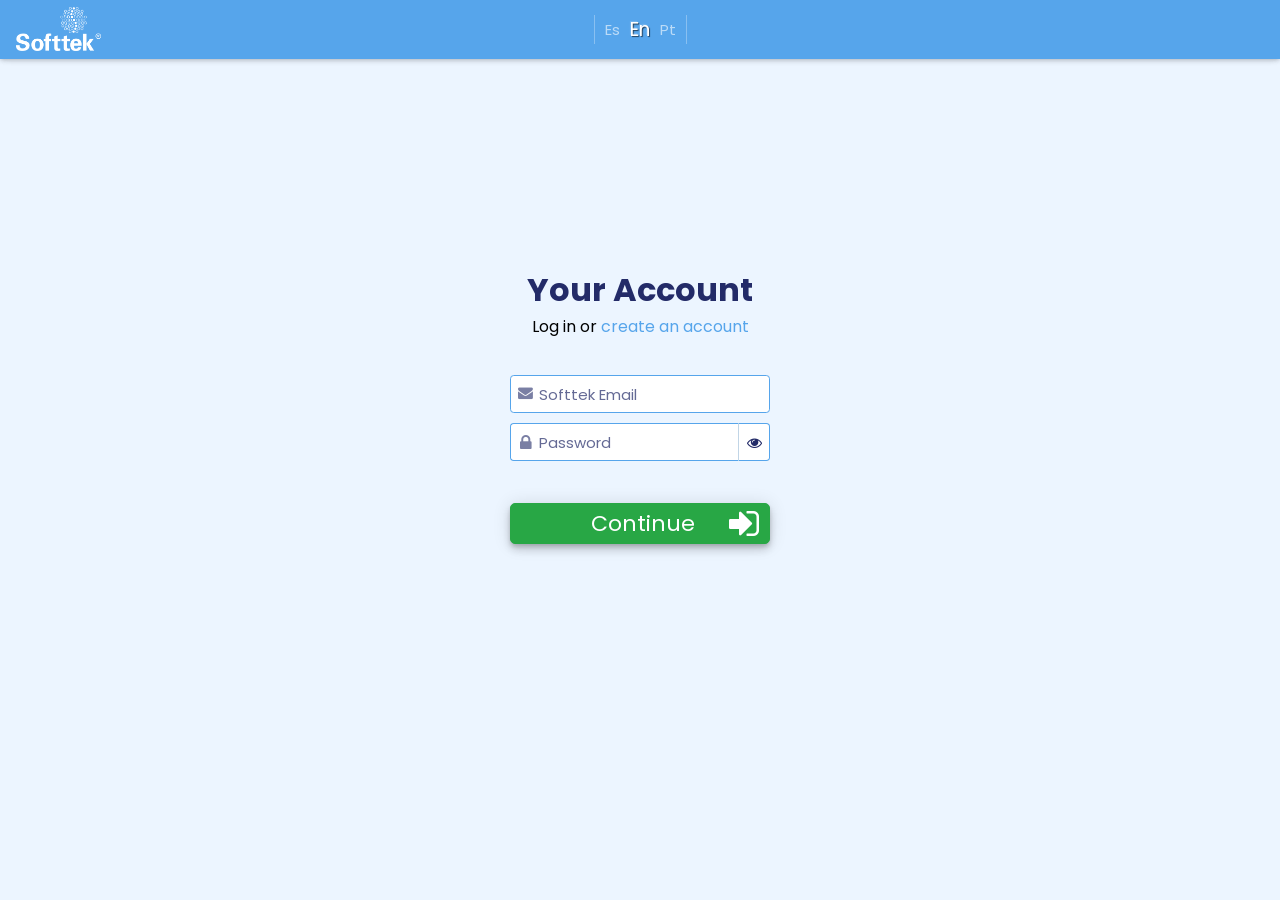
<file: index.html>
<!doctype html>
<html lang="es" data-critters-container>
<head>
  <meta charset="utf-8">
  <title>Softtek Trivial</title>
  <base href="./">
  <meta name="viewport" content="width=device-width, initial-scale=1">
  <link rel="icon" type="image/x-icon" href="favicon.ico">

  
<link rel="preconnect" href="https://fonts.googleapis.com">
<link rel="preconnect" href="https://fonts.gstatic.com" crossorigin>
  <style type="text/css">@font-face{font-family:'Roboto';font-style:normal;font-weight:300;font-stretch:100%;font-display:swap;src:url(https://fonts.gstatic.com/s/roboto/v47/KFO7CnqEu92Fr1ME7kSn66aGLdTylUAMa3GUBHMdazTgWw.woff2) format('woff2');unicode-range:U+0460-052F, U+1C80-1C8A, U+20B4, U+2DE0-2DFF, U+A640-A69F, U+FE2E-FE2F;}@font-face{font-family:'Roboto';font-style:normal;font-weight:300;font-stretch:100%;font-display:swap;src:url(https://fonts.gstatic.com/s/roboto/v47/KFO7CnqEu92Fr1ME7kSn66aGLdTylUAMa3iUBHMdazTgWw.woff2) format('woff2');unicode-range:U+0301, U+0400-045F, U+0490-0491, U+04B0-04B1, U+2116;}@font-face{font-family:'Roboto';font-style:normal;font-weight:300;font-stretch:100%;font-display:swap;src:url(https://fonts.gstatic.com/s/roboto/v47/KFO7CnqEu92Fr1ME7kSn66aGLdTylUAMa3CUBHMdazTgWw.woff2) format('woff2');unicode-range:U+1F00-1FFF;}@font-face{font-family:'Roboto';font-style:normal;font-weight:300;font-stretch:100%;font-display:swap;src:url(https://fonts.gstatic.com/s/roboto/v47/KFO7CnqEu92Fr1ME7kSn66aGLdTylUAMa3-UBHMdazTgWw.woff2) format('woff2');unicode-range:U+0370-0377, U+037A-037F, U+0384-038A, U+038C, U+038E-03A1, U+03A3-03FF;}@font-face{font-family:'Roboto';font-style:normal;font-weight:300;font-stretch:100%;font-display:swap;src:url(https://fonts.gstatic.com/s/roboto/v47/KFO7CnqEu92Fr1ME7kSn66aGLdTylUAMawCUBHMdazTgWw.woff2) format('woff2');unicode-range:U+0302-0303, U+0305, U+0307-0308, U+0310, U+0312, U+0315, U+031A, U+0326-0327, U+032C, U+032F-0330, U+0332-0333, U+0338, U+033A, U+0346, U+034D, U+0391-03A1, U+03A3-03A9, U+03B1-03C9, U+03D1, U+03D5-03D6, U+03F0-03F1, U+03F4-03F5, U+2016-2017, U+2034-2038, U+203C, U+2040, U+2043, U+2047, U+2050, U+2057, U+205F, U+2070-2071, U+2074-208E, U+2090-209C, U+20D0-20DC, U+20E1, U+20E5-20EF, U+2100-2112, U+2114-2115, U+2117-2121, U+2123-214F, U+2190, U+2192, U+2194-21AE, U+21B0-21E5, U+21F1-21F2, U+21F4-2211, U+2213-2214, U+2216-22FF, U+2308-230B, U+2310, U+2319, U+231C-2321, U+2336-237A, U+237C, U+2395, U+239B-23B7, U+23D0, U+23DC-23E1, U+2474-2475, U+25AF, U+25B3, U+25B7, U+25BD, U+25C1, U+25CA, U+25CC, U+25FB, U+266D-266F, U+27C0-27FF, U+2900-2AFF, U+2B0E-2B11, U+2B30-2B4C, U+2BFE, U+3030, U+FF5B, U+FF5D, U+1D400-1D7FF, U+1EE00-1EEFF;}@font-face{font-family:'Roboto';font-style:normal;font-weight:300;font-stretch:100%;font-display:swap;src:url(https://fonts.gstatic.com/s/roboto/v47/KFO7CnqEu92Fr1ME7kSn66aGLdTylUAMaxKUBHMdazTgWw.woff2) format('woff2');unicode-range:U+0001-000C, U+000E-001F, U+007F-009F, U+20DD-20E0, U+20E2-20E4, U+2150-218F, U+2190, U+2192, U+2194-2199, U+21AF, U+21E6-21F0, U+21F3, U+2218-2219, U+2299, U+22C4-22C6, U+2300-243F, U+2440-244A, U+2460-24FF, U+25A0-27BF, U+2800-28FF, U+2921-2922, U+2981, U+29BF, U+29EB, U+2B00-2BFF, U+4DC0-4DFF, U+FFF9-FFFB, U+10140-1018E, U+10190-1019C, U+101A0, U+101D0-101FD, U+102E0-102FB, U+10E60-10E7E, U+1D2C0-1D2D3, U+1D2E0-1D37F, U+1F000-1F0FF, U+1F100-1F1AD, U+1F1E6-1F1FF, U+1F30D-1F30F, U+1F315, U+1F31C, U+1F31E, U+1F320-1F32C, U+1F336, U+1F378, U+1F37D, U+1F382, U+1F393-1F39F, U+1F3A7-1F3A8, U+1F3AC-1F3AF, U+1F3C2, U+1F3C4-1F3C6, U+1F3CA-1F3CE, U+1F3D4-1F3E0, U+1F3ED, U+1F3F1-1F3F3, U+1F3F5-1F3F7, U+1F408, U+1F415, U+1F41F, U+1F426, U+1F43F, U+1F441-1F442, U+1F444, U+1F446-1F449, U+1F44C-1F44E, U+1F453, U+1F46A, U+1F47D, U+1F4A3, U+1F4B0, U+1F4B3, U+1F4B9, U+1F4BB, U+1F4BF, U+1F4C8-1F4CB, U+1F4D6, U+1F4DA, U+1F4DF, U+1F4E3-1F4E6, U+1F4EA-1F4ED, U+1F4F7, U+1F4F9-1F4FB, U+1F4FD-1F4FE, U+1F503, U+1F507-1F50B, U+1F50D, U+1F512-1F513, U+1F53E-1F54A, U+1F54F-1F5FA, U+1F610, U+1F650-1F67F, U+1F687, U+1F68D, U+1F691, U+1F694, U+1F698, U+1F6AD, U+1F6B2, U+1F6B9-1F6BA, U+1F6BC, U+1F6C6-1F6CF, U+1F6D3-1F6D7, U+1F6E0-1F6EA, U+1F6F0-1F6F3, U+1F6F7-1F6FC, U+1F700-1F7FF, U+1F800-1F80B, U+1F810-1F847, U+1F850-1F859, U+1F860-1F887, U+1F890-1F8AD, U+1F8B0-1F8BB, U+1F8C0-1F8C1, U+1F900-1F90B, U+1F93B, U+1F946, U+1F984, U+1F996, U+1F9E9, U+1FA00-1FA6F, U+1FA70-1FA7C, U+1FA80-1FA89, U+1FA8F-1FAC6, U+1FACE-1FADC, U+1FADF-1FAE9, U+1FAF0-1FAF8, U+1FB00-1FBFF;}@font-face{font-family:'Roboto';font-style:normal;font-weight:300;font-stretch:100%;font-display:swap;src:url(https://fonts.gstatic.com/s/roboto/v47/KFO7CnqEu92Fr1ME7kSn66aGLdTylUAMa3OUBHMdazTgWw.woff2) format('woff2');unicode-range:U+0102-0103, U+0110-0111, U+0128-0129, U+0168-0169, U+01A0-01A1, U+01AF-01B0, U+0300-0301, U+0303-0304, U+0308-0309, U+0323, U+0329, U+1EA0-1EF9, U+20AB;}@font-face{font-family:'Roboto';font-style:normal;font-weight:300;font-stretch:100%;font-display:swap;src:url(https://fonts.gstatic.com/s/roboto/v47/KFO7CnqEu92Fr1ME7kSn66aGLdTylUAMa3KUBHMdazTgWw.woff2) format('woff2');unicode-range:U+0100-02BA, U+02BD-02C5, U+02C7-02CC, U+02CE-02D7, U+02DD-02FF, U+0304, U+0308, U+0329, U+1D00-1DBF, U+1E00-1E9F, U+1EF2-1EFF, U+2020, U+20A0-20AB, U+20AD-20C0, U+2113, U+2C60-2C7F, U+A720-A7FF;}@font-face{font-family:'Roboto';font-style:normal;font-weight:300;font-stretch:100%;font-display:swap;src:url(https://fonts.gstatic.com/s/roboto/v47/KFO7CnqEu92Fr1ME7kSn66aGLdTylUAMa3yUBHMdazQ.woff2) format('woff2');unicode-range:U+0000-00FF, U+0131, U+0152-0153, U+02BB-02BC, U+02C6, U+02DA, U+02DC, U+0304, U+0308, U+0329, U+2000-206F, U+20AC, U+2122, U+2191, U+2193, U+2212, U+2215, U+FEFF, U+FFFD;}@font-face{font-family:'Roboto';font-style:normal;font-weight:400;font-stretch:100%;font-display:swap;src:url(https://fonts.gstatic.com/s/roboto/v47/KFO7CnqEu92Fr1ME7kSn66aGLdTylUAMa3GUBHMdazTgWw.woff2) format('woff2');unicode-range:U+0460-052F, U+1C80-1C8A, U+20B4, U+2DE0-2DFF, U+A640-A69F, U+FE2E-FE2F;}@font-face{font-family:'Roboto';font-style:normal;font-weight:400;font-stretch:100%;font-display:swap;src:url(https://fonts.gstatic.com/s/roboto/v47/KFO7CnqEu92Fr1ME7kSn66aGLdTylUAMa3iUBHMdazTgWw.woff2) format('woff2');unicode-range:U+0301, U+0400-045F, U+0490-0491, U+04B0-04B1, U+2116;}@font-face{font-family:'Roboto';font-style:normal;font-weight:400;font-stretch:100%;font-display:swap;src:url(https://fonts.gstatic.com/s/roboto/v47/KFO7CnqEu92Fr1ME7kSn66aGLdTylUAMa3CUBHMdazTgWw.woff2) format('woff2');unicode-range:U+1F00-1FFF;}@font-face{font-family:'Roboto';font-style:normal;font-weight:400;font-stretch:100%;font-display:swap;src:url(https://fonts.gstatic.com/s/roboto/v47/KFO7CnqEu92Fr1ME7kSn66aGLdTylUAMa3-UBHMdazTgWw.woff2) format('woff2');unicode-range:U+0370-0377, U+037A-037F, U+0384-038A, U+038C, U+038E-03A1, U+03A3-03FF;}@font-face{font-family:'Roboto';font-style:normal;font-weight:400;font-stretch:100%;font-display:swap;src:url(https://fonts.gstatic.com/s/roboto/v47/KFO7CnqEu92Fr1ME7kSn66aGLdTylUAMawCUBHMdazTgWw.woff2) format('woff2');unicode-range:U+0302-0303, U+0305, U+0307-0308, U+0310, U+0312, U+0315, U+031A, U+0326-0327, U+032C, U+032F-0330, U+0332-0333, U+0338, U+033A, U+0346, U+034D, U+0391-03A1, U+03A3-03A9, U+03B1-03C9, U+03D1, U+03D5-03D6, U+03F0-03F1, U+03F4-03F5, U+2016-2017, U+2034-2038, U+203C, U+2040, U+2043, U+2047, U+2050, U+2057, U+205F, U+2070-2071, U+2074-208E, U+2090-209C, U+20D0-20DC, U+20E1, U+20E5-20EF, U+2100-2112, U+2114-2115, U+2117-2121, U+2123-214F, U+2190, U+2192, U+2194-21AE, U+21B0-21E5, U+21F1-21F2, U+21F4-2211, U+2213-2214, U+2216-22FF, U+2308-230B, U+2310, U+2319, U+231C-2321, U+2336-237A, U+237C, U+2395, U+239B-23B7, U+23D0, U+23DC-23E1, U+2474-2475, U+25AF, U+25B3, U+25B7, U+25BD, U+25C1, U+25CA, U+25CC, U+25FB, U+266D-266F, U+27C0-27FF, U+2900-2AFF, U+2B0E-2B11, U+2B30-2B4C, U+2BFE, U+3030, U+FF5B, U+FF5D, U+1D400-1D7FF, U+1EE00-1EEFF;}@font-face{font-family:'Roboto';font-style:normal;font-weight:400;font-stretch:100%;font-display:swap;src:url(https://fonts.gstatic.com/s/roboto/v47/KFO7CnqEu92Fr1ME7kSn66aGLdTylUAMaxKUBHMdazTgWw.woff2) format('woff2');unicode-range:U+0001-000C, U+000E-001F, U+007F-009F, U+20DD-20E0, U+20E2-20E4, U+2150-218F, U+2190, U+2192, U+2194-2199, U+21AF, U+21E6-21F0, U+21F3, U+2218-2219, U+2299, U+22C4-22C6, U+2300-243F, U+2440-244A, U+2460-24FF, U+25A0-27BF, U+2800-28FF, U+2921-2922, U+2981, U+29BF, U+29EB, U+2B00-2BFF, U+4DC0-4DFF, U+FFF9-FFFB, U+10140-1018E, U+10190-1019C, U+101A0, U+101D0-101FD, U+102E0-102FB, U+10E60-10E7E, U+1D2C0-1D2D3, U+1D2E0-1D37F, U+1F000-1F0FF, U+1F100-1F1AD, U+1F1E6-1F1FF, U+1F30D-1F30F, U+1F315, U+1F31C, U+1F31E, U+1F320-1F32C, U+1F336, U+1F378, U+1F37D, U+1F382, U+1F393-1F39F, U+1F3A7-1F3A8, U+1F3AC-1F3AF, U+1F3C2, U+1F3C4-1F3C6, U+1F3CA-1F3CE, U+1F3D4-1F3E0, U+1F3ED, U+1F3F1-1F3F3, U+1F3F5-1F3F7, U+1F408, U+1F415, U+1F41F, U+1F426, U+1F43F, U+1F441-1F442, U+1F444, U+1F446-1F449, U+1F44C-1F44E, U+1F453, U+1F46A, U+1F47D, U+1F4A3, U+1F4B0, U+1F4B3, U+1F4B9, U+1F4BB, U+1F4BF, U+1F4C8-1F4CB, U+1F4D6, U+1F4DA, U+1F4DF, U+1F4E3-1F4E6, U+1F4EA-1F4ED, U+1F4F7, U+1F4F9-1F4FB, U+1F4FD-1F4FE, U+1F503, U+1F507-1F50B, U+1F50D, U+1F512-1F513, U+1F53E-1F54A, U+1F54F-1F5FA, U+1F610, U+1F650-1F67F, U+1F687, U+1F68D, U+1F691, U+1F694, U+1F698, U+1F6AD, U+1F6B2, U+1F6B9-1F6BA, U+1F6BC, U+1F6C6-1F6CF, U+1F6D3-1F6D7, U+1F6E0-1F6EA, U+1F6F0-1F6F3, U+1F6F7-1F6FC, U+1F700-1F7FF, U+1F800-1F80B, U+1F810-1F847, U+1F850-1F859, U+1F860-1F887, U+1F890-1F8AD, U+1F8B0-1F8BB, U+1F8C0-1F8C1, U+1F900-1F90B, U+1F93B, U+1F946, U+1F984, U+1F996, U+1F9E9, U+1FA00-1FA6F, U+1FA70-1FA7C, U+1FA80-1FA89, U+1FA8F-1FAC6, U+1FACE-1FADC, U+1FADF-1FAE9, U+1FAF0-1FAF8, U+1FB00-1FBFF;}@font-face{font-family:'Roboto';font-style:normal;font-weight:400;font-stretch:100%;font-display:swap;src:url(https://fonts.gstatic.com/s/roboto/v47/KFO7CnqEu92Fr1ME7kSn66aGLdTylUAMa3OUBHMdazTgWw.woff2) format('woff2');unicode-range:U+0102-0103, U+0110-0111, U+0128-0129, U+0168-0169, U+01A0-01A1, U+01AF-01B0, U+0300-0301, U+0303-0304, U+0308-0309, U+0323, U+0329, U+1EA0-1EF9, U+20AB;}@font-face{font-family:'Roboto';font-style:normal;font-weight:400;font-stretch:100%;font-display:swap;src:url(https://fonts.gstatic.com/s/roboto/v47/KFO7CnqEu92Fr1ME7kSn66aGLdTylUAMa3KUBHMdazTgWw.woff2) format('woff2');unicode-range:U+0100-02BA, U+02BD-02C5, U+02C7-02CC, U+02CE-02D7, U+02DD-02FF, U+0304, U+0308, U+0329, U+1D00-1DBF, U+1E00-1E9F, U+1EF2-1EFF, U+2020, U+20A0-20AB, U+20AD-20C0, U+2113, U+2C60-2C7F, U+A720-A7FF;}@font-face{font-family:'Roboto';font-style:normal;font-weight:400;font-stretch:100%;font-display:swap;src:url(https://fonts.gstatic.com/s/roboto/v47/KFO7CnqEu92Fr1ME7kSn66aGLdTylUAMa3yUBHMdazQ.woff2) format('woff2');unicode-range:U+0000-00FF, U+0131, U+0152-0153, U+02BB-02BC, U+02C6, U+02DA, U+02DC, U+0304, U+0308, U+0329, U+2000-206F, U+20AC, U+2122, U+2191, U+2193, U+2212, U+2215, U+FEFF, U+FFFD;}@font-face{font-family:'Roboto';font-style:normal;font-weight:500;font-stretch:100%;font-display:swap;src:url(https://fonts.gstatic.com/s/roboto/v47/KFO7CnqEu92Fr1ME7kSn66aGLdTylUAMa3GUBHMdazTgWw.woff2) format('woff2');unicode-range:U+0460-052F, U+1C80-1C8A, U+20B4, U+2DE0-2DFF, U+A640-A69F, U+FE2E-FE2F;}@font-face{font-family:'Roboto';font-style:normal;font-weight:500;font-stretch:100%;font-display:swap;src:url(https://fonts.gstatic.com/s/roboto/v47/KFO7CnqEu92Fr1ME7kSn66aGLdTylUAMa3iUBHMdazTgWw.woff2) format('woff2');unicode-range:U+0301, U+0400-045F, U+0490-0491, U+04B0-04B1, U+2116;}@font-face{font-family:'Roboto';font-style:normal;font-weight:500;font-stretch:100%;font-display:swap;src:url(https://fonts.gstatic.com/s/roboto/v47/KFO7CnqEu92Fr1ME7kSn66aGLdTylUAMa3CUBHMdazTgWw.woff2) format('woff2');unicode-range:U+1F00-1FFF;}@font-face{font-family:'Roboto';font-style:normal;font-weight:500;font-stretch:100%;font-display:swap;src:url(https://fonts.gstatic.com/s/roboto/v47/KFO7CnqEu92Fr1ME7kSn66aGLdTylUAMa3-UBHMdazTgWw.woff2) format('woff2');unicode-range:U+0370-0377, U+037A-037F, U+0384-038A, U+038C, U+038E-03A1, U+03A3-03FF;}@font-face{font-family:'Roboto';font-style:normal;font-weight:500;font-stretch:100%;font-display:swap;src:url(https://fonts.gstatic.com/s/roboto/v47/KFO7CnqEu92Fr1ME7kSn66aGLdTylUAMawCUBHMdazTgWw.woff2) format('woff2');unicode-range:U+0302-0303, U+0305, U+0307-0308, U+0310, U+0312, U+0315, U+031A, U+0326-0327, U+032C, U+032F-0330, U+0332-0333, U+0338, U+033A, U+0346, U+034D, U+0391-03A1, U+03A3-03A9, U+03B1-03C9, U+03D1, U+03D5-03D6, U+03F0-03F1, U+03F4-03F5, U+2016-2017, U+2034-2038, U+203C, U+2040, U+2043, U+2047, U+2050, U+2057, U+205F, U+2070-2071, U+2074-208E, U+2090-209C, U+20D0-20DC, U+20E1, U+20E5-20EF, U+2100-2112, U+2114-2115, U+2117-2121, U+2123-214F, U+2190, U+2192, U+2194-21AE, U+21B0-21E5, U+21F1-21F2, U+21F4-2211, U+2213-2214, U+2216-22FF, U+2308-230B, U+2310, U+2319, U+231C-2321, U+2336-237A, U+237C, U+2395, U+239B-23B7, U+23D0, U+23DC-23E1, U+2474-2475, U+25AF, U+25B3, U+25B7, U+25BD, U+25C1, U+25CA, U+25CC, U+25FB, U+266D-266F, U+27C0-27FF, U+2900-2AFF, U+2B0E-2B11, U+2B30-2B4C, U+2BFE, U+3030, U+FF5B, U+FF5D, U+1D400-1D7FF, U+1EE00-1EEFF;}@font-face{font-family:'Roboto';font-style:normal;font-weight:500;font-stretch:100%;font-display:swap;src:url(https://fonts.gstatic.com/s/roboto/v47/KFO7CnqEu92Fr1ME7kSn66aGLdTylUAMaxKUBHMdazTgWw.woff2) format('woff2');unicode-range:U+0001-000C, U+000E-001F, U+007F-009F, U+20DD-20E0, U+20E2-20E4, U+2150-218F, U+2190, U+2192, U+2194-2199, U+21AF, U+21E6-21F0, U+21F3, U+2218-2219, U+2299, U+22C4-22C6, U+2300-243F, U+2440-244A, U+2460-24FF, U+25A0-27BF, U+2800-28FF, U+2921-2922, U+2981, U+29BF, U+29EB, U+2B00-2BFF, U+4DC0-4DFF, U+FFF9-FFFB, U+10140-1018E, U+10190-1019C, U+101A0, U+101D0-101FD, U+102E0-102FB, U+10E60-10E7E, U+1D2C0-1D2D3, U+1D2E0-1D37F, U+1F000-1F0FF, U+1F100-1F1AD, U+1F1E6-1F1FF, U+1F30D-1F30F, U+1F315, U+1F31C, U+1F31E, U+1F320-1F32C, U+1F336, U+1F378, U+1F37D, U+1F382, U+1F393-1F39F, U+1F3A7-1F3A8, U+1F3AC-1F3AF, U+1F3C2, U+1F3C4-1F3C6, U+1F3CA-1F3CE, U+1F3D4-1F3E0, U+1F3ED, U+1F3F1-1F3F3, U+1F3F5-1F3F7, U+1F408, U+1F415, U+1F41F, U+1F426, U+1F43F, U+1F441-1F442, U+1F444, U+1F446-1F449, U+1F44C-1F44E, U+1F453, U+1F46A, U+1F47D, U+1F4A3, U+1F4B0, U+1F4B3, U+1F4B9, U+1F4BB, U+1F4BF, U+1F4C8-1F4CB, U+1F4D6, U+1F4DA, U+1F4DF, U+1F4E3-1F4E6, U+1F4EA-1F4ED, U+1F4F7, U+1F4F9-1F4FB, U+1F4FD-1F4FE, U+1F503, U+1F507-1F50B, U+1F50D, U+1F512-1F513, U+1F53E-1F54A, U+1F54F-1F5FA, U+1F610, U+1F650-1F67F, U+1F687, U+1F68D, U+1F691, U+1F694, U+1F698, U+1F6AD, U+1F6B2, U+1F6B9-1F6BA, U+1F6BC, U+1F6C6-1F6CF, U+1F6D3-1F6D7, U+1F6E0-1F6EA, U+1F6F0-1F6F3, U+1F6F7-1F6FC, U+1F700-1F7FF, U+1F800-1F80B, U+1F810-1F847, U+1F850-1F859, U+1F860-1F887, U+1F890-1F8AD, U+1F8B0-1F8BB, U+1F8C0-1F8C1, U+1F900-1F90B, U+1F93B, U+1F946, U+1F984, U+1F996, U+1F9E9, U+1FA00-1FA6F, U+1FA70-1FA7C, U+1FA80-1FA89, U+1FA8F-1FAC6, U+1FACE-1FADC, U+1FADF-1FAE9, U+1FAF0-1FAF8, U+1FB00-1FBFF;}@font-face{font-family:'Roboto';font-style:normal;font-weight:500;font-stretch:100%;font-display:swap;src:url(https://fonts.gstatic.com/s/roboto/v47/KFO7CnqEu92Fr1ME7kSn66aGLdTylUAMa3OUBHMdazTgWw.woff2) format('woff2');unicode-range:U+0102-0103, U+0110-0111, U+0128-0129, U+0168-0169, U+01A0-01A1, U+01AF-01B0, U+0300-0301, U+0303-0304, U+0308-0309, U+0323, U+0329, U+1EA0-1EF9, U+20AB;}@font-face{font-family:'Roboto';font-style:normal;font-weight:500;font-stretch:100%;font-display:swap;src:url(https://fonts.gstatic.com/s/roboto/v47/KFO7CnqEu92Fr1ME7kSn66aGLdTylUAMa3KUBHMdazTgWw.woff2) format('woff2');unicode-range:U+0100-02BA, U+02BD-02C5, U+02C7-02CC, U+02CE-02D7, U+02DD-02FF, U+0304, U+0308, U+0329, U+1D00-1DBF, U+1E00-1E9F, U+1EF2-1EFF, U+2020, U+20A0-20AB, U+20AD-20C0, U+2113, U+2C60-2C7F, U+A720-A7FF;}@font-face{font-family:'Roboto';font-style:normal;font-weight:500;font-stretch:100%;font-display:swap;src:url(https://fonts.gstatic.com/s/roboto/v47/KFO7CnqEu92Fr1ME7kSn66aGLdTylUAMa3yUBHMdazQ.woff2) format('woff2');unicode-range:U+0000-00FF, U+0131, U+0152-0153, U+02BB-02BC, U+02C6, U+02DA, U+02DC, U+0304, U+0308, U+0329, U+2000-206F, U+20AC, U+2122, U+2191, U+2193, U+2212, U+2215, U+FEFF, U+FFFD;}</style>
  <style type="text/css">@font-face{font-family:'Fleur De Leah';font-style:normal;font-weight:400;font-display:swap;src:url(https://fonts.gstatic.com/s/fleurdeleah/v9/AYCNpXX7ftYZWLhv9UmPJTMC1v6n4a3FZqxBIg.woff2) format('woff2');unicode-range:U+0102-0103, U+0110-0111, U+0128-0129, U+0168-0169, U+01A0-01A1, U+01AF-01B0, U+0300-0301, U+0303-0304, U+0308-0309, U+0323, U+0329, U+1EA0-1EF9, U+20AB;}@font-face{font-family:'Fleur De Leah';font-style:normal;font-weight:400;font-display:swap;src:url(https://fonts.gstatic.com/s/fleurdeleah/v9/AYCNpXX7ftYZWLhv9UmPJTMC1v-n4a3FZqxBIg.woff2) format('woff2');unicode-range:U+0100-02BA, U+02BD-02C5, U+02C7-02CC, U+02CE-02D7, U+02DD-02FF, U+0304, U+0308, U+0329, U+1D00-1DBF, U+1E00-1E9F, U+1EF2-1EFF, U+2020, U+20A0-20AB, U+20AD-20C0, U+2113, U+2C60-2C7F, U+A720-A7FF;}@font-face{font-family:'Fleur De Leah';font-style:normal;font-weight:400;font-display:swap;src:url(https://fonts.gstatic.com/s/fleurdeleah/v9/AYCNpXX7ftYZWLhv9UmPJTMC1vGn4a3FZqw.woff2) format('woff2');unicode-range:U+0000-00FF, U+0131, U+0152-0153, U+02BB-02BC, U+02C6, U+02DA, U+02DC, U+0304, U+0308, U+0329, U+2000-206F, U+20AC, U+2122, U+2191, U+2193, U+2212, U+2215, U+FEFF, U+FFFD;}</style>
  
  
  <link rel="stylesheet" href="https://cdnjs.cloudflare.com/ajax/libs/font-awesome/4.7.0/css/font-awesome.min.css" integrity="sha512-SfTiTlX6kk+qitfevl/7LibUOeJWlt9rbyDn92a1DqWOw9vWG2MFoays0sgObmWazO5BQPiFucnnEAjpAB+/Sw==" crossorigin="anonymous" referrerpolicy="no-referrer">
  <script src="https://code.createjs.com/1.0.0/createjs.min.js"></script>


 
  <script src="./assets/js/softtektrivialcanvas.js"></script>
  <script>
    document.addEventListener('DOMContentLoaded', function () { 
       init();
    });
    var canvas, stage, exportRoot, anim_container, dom_overlay_container, fnStartAnimation;
    function init() {
      canvas = document.getElementById("canvas");
      anim_container = document.getElementById("animation_container");
      dom_overlay_container = document.getElementById("dom_overlay_container");
      var comp=AdobeAn.getComposition("9CA5F258A997E1439B8F67CEC21A9A77");
      var lib=comp.getLibrary();
      handleComplete({},comp);
    }
    function handleComplete(evt,comp) {
      //This function is always called, irrespective of the content. You can use the variable "stage" after it is created in token create_stage.
      var lib=comp.getLibrary();
      var ss=comp.getSpriteSheet();
      exportRoot = new lib.softtektrivialcanvas();
      stage = new lib.Stage(canvas);	
      //Registers the "tick" event listener.
      fnStartAnimation = function() {
        stage.addChild(exportRoot);
        createjs.Ticker.framerate = lib.properties.fps;
        createjs.Ticker.addEventListener("tick", stage);
      }	    
      //Code to support hidpi screens and responsive scaling.
      AdobeAn.makeResponsive(false,'both',false,1,[canvas,anim_container,dom_overlay_container]);	
      AdobeAn.compositionLoaded(lib.properties.id);
      fnStartAnimation();
    }
  </script>
<style type="text/css">@font-face{font-family:'Bungee Tint';font-style:normal;font-weight:400;font-display:swap;src:url(https://fonts.gstatic.com/s/bungeetint/v1/J7abnpl_EGtUEuAJwN9WmotCOj0xpikAEc0.woff2) format('woff2');unicode-range:U+0102-0103, U+0110-0111, U+0128-0129, U+0168-0169, U+01A0-01A1, U+01AF-01B0, U+0300-0301, U+0303-0304, U+0308-0309, U+0323, U+0329, U+1EA0-1EF9, U+20AB;}@font-face{font-family:'Bungee Tint';font-style:normal;font-weight:400;font-display:swap;src:url(https://fonts.gstatic.com/s/bungeetint/v1/J7abnpl_EGtUEuAJwN9WmotDOj0xpikAEc0.woff2) format('woff2');unicode-range:U+0100-02BA, U+02BD-02C5, U+02C7-02CC, U+02CE-02D7, U+02DD-02FF, U+0304, U+0308, U+0329, U+1D00-1DBF, U+1E00-1E9F, U+1EF2-1EFF, U+2020, U+20A0-20AB, U+20AD-20C0, U+2113, U+2C60-2C7F, U+A720-A7FF;}@font-face{font-family:'Bungee Tint';font-style:normal;font-weight:400;font-display:swap;src:url(https://fonts.gstatic.com/s/bungeetint/v1/J7abnpl_EGtUEuAJwN9WmotNOj0xpikA.woff2) format('woff2');unicode-range:U+0000-00FF, U+0131, U+0152-0153, U+02BB-02BC, U+02C6, U+02DA, U+02DC, U+0304, U+0308, U+0329, U+2000-206F, U+20AC, U+2122, U+2191, U+2193, U+2212, U+2215, U+FEFF, U+FFFD;}@font-face{font-family:'Monoton';font-style:normal;font-weight:400;font-display:swap;src:url(https://fonts.gstatic.com/s/monoton/v20/5h1aiZUrOngCibe4Tk_LQka4BU5xpg.woff2) format('woff2');unicode-range:U+0100-02BA, U+02BD-02C5, U+02C7-02CC, U+02CE-02D7, U+02DD-02FF, U+0304, U+0308, U+0329, U+1D00-1DBF, U+1E00-1E9F, U+1EF2-1EFF, U+2020, U+20A0-20AB, U+20AD-20C0, U+2113, U+2C60-2C7F, U+A720-A7FF;}@font-face{font-family:'Monoton';font-style:normal;font-weight:400;font-display:swap;src:url(https://fonts.gstatic.com/s/monoton/v20/5h1aiZUrOngCibe4TkHLQka4BU4.woff2) format('woff2');unicode-range:U+0000-00FF, U+0131, U+0152-0153, U+02BB-02BC, U+02C6, U+02DA, U+02DC, U+0304, U+0308, U+0329, U+2000-206F, U+20AC, U+2122, U+2191, U+2193, U+2212, U+2215, U+FEFF, U+FFFD;}body{--google-font-color-bungeetint:none;}</style>
<style>@charset "UTF-8";:root{--bs-blue:#0d6efd;--bs-indigo:#6610f2;--bs-purple:#6f42c1;--bs-pink:#d63384;--bs-red:#dc3545;--bs-orange:#fd7e14;--bs-yellow:#ffc107;--bs-green:#198754;--bs-teal:#20c997;--bs-cyan:#0dcaf0;--bs-black:#000;--bs-white:#fff;--bs-gray:#6c757d;--bs-gray-dark:#343a40;--bs-gray-100:#f8f9fa;--bs-gray-200:#e9ecef;--bs-gray-300:#dee2e6;--bs-gray-400:#ced4da;--bs-gray-500:#adb5bd;--bs-gray-600:#6c757d;--bs-gray-700:#495057;--bs-gray-800:#343a40;--bs-gray-900:#212529;--bs-primary:#0d6efd;--bs-secondary:#6c757d;--bs-success:#198754;--bs-info:#0dcaf0;--bs-warning:#ffc107;--bs-danger:#dc3545;--bs-light:#f8f9fa;--bs-dark:#212529;--bs-primary-rgb:13, 110, 253;--bs-secondary-rgb:108, 117, 125;--bs-success-rgb:25, 135, 84;--bs-info-rgb:13, 202, 240;--bs-warning-rgb:255, 193, 7;--bs-danger-rgb:220, 53, 69;--bs-light-rgb:248, 249, 250;--bs-dark-rgb:33, 37, 41;--bs-primary-text-emphasis:#052c65;--bs-secondary-text-emphasis:#2b2f32;--bs-success-text-emphasis:#0a3622;--bs-info-text-emphasis:#055160;--bs-warning-text-emphasis:#664d03;--bs-danger-text-emphasis:#58151c;--bs-light-text-emphasis:#495057;--bs-dark-text-emphasis:#495057;--bs-primary-bg-subtle:#cfe2ff;--bs-secondary-bg-subtle:#e2e3e5;--bs-success-bg-subtle:#d1e7dd;--bs-info-bg-subtle:#cff4fc;--bs-warning-bg-subtle:#fff3cd;--bs-danger-bg-subtle:#f8d7da;--bs-light-bg-subtle:#fcfcfd;--bs-dark-bg-subtle:#ced4da;--bs-primary-border-subtle:#9ec5fe;--bs-secondary-border-subtle:#c4c8cb;--bs-success-border-subtle:#a3cfbb;--bs-info-border-subtle:#9eeaf9;--bs-warning-border-subtle:#ffe69c;--bs-danger-border-subtle:#f1aeb5;--bs-light-border-subtle:#e9ecef;--bs-dark-border-subtle:#adb5bd;--bs-white-rgb:255, 255, 255;--bs-black-rgb:0, 0, 0;--bs-font-sans-serif:system-ui, -apple-system, "Segoe UI", Roboto, "Helvetica Neue", "Noto Sans", "Liberation Sans", Arial, sans-serif, "Apple Color Emoji", "Segoe UI Emoji", "Segoe UI Symbol", "Noto Color Emoji";--bs-font-monospace:SFMono-Regular, Menlo, Monaco, Consolas, "Liberation Mono", "Courier New", monospace;--bs-gradient:linear-gradient(180deg, rgba(255, 255, 255, .15), rgba(255, 255, 255, 0));--bs-body-font-family:var(--bs-font-sans-serif);--bs-body-font-size:1rem;--bs-body-font-weight:400;--bs-body-line-height:1.5;--bs-body-color:#212529;--bs-body-color-rgb:33, 37, 41;--bs-body-bg:#fff;--bs-body-bg-rgb:255, 255, 255;--bs-emphasis-color:#000;--bs-emphasis-color-rgb:0, 0, 0;--bs-secondary-color:rgba(33, 37, 41, .75);--bs-secondary-color-rgb:33, 37, 41;--bs-secondary-bg:#e9ecef;--bs-secondary-bg-rgb:233, 236, 239;--bs-tertiary-color:rgba(33, 37, 41, .5);--bs-tertiary-color-rgb:33, 37, 41;--bs-tertiary-bg:#f8f9fa;--bs-tertiary-bg-rgb:248, 249, 250;--bs-heading-color:inherit;--bs-link-color:#0d6efd;--bs-link-color-rgb:13, 110, 253;--bs-link-decoration:underline;--bs-link-hover-color:#0a58ca;--bs-link-hover-color-rgb:10, 88, 202;--bs-code-color:#d63384;--bs-highlight-color:#212529;--bs-highlight-bg:#fff3cd;--bs-border-width:1px;--bs-border-style:solid;--bs-border-color:#dee2e6;--bs-border-color-translucent:rgba(0, 0, 0, .175);--bs-border-radius:.375rem;--bs-border-radius-sm:.25rem;--bs-border-radius-lg:.5rem;--bs-border-radius-xl:1rem;--bs-border-radius-xxl:2rem;--bs-border-radius-2xl:var(--bs-border-radius-xxl);--bs-border-radius-pill:50rem;--bs-box-shadow:0 .5rem 1rem rgba(0, 0, 0, .15);--bs-box-shadow-sm:0 .125rem .25rem rgba(0, 0, 0, .075);--bs-box-shadow-lg:0 1rem 3rem rgba(0, 0, 0, .175);--bs-box-shadow-inset:inset 0 1px 2px rgba(0, 0, 0, .075);--bs-focus-ring-width:.25rem;--bs-focus-ring-opacity:.25;--bs-focus-ring-color:rgba(13, 110, 253, .25);--bs-form-valid-color:#198754;--bs-form-valid-border-color:#198754;--bs-form-invalid-color:#dc3545;--bs-form-invalid-border-color:#dc3545}*,*:before,*:after{box-sizing:border-box}@media (prefers-reduced-motion: no-preference){:root{scroll-behavior:smooth}}body{margin:0;font-family:var(--bs-body-font-family);font-size:var(--bs-body-font-size);font-weight:var(--bs-body-font-weight);line-height:var(--bs-body-line-height);color:var(--bs-body-color);text-align:var(--bs-body-text-align);background-color:var(--bs-body-bg);-webkit-text-size-adjust:100%;-webkit-tap-highlight-color:rgba(0,0,0,0)}:root{--bs-breakpoint-xs:0;--bs-breakpoint-sm:576px;--bs-breakpoint-md:768px;--bs-breakpoint-lg:992px;--bs-breakpoint-xl:1200px;--bs-breakpoint-xxl:1400px}@charset "UTF-8";@font-face{font-family:Poppins;src:url(poppins-700.0319f02e4fd3c5a4.woff2?d=1294);font-weight:700;font-style:normal;font-display:swap}@font-face{font-family:Poppins;src:url(poppins-600.64d9b3d4ae7bd566.woff2?d=1294);font-weight:600;font-style:normal;font-display:swap}@font-face{font-family:Poppins;src:url(poppins-500.d46fa20b7125c0d5.woff2?d=1294);font-weight:500;font-style:normal;font-display:swap}@font-face{font-family:Poppins;src:url(poppins-regular.0f939b1a5e4bf394.woff2?d=1294);font-weight:400;font-style:normal;font-display:swap}@font-face{font-family:Poppins;src:url(poppins-italic.3d28486f136d8c6a.woff2?d=1294);font-weight:400;font-style:italic;font-display:swap}@font-face{font-family:Poppins;src:url(poppins-300.6cf20d688888cba1.woff2?d=1294);font-weight:300;font-style:normal;font-display:swap}html,body,div,canvas{margin:0;padding:0;border:0;font-size:100%;font:inherit;vertical-align:baseline}body{line-height:1}*,*:before,*:after{box-sizing:content-box}body{font-family:Poppins}html{-ms-text-size-adjust:100%;-webkit-text-size-adjust:100%;-moz-text-size-adjust:100%;font-size:x-small;background-color:#ecf5ff}html,body{height:max-content}body{margin:0;padding:0;line-height:1.7em;font-size:1.6rem;color:#000;text-align:center;overflow-y:scroll;overflow-x:hidden;background:transparent}body{font-synthesis:none;-moz-font-feature-settings:"kern";-webkit-font-smoothing:antialiased;-moz-osx-font-smoothing:grayscale}#animation_container{display:flex;justify-content:center;align-items:center;width:100%!important;position:relative;top:8rem;height:206px!important}#animation_container canvas{width:206px!important;height:206px!important}@media screen and (min-width: 1400px){#animation_container{height:300px!important}#animation_container canvas{width:300px!important;height:300px!important}}#animation_container #dom_overlay_container{width:1px!important;height:1px!important}</style><link rel="stylesheet" href="styles.0f2e6712a1f53d34.css" media="print" onload="this.media='all'"><noscript><link rel="stylesheet" href="styles.0f2e6712a1f53d34.css"></noscript></head>
<body>
  
  <div id="animation_container">
    <canvas id="canvas" width="300" height="300" style></canvas>
    <div id="dom_overlay_container"></div>
  </div>
  
  <app-root></app-root>

<script src="runtime.622182fc4e0e6623.js" type="module"></script><script src="polyfills.df8fab2ca264c9cb.js" type="module"></script><script src="scripts.1ac6d0d02f230370.js" defer></script><script src="main.46d9a27b2e16a9e0.js" type="module"></script></body>
</html>
</file>
<file: styles.0f2e6712a1f53d34.css>
@charset "UTF-8";/*!
 * Bootstrap  v5.3.3 (https://getbootstrap.com/)
 * Copyright 2011-2024 The Bootstrap Authors
 * Licensed under MIT (https://github.com/twbs/bootstrap/blob/main/LICENSE)
 */:root,[data-bs-theme=light]{--bs-blue: #0d6efd;--bs-indigo: #6610f2;--bs-purple: #6f42c1;--bs-pink: #d63384;--bs-red: #dc3545;--bs-orange: #fd7e14;--bs-yellow: #ffc107;--bs-green: #198754;--bs-teal: #20c997;--bs-cyan: #0dcaf0;--bs-black: #000;--bs-white: #fff;--bs-gray: #6c757d;--bs-gray-dark: #343a40;--bs-gray-100: #f8f9fa;--bs-gray-200: #e9ecef;--bs-gray-300: #dee2e6;--bs-gray-400: #ced4da;--bs-gray-500: #adb5bd;--bs-gray-600: #6c757d;--bs-gray-700: #495057;--bs-gray-800: #343a40;--bs-gray-900: #212529;--bs-primary: #0d6efd;--bs-secondary: #6c757d;--bs-success: #198754;--bs-info: #0dcaf0;--bs-warning: #ffc107;--bs-danger: #dc3545;--bs-light: #f8f9fa;--bs-dark: #212529;--bs-primary-rgb: 13, 110, 253;--bs-secondary-rgb: 108, 117, 125;--bs-success-rgb: 25, 135, 84;--bs-info-rgb: 13, 202, 240;--bs-warning-rgb: 255, 193, 7;--bs-danger-rgb: 220, 53, 69;--bs-light-rgb: 248, 249, 250;--bs-dark-rgb: 33, 37, 41;--bs-primary-text-emphasis: #052c65;--bs-secondary-text-emphasis: #2b2f32;--bs-success-text-emphasis: #0a3622;--bs-info-text-emphasis: #055160;--bs-warning-text-emphasis: #664d03;--bs-danger-text-emphasis: #58151c;--bs-light-text-emphasis: #495057;--bs-dark-text-emphasis: #495057;--bs-primary-bg-subtle: #cfe2ff;--bs-secondary-bg-subtle: #e2e3e5;--bs-success-bg-subtle: #d1e7dd;--bs-info-bg-subtle: #cff4fc;--bs-warning-bg-subtle: #fff3cd;--bs-danger-bg-subtle: #f8d7da;--bs-light-bg-subtle: #fcfcfd;--bs-dark-bg-subtle: #ced4da;--bs-primary-border-subtle: #9ec5fe;--bs-secondary-border-subtle: #c4c8cb;--bs-success-border-subtle: #a3cfbb;--bs-info-border-subtle: #9eeaf9;--bs-warning-border-subtle: #ffe69c;--bs-danger-border-subtle: #f1aeb5;--bs-light-border-subtle: #e9ecef;--bs-dark-border-subtle: #adb5bd;--bs-white-rgb: 255, 255, 255;--bs-black-rgb: 0, 0, 0;--bs-font-sans-serif: system-ui, -apple-system, "Segoe UI", Roboto, "Helvetica Neue", "Noto Sans", "Liberation Sans", Arial, sans-serif, "Apple Color Emoji", "Segoe UI Emoji", "Segoe UI Symbol", "Noto Color Emoji";--bs-font-monospace: SFMono-Regular, Menlo, Monaco, Consolas, "Liberation Mono", "Courier New", monospace;--bs-gradient: linear-gradient(180deg, rgba(255, 255, 255, .15), rgba(255, 255, 255, 0));--bs-body-font-family: var(--bs-font-sans-serif);--bs-body-font-size: 1rem;--bs-body-font-weight: 400;--bs-body-line-height: 1.5;--bs-body-color: #212529;--bs-body-color-rgb: 33, 37, 41;--bs-body-bg: #fff;--bs-body-bg-rgb: 255, 255, 255;--bs-emphasis-color: #000;--bs-emphasis-color-rgb: 0, 0, 0;--bs-secondary-color: rgba(33, 37, 41, .75);--bs-secondary-color-rgb: 33, 37, 41;--bs-secondary-bg: #e9ecef;--bs-secondary-bg-rgb: 233, 236, 239;--bs-tertiary-color: rgba(33, 37, 41, .5);--bs-tertiary-color-rgb: 33, 37, 41;--bs-tertiary-bg: #f8f9fa;--bs-tertiary-bg-rgb: 248, 249, 250;--bs-heading-color: inherit;--bs-link-color: #0d6efd;--bs-link-color-rgb: 13, 110, 253;--bs-link-decoration: underline;--bs-link-hover-color: #0a58ca;--bs-link-hover-color-rgb: 10, 88, 202;--bs-code-color: #d63384;--bs-highlight-color: #212529;--bs-highlight-bg: #fff3cd;--bs-border-width: 1px;--bs-border-style: solid;--bs-border-color: #dee2e6;--bs-border-color-translucent: rgba(0, 0, 0, .175);--bs-border-radius: .375rem;--bs-border-radius-sm: .25rem;--bs-border-radius-lg: .5rem;--bs-border-radius-xl: 1rem;--bs-border-radius-xxl: 2rem;--bs-border-radius-2xl: var(--bs-border-radius-xxl);--bs-border-radius-pill: 50rem;--bs-box-shadow: 0 .5rem 1rem rgba(0, 0, 0, .15);--bs-box-shadow-sm: 0 .125rem .25rem rgba(0, 0, 0, .075);--bs-box-shadow-lg: 0 1rem 3rem rgba(0, 0, 0, .175);--bs-box-shadow-inset: inset 0 1px 2px rgba(0, 0, 0, .075);--bs-focus-ring-width: .25rem;--bs-focus-ring-opacity: .25;--bs-focus-ring-color: rgba(13, 110, 253, .25);--bs-form-valid-color: #198754;--bs-form-valid-border-color: #198754;--bs-form-invalid-color: #dc3545;--bs-form-invalid-border-color: #dc3545}[data-bs-theme=dark]{color-scheme:dark;--bs-body-color: #dee2e6;--bs-body-color-rgb: 222, 226, 230;--bs-body-bg: #212529;--bs-body-bg-rgb: 33, 37, 41;--bs-emphasis-color: #fff;--bs-emphasis-color-rgb: 255, 255, 255;--bs-secondary-color: rgba(222, 226, 230, .75);--bs-secondary-color-rgb: 222, 226, 230;--bs-secondary-bg: #343a40;--bs-secondary-bg-rgb: 52, 58, 64;--bs-tertiary-color: rgba(222, 226, 230, .5);--bs-tertiary-color-rgb: 222, 226, 230;--bs-tertiary-bg: #2b3035;--bs-tertiary-bg-rgb: 43, 48, 53;--bs-primary-text-emphasis: #6ea8fe;--bs-secondary-text-emphasis: #a7acb1;--bs-success-text-emphasis: #75b798;--bs-info-text-emphasis: #6edff6;--bs-warning-text-emphasis: #ffda6a;--bs-danger-text-emphasis: #ea868f;--bs-light-text-emphasis: #f8f9fa;--bs-dark-text-emphasis: #dee2e6;--bs-primary-bg-subtle: #031633;--bs-secondary-bg-subtle: #161719;--bs-success-bg-subtle: #051b11;--bs-info-bg-subtle: #032830;--bs-warning-bg-subtle: #332701;--bs-danger-bg-subtle: #2c0b0e;--bs-light-bg-subtle: #343a40;--bs-dark-bg-subtle: #1a1d20;--bs-primary-border-subtle: #084298;--bs-secondary-border-subtle: #41464b;--bs-success-border-subtle: #0f5132;--bs-info-border-subtle: #087990;--bs-warning-border-subtle: #997404;--bs-danger-border-subtle: #842029;--bs-light-border-subtle: #495057;--bs-dark-border-subtle: #343a40;--bs-heading-color: inherit;--bs-link-color: #6ea8fe;--bs-link-hover-color: #8bb9fe;--bs-link-color-rgb: 110, 168, 254;--bs-link-hover-color-rgb: 139, 185, 254;--bs-code-color: #e685b5;--bs-highlight-color: #dee2e6;--bs-highlight-bg: #664d03;--bs-border-color: #495057;--bs-border-color-translucent: rgba(255, 255, 255, .15);--bs-form-valid-color: #75b798;--bs-form-valid-border-color: #75b798;--bs-form-invalid-color: #ea868f;--bs-form-invalid-border-color: #ea868f}*,*:before,*:after{box-sizing:border-box}@media (prefers-reduced-motion: no-preference){:root{scroll-behavior:smooth}}body{margin:0;font-family:var(--bs-body-font-family);font-size:var(--bs-body-font-size);font-weight:var(--bs-body-font-weight);line-height:var(--bs-body-line-height);color:var(--bs-body-color);text-align:var(--bs-body-text-align);background-color:var(--bs-body-bg);-webkit-text-size-adjust:100%;-webkit-tap-highlight-color:rgba(0,0,0,0)}hr{margin:1rem 0;color:inherit;border:0;border-top:var(--bs-border-width) solid;opacity:.25}h6,.h6,h5,.h5,h4,.h4,h3,.h3,h2,.h2,h1,.h1{margin-top:0;margin-bottom:.5rem;font-weight:500;line-height:1.2;color:var(--bs-heading-color)}h1,.h1{font-size:calc(1.375rem + 1.5vw)}@media (min-width: 1200px){h1,.h1{font-size:2.5rem}}h2,.h2{font-size:calc(1.325rem + .9vw)}@media (min-width: 1200px){h2,.h2{font-size:2rem}}h3,.h3{font-size:calc(1.3rem + .6vw)}@media (min-width: 1200px){h3,.h3{font-size:1.75rem}}h4,.h4{font-size:calc(1.275rem + .3vw)}@media (min-width: 1200px){h4,.h4{font-size:1.5rem}}h5,.h5{font-size:1.25rem}h6,.h6{font-size:1rem}p{margin-top:0;margin-bottom:1rem}abbr[title]{-webkit-text-decoration:underline dotted;text-decoration:underline dotted;cursor:help;-webkit-text-decoration-skip-ink:none;text-decoration-skip-ink:none}address{margin-bottom:1rem;font-style:normal;line-height:inherit}ol,ul{padding-left:2rem}ol,ul,dl{margin-top:0;margin-bottom:1rem}ol ol,ul ul,ol ul,ul ol{margin-bottom:0}dt{font-weight:700}dd{margin-bottom:.5rem;margin-left:0}blockquote{margin:0 0 1rem}b,strong{font-weight:bolder}small,.small{font-size:.875em}mark,.mark{padding:.1875em;color:var(--bs-highlight-color);background-color:var(--bs-highlight-bg)}sub,sup{position:relative;font-size:.75em;line-height:0;vertical-align:baseline}sub{bottom:-.25em}sup{top:-.5em}a{color:rgba(var(--bs-link-color-rgb),var(--bs-link-opacity, 1));text-decoration:underline}a:hover{--bs-link-color-rgb: var(--bs-link-hover-color-rgb)}a:not([href]):not([class]),a:not([href]):not([class]):hover{color:inherit;text-decoration:none}pre,code,kbd,samp{font-family:var(--bs-font-monospace);font-size:1em}pre{display:block;margin-top:0;margin-bottom:1rem;overflow:auto;font-size:.875em}pre code{font-size:inherit;color:inherit;word-break:normal}code{font-size:.875em;color:var(--bs-code-color);word-wrap:break-word}a>code{color:inherit}kbd{padding:.1875rem .375rem;font-size:.875em;color:var(--bs-body-bg);background-color:var(--bs-body-color);border-radius:.25rem}kbd kbd{padding:0;font-size:1em}figure{margin:0 0 1rem}img,svg{vertical-align:middle}table{caption-side:bottom;border-collapse:collapse}caption{padding-top:.5rem;padding-bottom:.5rem;color:var(--bs-secondary-color);text-align:left}th{text-align:inherit;text-align:-webkit-match-parent}thead,tbody,tfoot,tr,td,th{border-color:inherit;border-style:solid;border-width:0}label{display:inline-block}button{border-radius:0}button:focus:not(:focus-visible){outline:0}input,button,select,optgroup,textarea{margin:0;font-family:inherit;font-size:inherit;line-height:inherit}button,select{text-transform:none}[role=button]{cursor:pointer}select{word-wrap:normal}select:disabled{opacity:1}[list]:not([type=date]):not([type=datetime-local]):not([type=month]):not([type=week]):not([type=time])::-webkit-calendar-picker-indicator{display:none!important}button,[type=button],[type=reset],[type=submit]{-webkit-appearance:button}button:not(:disabled),[type=button]:not(:disabled),[type=reset]:not(:disabled),[type=submit]:not(:disabled){cursor:pointer}::-moz-focus-inner{padding:0;border-style:none}textarea{resize:vertical}fieldset{min-width:0;padding:0;margin:0;border:0}legend{float:left;width:100%;padding:0;margin-bottom:.5rem;font-size:calc(1.275rem + .3vw);line-height:inherit}@media (min-width: 1200px){legend{font-size:1.5rem}}legend+*{clear:left}::-webkit-datetime-edit-fields-wrapper,::-webkit-datetime-edit-text,::-webkit-datetime-edit-minute,::-webkit-datetime-edit-hour-field,::-webkit-datetime-edit-day-field,::-webkit-datetime-edit-month-field,::-webkit-datetime-edit-year-field{padding:0}::-webkit-inner-spin-button{height:auto}[type=search]{-webkit-appearance:textfield;outline-offset:-2px}::-webkit-search-decoration{-webkit-appearance:none}::-webkit-color-swatch-wrapper{padding:0}::file-selector-button{font:inherit;-webkit-appearance:button}output{display:inline-block}iframe{border:0}summary{display:list-item;cursor:pointer}progress{vertical-align:baseline}[hidden]{display:none!important}.lead{font-size:1.25rem;font-weight:300}.display-1{font-size:calc(1.625rem + 4.5vw);font-weight:300;line-height:1.2}@media (min-width: 1200px){.display-1{font-size:5rem}}.display-2{font-size:calc(1.575rem + 3.9vw);font-weight:300;line-height:1.2}@media (min-width: 1200px){.display-2{font-size:4.5rem}}.display-3{font-size:calc(1.525rem + 3.3vw);font-weight:300;line-height:1.2}@media (min-width: 1200px){.display-3{font-size:4rem}}.display-4{font-size:calc(1.475rem + 2.7vw);font-weight:300;line-height:1.2}@media (min-width: 1200px){.display-4{font-size:3.5rem}}.display-5{font-size:calc(1.425rem + 2.1vw);font-weight:300;line-height:1.2}@media (min-width: 1200px){.display-5{font-size:3rem}}.display-6{font-size:calc(1.375rem + 1.5vw);font-weight:300;line-height:1.2}@media (min-width: 1200px){.display-6{font-size:2.5rem}}.list-unstyled,.list-inline{padding-left:0;list-style:none}.list-inline-item{display:inline-block}.list-inline-item:not(:last-child){margin-right:.5rem}.initialism{font-size:.875em;text-transform:uppercase}.blockquote{margin-bottom:1rem;font-size:1.25rem}.blockquote>:last-child{margin-bottom:0}.blockquote-footer{margin-top:-1rem;margin-bottom:1rem;font-size:.875em;color:#6c757d}.blockquote-footer:before{content:"\2014\a0"}.img-fluid{max-width:100%;height:auto}.img-thumbnail{padding:.25rem;background-color:var(--bs-body-bg);border:var(--bs-border-width) solid var(--bs-border-color);border-radius:var(--bs-border-radius);max-width:100%;height:auto}.figure{display:inline-block}.figure-img{margin-bottom:.5rem;line-height:1}.figure-caption{font-size:.875em;color:var(--bs-secondary-color)}.container,.container-fluid,.container-xxl,.container-xl,.container-lg,.container-md,.container-sm{--bs-gutter-x: 1.5rem;--bs-gutter-y: 0;width:100%;padding-right:calc(var(--bs-gutter-x) * .5);padding-left:calc(var(--bs-gutter-x) * .5);margin-right:auto;margin-left:auto}@media (min-width: 576px){.container-sm,.container{max-width:540px}}@media (min-width: 768px){.container-md,.container-sm,.container{max-width:720px}}@media (min-width: 992px){.container-lg,.container-md,.container-sm,.container{max-width:960px}}@media (min-width: 1200px){.container-xl,.container-lg,.container-md,.container-sm,.container{max-width:1140px}}@media (min-width: 1400px){.container-xxl,.container-xl,.container-lg,.container-md,.container-sm,.container{max-width:1320px}}:root{--bs-breakpoint-xs: 0;--bs-breakpoint-sm: 576px;--bs-breakpoint-md: 768px;--bs-breakpoint-lg: 992px;--bs-breakpoint-xl: 1200px;--bs-breakpoint-xxl: 1400px}.row{--bs-gutter-x: 1.5rem;--bs-gutter-y: 0;display:flex;flex-wrap:wrap;margin-top:calc(-1 * var(--bs-gutter-y));margin-right:calc(-.5 * var(--bs-gutter-x));margin-left:calc(-.5 * var(--bs-gutter-x))}.row>*{flex-shrink:0;width:100%;max-width:100%;padding-right:calc(var(--bs-gutter-x) * .5);padding-left:calc(var(--bs-gutter-x) * .5);margin-top:var(--bs-gutter-y)}.col{flex:1 0 0%}.row-cols-auto>*{flex:0 0 auto;width:auto}.row-cols-1>*{flex:0 0 auto;width:100%}.row-cols-2>*{flex:0 0 auto;width:50%}.row-cols-3>*{flex:0 0 auto;width:33.33333333%}.row-cols-4>*{flex:0 0 auto;width:25%}.row-cols-5>*{flex:0 0 auto;width:20%}.row-cols-6>*{flex:0 0 auto;width:16.66666667%}.col-auto{flex:0 0 auto;width:auto}.col-1{flex:0 0 auto;width:8.33333333%}.col-2{flex:0 0 auto;width:16.66666667%}.col-3{flex:0 0 auto;width:25%}.col-4{flex:0 0 auto;width:33.33333333%}.col-5{flex:0 0 auto;width:41.66666667%}.col-6{flex:0 0 auto;width:50%}.col-7{flex:0 0 auto;width:58.33333333%}.col-8{flex:0 0 auto;width:66.66666667%}.col-9{flex:0 0 auto;width:75%}.col-10{flex:0 0 auto;width:83.33333333%}.col-11{flex:0 0 auto;width:91.66666667%}.col-12{flex:0 0 auto;width:100%}.offset-1{margin-left:8.33333333%}.offset-2{margin-left:16.66666667%}.offset-3{margin-left:25%}.offset-4{margin-left:33.33333333%}.offset-5{margin-left:41.66666667%}.offset-6{margin-left:50%}.offset-7{margin-left:58.33333333%}.offset-8{margin-left:66.66666667%}.offset-9{margin-left:75%}.offset-10{margin-left:83.33333333%}.offset-11{margin-left:91.66666667%}.g-0,.gx-0{--bs-gutter-x: 0}.g-0,.gy-0{--bs-gutter-y: 0}.g-1,.gx-1{--bs-gutter-x: .25rem}.g-1,.gy-1{--bs-gutter-y: .25rem}.g-2,.gx-2{--bs-gutter-x: .5rem}.g-2,.gy-2{--bs-gutter-y: .5rem}.g-3,.gx-3{--bs-gutter-x: 1rem}.g-3,.gy-3{--bs-gutter-y: 1rem}.g-4,.gx-4{--bs-gutter-x: 1.5rem}.g-4,.gy-4{--bs-gutter-y: 1.5rem}.g-5,.gx-5{--bs-gutter-x: 3rem}.g-5,.gy-5{--bs-gutter-y: 3rem}@media (min-width: 576px){.col-sm{flex:1 0 0%}.row-cols-sm-auto>*{flex:0 0 auto;width:auto}.row-cols-sm-1>*{flex:0 0 auto;width:100%}.row-cols-sm-2>*{flex:0 0 auto;width:50%}.row-cols-sm-3>*{flex:0 0 auto;width:33.33333333%}.row-cols-sm-4>*{flex:0 0 auto;width:25%}.row-cols-sm-5>*{flex:0 0 auto;width:20%}.row-cols-sm-6>*{flex:0 0 auto;width:16.66666667%}.col-sm-auto{flex:0 0 auto;width:auto}.col-sm-1{flex:0 0 auto;width:8.33333333%}.col-sm-2{flex:0 0 auto;width:16.66666667%}.col-sm-3{flex:0 0 auto;width:25%}.col-sm-4{flex:0 0 auto;width:33.33333333%}.col-sm-5{flex:0 0 auto;width:41.66666667%}.col-sm-6{flex:0 0 auto;width:50%}.col-sm-7{flex:0 0 auto;width:58.33333333%}.col-sm-8{flex:0 0 auto;width:66.66666667%}.col-sm-9{flex:0 0 auto;width:75%}.col-sm-10{flex:0 0 auto;width:83.33333333%}.col-sm-11{flex:0 0 auto;width:91.66666667%}.col-sm-12{flex:0 0 auto;width:100%}.offset-sm-0{margin-left:0}.offset-sm-1{margin-left:8.33333333%}.offset-sm-2{margin-left:16.66666667%}.offset-sm-3{margin-left:25%}.offset-sm-4{margin-left:33.33333333%}.offset-sm-5{margin-left:41.66666667%}.offset-sm-6{margin-left:50%}.offset-sm-7{margin-left:58.33333333%}.offset-sm-8{margin-left:66.66666667%}.offset-sm-9{margin-left:75%}.offset-sm-10{margin-left:83.33333333%}.offset-sm-11{margin-left:91.66666667%}.g-sm-0,.gx-sm-0{--bs-gutter-x: 0}.g-sm-0,.gy-sm-0{--bs-gutter-y: 0}.g-sm-1,.gx-sm-1{--bs-gutter-x: .25rem}.g-sm-1,.gy-sm-1{--bs-gutter-y: .25rem}.g-sm-2,.gx-sm-2{--bs-gutter-x: .5rem}.g-sm-2,.gy-sm-2{--bs-gutter-y: .5rem}.g-sm-3,.gx-sm-3{--bs-gutter-x: 1rem}.g-sm-3,.gy-sm-3{--bs-gutter-y: 1rem}.g-sm-4,.gx-sm-4{--bs-gutter-x: 1.5rem}.g-sm-4,.gy-sm-4{--bs-gutter-y: 1.5rem}.g-sm-5,.gx-sm-5{--bs-gutter-x: 3rem}.g-sm-5,.gy-sm-5{--bs-gutter-y: 3rem}}@media (min-width: 768px){.col-md{flex:1 0 0%}.row-cols-md-auto>*{flex:0 0 auto;width:auto}.row-cols-md-1>*{flex:0 0 auto;width:100%}.row-cols-md-2>*{flex:0 0 auto;width:50%}.row-cols-md-3>*{flex:0 0 auto;width:33.33333333%}.row-cols-md-4>*{flex:0 0 auto;width:25%}.row-cols-md-5>*{flex:0 0 auto;width:20%}.row-cols-md-6>*{flex:0 0 auto;width:16.66666667%}.col-md-auto{flex:0 0 auto;width:auto}.col-md-1{flex:0 0 auto;width:8.33333333%}.col-md-2{flex:0 0 auto;width:16.66666667%}.col-md-3{flex:0 0 auto;width:25%}.col-md-4{flex:0 0 auto;width:33.33333333%}.col-md-5{flex:0 0 auto;width:41.66666667%}.col-md-6{flex:0 0 auto;width:50%}.col-md-7{flex:0 0 auto;width:58.33333333%}.col-md-8{flex:0 0 auto;width:66.66666667%}.col-md-9{flex:0 0 auto;width:75%}.col-md-10{flex:0 0 auto;width:83.33333333%}.col-md-11{flex:0 0 auto;width:91.66666667%}.col-md-12{flex:0 0 auto;width:100%}.offset-md-0{margin-left:0}.offset-md-1{margin-left:8.33333333%}.offset-md-2{margin-left:16.66666667%}.offset-md-3{margin-left:25%}.offset-md-4{margin-left:33.33333333%}.offset-md-5{margin-left:41.66666667%}.offset-md-6{margin-left:50%}.offset-md-7{margin-left:58.33333333%}.offset-md-8{margin-left:66.66666667%}.offset-md-9{margin-left:75%}.offset-md-10{margin-left:83.33333333%}.offset-md-11{margin-left:91.66666667%}.g-md-0,.gx-md-0{--bs-gutter-x: 0}.g-md-0,.gy-md-0{--bs-gutter-y: 0}.g-md-1,.gx-md-1{--bs-gutter-x: .25rem}.g-md-1,.gy-md-1{--bs-gutter-y: .25rem}.g-md-2,.gx-md-2{--bs-gutter-x: .5rem}.g-md-2,.gy-md-2{--bs-gutter-y: .5rem}.g-md-3,.gx-md-3{--bs-gutter-x: 1rem}.g-md-3,.gy-md-3{--bs-gutter-y: 1rem}.g-md-4,.gx-md-4{--bs-gutter-x: 1.5rem}.g-md-4,.gy-md-4{--bs-gutter-y: 1.5rem}.g-md-5,.gx-md-5{--bs-gutter-x: 3rem}.g-md-5,.gy-md-5{--bs-gutter-y: 3rem}}@media (min-width: 992px){.col-lg{flex:1 0 0%}.row-cols-lg-auto>*{flex:0 0 auto;width:auto}.row-cols-lg-1>*{flex:0 0 auto;width:100%}.row-cols-lg-2>*{flex:0 0 auto;width:50%}.row-cols-lg-3>*{flex:0 0 auto;width:33.33333333%}.row-cols-lg-4>*{flex:0 0 auto;width:25%}.row-cols-lg-5>*{flex:0 0 auto;width:20%}.row-cols-lg-6>*{flex:0 0 auto;width:16.66666667%}.col-lg-auto{flex:0 0 auto;width:auto}.col-lg-1{flex:0 0 auto;width:8.33333333%}.col-lg-2{flex:0 0 auto;width:16.66666667%}.col-lg-3{flex:0 0 auto;width:25%}.col-lg-4{flex:0 0 auto;width:33.33333333%}.col-lg-5{flex:0 0 auto;width:41.66666667%}.col-lg-6{flex:0 0 auto;width:50%}.col-lg-7{flex:0 0 auto;width:58.33333333%}.col-lg-8{flex:0 0 auto;width:66.66666667%}.col-lg-9{flex:0 0 auto;width:75%}.col-lg-10{flex:0 0 auto;width:83.33333333%}.col-lg-11{flex:0 0 auto;width:91.66666667%}.col-lg-12{flex:0 0 auto;width:100%}.offset-lg-0{margin-left:0}.offset-lg-1{margin-left:8.33333333%}.offset-lg-2{margin-left:16.66666667%}.offset-lg-3{margin-left:25%}.offset-lg-4{margin-left:33.33333333%}.offset-lg-5{margin-left:41.66666667%}.offset-lg-6{margin-left:50%}.offset-lg-7{margin-left:58.33333333%}.offset-lg-8{margin-left:66.66666667%}.offset-lg-9{margin-left:75%}.offset-lg-10{margin-left:83.33333333%}.offset-lg-11{margin-left:91.66666667%}.g-lg-0,.gx-lg-0{--bs-gutter-x: 0}.g-lg-0,.gy-lg-0{--bs-gutter-y: 0}.g-lg-1,.gx-lg-1{--bs-gutter-x: .25rem}.g-lg-1,.gy-lg-1{--bs-gutter-y: .25rem}.g-lg-2,.gx-lg-2{--bs-gutter-x: .5rem}.g-lg-2,.gy-lg-2{--bs-gutter-y: .5rem}.g-lg-3,.gx-lg-3{--bs-gutter-x: 1rem}.g-lg-3,.gy-lg-3{--bs-gutter-y: 1rem}.g-lg-4,.gx-lg-4{--bs-gutter-x: 1.5rem}.g-lg-4,.gy-lg-4{--bs-gutter-y: 1.5rem}.g-lg-5,.gx-lg-5{--bs-gutter-x: 3rem}.g-lg-5,.gy-lg-5{--bs-gutter-y: 3rem}}@media (min-width: 1200px){.col-xl{flex:1 0 0%}.row-cols-xl-auto>*{flex:0 0 auto;width:auto}.row-cols-xl-1>*{flex:0 0 auto;width:100%}.row-cols-xl-2>*{flex:0 0 auto;width:50%}.row-cols-xl-3>*{flex:0 0 auto;width:33.33333333%}.row-cols-xl-4>*{flex:0 0 auto;width:25%}.row-cols-xl-5>*{flex:0 0 auto;width:20%}.row-cols-xl-6>*{flex:0 0 auto;width:16.66666667%}.col-xl-auto{flex:0 0 auto;width:auto}.col-xl-1{flex:0 0 auto;width:8.33333333%}.col-xl-2{flex:0 0 auto;width:16.66666667%}.col-xl-3{flex:0 0 auto;width:25%}.col-xl-4{flex:0 0 auto;width:33.33333333%}.col-xl-5{flex:0 0 auto;width:41.66666667%}.col-xl-6{flex:0 0 auto;width:50%}.col-xl-7{flex:0 0 auto;width:58.33333333%}.col-xl-8{flex:0 0 auto;width:66.66666667%}.col-xl-9{flex:0 0 auto;width:75%}.col-xl-10{flex:0 0 auto;width:83.33333333%}.col-xl-11{flex:0 0 auto;width:91.66666667%}.col-xl-12{flex:0 0 auto;width:100%}.offset-xl-0{margin-left:0}.offset-xl-1{margin-left:8.33333333%}.offset-xl-2{margin-left:16.66666667%}.offset-xl-3{margin-left:25%}.offset-xl-4{margin-left:33.33333333%}.offset-xl-5{margin-left:41.66666667%}.offset-xl-6{margin-left:50%}.offset-xl-7{margin-left:58.33333333%}.offset-xl-8{margin-left:66.66666667%}.offset-xl-9{margin-left:75%}.offset-xl-10{margin-left:83.33333333%}.offset-xl-11{margin-left:91.66666667%}.g-xl-0,.gx-xl-0{--bs-gutter-x: 0}.g-xl-0,.gy-xl-0{--bs-gutter-y: 0}.g-xl-1,.gx-xl-1{--bs-gutter-x: .25rem}.g-xl-1,.gy-xl-1{--bs-gutter-y: .25rem}.g-xl-2,.gx-xl-2{--bs-gutter-x: .5rem}.g-xl-2,.gy-xl-2{--bs-gutter-y: .5rem}.g-xl-3,.gx-xl-3{--bs-gutter-x: 1rem}.g-xl-3,.gy-xl-3{--bs-gutter-y: 1rem}.g-xl-4,.gx-xl-4{--bs-gutter-x: 1.5rem}.g-xl-4,.gy-xl-4{--bs-gutter-y: 1.5rem}.g-xl-5,.gx-xl-5{--bs-gutter-x: 3rem}.g-xl-5,.gy-xl-5{--bs-gutter-y: 3rem}}@media (min-width: 1400px){.col-xxl{flex:1 0 0%}.row-cols-xxl-auto>*{flex:0 0 auto;width:auto}.row-cols-xxl-1>*{flex:0 0 auto;width:100%}.row-cols-xxl-2>*{flex:0 0 auto;width:50%}.row-cols-xxl-3>*{flex:0 0 auto;width:33.33333333%}.row-cols-xxl-4>*{flex:0 0 auto;width:25%}.row-cols-xxl-5>*{flex:0 0 auto;width:20%}.row-cols-xxl-6>*{flex:0 0 auto;width:16.66666667%}.col-xxl-auto{flex:0 0 auto;width:auto}.col-xxl-1{flex:0 0 auto;width:8.33333333%}.col-xxl-2{flex:0 0 auto;width:16.66666667%}.col-xxl-3{flex:0 0 auto;width:25%}.col-xxl-4{flex:0 0 auto;width:33.33333333%}.col-xxl-5{flex:0 0 auto;width:41.66666667%}.col-xxl-6{flex:0 0 auto;width:50%}.col-xxl-7{flex:0 0 auto;width:58.33333333%}.col-xxl-8{flex:0 0 auto;width:66.66666667%}.col-xxl-9{flex:0 0 auto;width:75%}.col-xxl-10{flex:0 0 auto;width:83.33333333%}.col-xxl-11{flex:0 0 auto;width:91.66666667%}.col-xxl-12{flex:0 0 auto;width:100%}.offset-xxl-0{margin-left:0}.offset-xxl-1{margin-left:8.33333333%}.offset-xxl-2{margin-left:16.66666667%}.offset-xxl-3{margin-left:25%}.offset-xxl-4{margin-left:33.33333333%}.offset-xxl-5{margin-left:41.66666667%}.offset-xxl-6{margin-left:50%}.offset-xxl-7{margin-left:58.33333333%}.offset-xxl-8{margin-left:66.66666667%}.offset-xxl-9{margin-left:75%}.offset-xxl-10{margin-left:83.33333333%}.offset-xxl-11{margin-left:91.66666667%}.g-xxl-0,.gx-xxl-0{--bs-gutter-x: 0}.g-xxl-0,.gy-xxl-0{--bs-gutter-y: 0}.g-xxl-1,.gx-xxl-1{--bs-gutter-x: .25rem}.g-xxl-1,.gy-xxl-1{--bs-gutter-y: .25rem}.g-xxl-2,.gx-xxl-2{--bs-gutter-x: .5rem}.g-xxl-2,.gy-xxl-2{--bs-gutter-y: .5rem}.g-xxl-3,.gx-xxl-3{--bs-gutter-x: 1rem}.g-xxl-3,.gy-xxl-3{--bs-gutter-y: 1rem}.g-xxl-4,.gx-xxl-4{--bs-gutter-x: 1.5rem}.g-xxl-4,.gy-xxl-4{--bs-gutter-y: 1.5rem}.g-xxl-5,.gx-xxl-5{--bs-gutter-x: 3rem}.g-xxl-5,.gy-xxl-5{--bs-gutter-y: 3rem}}.table{--bs-table-color-type: initial;--bs-table-bg-type: initial;--bs-table-color-state: initial;--bs-table-bg-state: initial;--bs-table-color: var(--bs-emphasis-color);--bs-table-bg: var(--bs-body-bg);--bs-table-border-color: var(--bs-border-color);--bs-table-accent-bg: transparent;--bs-table-striped-color: var(--bs-emphasis-color);--bs-table-striped-bg: rgba(var(--bs-emphasis-color-rgb), .05);--bs-table-active-color: var(--bs-emphasis-color);--bs-table-active-bg: rgba(var(--bs-emphasis-color-rgb), .1);--bs-table-hover-color: var(--bs-emphasis-color);--bs-table-hover-bg: rgba(var(--bs-emphasis-color-rgb), .075);width:100%;margin-bottom:1rem;vertical-align:top;border-color:var(--bs-table-border-color)}.table>:not(caption)>*>*{padding:.5rem;color:var(--bs-table-color-state, var(--bs-table-color-type, var(--bs-table-color)));background-color:var(--bs-table-bg);border-bottom-width:var(--bs-border-width);box-shadow:inset 0 0 0 9999px var(--bs-table-bg-state, var(--bs-table-bg-type, var(--bs-table-accent-bg)))}.table>tbody{vertical-align:inherit}.table>thead{vertical-align:bottom}.table-group-divider{border-top:calc(var(--bs-border-width) * 2) solid currentcolor}.caption-top{caption-side:top}.table-sm>:not(caption)>*>*{padding:.25rem}.table-bordered>:not(caption)>*{border-width:var(--bs-border-width) 0}.table-bordered>:not(caption)>*>*{border-width:0 var(--bs-border-width)}.table-borderless>:not(caption)>*>*{border-bottom-width:0}.table-borderless>:not(:first-child){border-top-width:0}.table-striped>tbody>tr:nth-of-type(odd)>*{--bs-table-color-type: var(--bs-table-striped-color);--bs-table-bg-type: var(--bs-table-striped-bg)}.table-striped-columns>:not(caption)>tr>:nth-child(2n){--bs-table-color-type: var(--bs-table-striped-color);--bs-table-bg-type: var(--bs-table-striped-bg)}.table-active{--bs-table-color-state: var(--bs-table-active-color);--bs-table-bg-state: var(--bs-table-active-bg)}.table-hover>tbody>tr:hover>*{--bs-table-color-state: var(--bs-table-hover-color);--bs-table-bg-state: var(--bs-table-hover-bg)}.table-primary{--bs-table-color: #000;--bs-table-bg: #cfe2ff;--bs-table-border-color: #a6b5cc;--bs-table-striped-bg: #c5d7f2;--bs-table-striped-color: #000;--bs-table-active-bg: #bacbe6;--bs-table-active-color: #000;--bs-table-hover-bg: #bfd1ec;--bs-table-hover-color: #000;color:var(--bs-table-color);border-color:var(--bs-table-border-color)}.table-secondary{--bs-table-color: #000;--bs-table-bg: #e2e3e5;--bs-table-border-color: #b5b6b7;--bs-table-striped-bg: #d7d8da;--bs-table-striped-color: #000;--bs-table-active-bg: #cbccce;--bs-table-active-color: #000;--bs-table-hover-bg: #d1d2d4;--bs-table-hover-color: #000;color:var(--bs-table-color);border-color:var(--bs-table-border-color)}.table-success{--bs-table-color: #000;--bs-table-bg: #d1e7dd;--bs-table-border-color: #a7b9b1;--bs-table-striped-bg: #c7dbd2;--bs-table-striped-color: #000;--bs-table-active-bg: #bcd0c7;--bs-table-active-color: #000;--bs-table-hover-bg: #c1d6cc;--bs-table-hover-color: #000;color:var(--bs-table-color);border-color:var(--bs-table-border-color)}.table-info{--bs-table-color: #000;--bs-table-bg: #cff4fc;--bs-table-border-color: #a6c3ca;--bs-table-striped-bg: #c5e8ef;--bs-table-striped-color: #000;--bs-table-active-bg: #badce3;--bs-table-active-color: #000;--bs-table-hover-bg: #bfe2e9;--bs-table-hover-color: #000;color:var(--bs-table-color);border-color:var(--bs-table-border-color)}.table-warning{--bs-table-color: #000;--bs-table-bg: #fff3cd;--bs-table-border-color: #ccc2a4;--bs-table-striped-bg: #f2e7c3;--bs-table-striped-color: #000;--bs-table-active-bg: #e6dbb9;--bs-table-active-color: #000;--bs-table-hover-bg: #ece1be;--bs-table-hover-color: #000;color:var(--bs-table-color);border-color:var(--bs-table-border-color)}.table-danger{--bs-table-color: #000;--bs-table-bg: #f8d7da;--bs-table-border-color: #c6acae;--bs-table-striped-bg: #eccccf;--bs-table-striped-color: #000;--bs-table-active-bg: #dfc2c4;--bs-table-active-color: #000;--bs-table-hover-bg: #e5c7ca;--bs-table-hover-color: #000;color:var(--bs-table-color);border-color:var(--bs-table-border-color)}.table-light{--bs-table-color: #000;--bs-table-bg: #f8f9fa;--bs-table-border-color: #c6c7c8;--bs-table-striped-bg: #ecedee;--bs-table-striped-color: #000;--bs-table-active-bg: #dfe0e1;--bs-table-active-color: #000;--bs-table-hover-bg: #e5e6e7;--bs-table-hover-color: #000;color:var(--bs-table-color);border-color:var(--bs-table-border-color)}.table-dark{--bs-table-color: #fff;--bs-table-bg: #212529;--bs-table-border-color: #4d5154;--bs-table-striped-bg: #2c3034;--bs-table-striped-color: #fff;--bs-table-active-bg: #373b3e;--bs-table-active-color: #fff;--bs-table-hover-bg: #323539;--bs-table-hover-color: #fff;color:var(--bs-table-color);border-color:var(--bs-table-border-color)}.table-responsive{overflow-x:auto;-webkit-overflow-scrolling:touch}@media (max-width: 575.98px){.table-responsive-sm{overflow-x:auto;-webkit-overflow-scrolling:touch}}@media (max-width: 767.98px){.table-responsive-md{overflow-x:auto;-webkit-overflow-scrolling:touch}}@media (max-width: 991.98px){.table-responsive-lg{overflow-x:auto;-webkit-overflow-scrolling:touch}}@media (max-width: 1199.98px){.table-responsive-xl{overflow-x:auto;-webkit-overflow-scrolling:touch}}@media (max-width: 1399.98px){.table-responsive-xxl{overflow-x:auto;-webkit-overflow-scrolling:touch}}.form-label{margin-bottom:.5rem}.col-form-label{padding-top:calc(.375rem + var(--bs-border-width));padding-bottom:calc(.375rem + var(--bs-border-width));margin-bottom:0;font-size:inherit;line-height:1.5}.col-form-label-lg{padding-top:calc(.5rem + var(--bs-border-width));padding-bottom:calc(.5rem + var(--bs-border-width));font-size:1.25rem}.col-form-label-sm{padding-top:calc(.25rem + var(--bs-border-width));padding-bottom:calc(.25rem + var(--bs-border-width));font-size:.875rem}.form-text{margin-top:.25rem;font-size:.875em;color:var(--bs-secondary-color)}.form-control{display:block;width:100%;padding:.375rem .75rem;font-size:1rem;font-weight:400;line-height:1.5;color:var(--bs-body-color);appearance:none;background-color:var(--bs-body-bg);background-clip:padding-box;border:var(--bs-border-width) solid var(--bs-border-color);border-radius:var(--bs-border-radius);transition:border-color .15s ease-in-out,box-shadow .15s ease-in-out}@media (prefers-reduced-motion: reduce){.form-control{transition:none}}.form-control[type=file]{overflow:hidden}.form-control[type=file]:not(:disabled):not([readonly]){cursor:pointer}.form-control:focus{color:var(--bs-body-color);background-color:var(--bs-body-bg);border-color:#86b7fe;outline:0;box-shadow:0 0 0 .25rem #0d6efd40}.form-control::-webkit-date-and-time-value{min-width:85px;height:1.5em;margin:0}.form-control::-webkit-datetime-edit{display:block;padding:0}.form-control::placeholder{color:var(--bs-secondary-color);opacity:1}.form-control:disabled{background-color:var(--bs-secondary-bg);opacity:1}.form-control::file-selector-button{padding:.375rem .75rem;margin:-.375rem -.75rem;margin-inline-end:.75rem;color:var(--bs-body-color);background-color:var(--bs-tertiary-bg);pointer-events:none;border-color:inherit;border-style:solid;border-width:0;border-inline-end-width:var(--bs-border-width);border-radius:0;transition:color .15s ease-in-out,background-color .15s ease-in-out,border-color .15s ease-in-out,box-shadow .15s ease-in-out}@media (prefers-reduced-motion: reduce){.form-control::file-selector-button{transition:none}}.form-control:hover:not(:disabled):not([readonly])::file-selector-button{background-color:var(--bs-secondary-bg)}.form-control-plaintext{display:block;width:100%;padding:.375rem 0;margin-bottom:0;line-height:1.5;color:var(--bs-body-color);background-color:transparent;border:solid transparent;border-width:var(--bs-border-width) 0}.form-control-plaintext:focus{outline:0}.form-control-plaintext.form-control-sm,.form-control-plaintext.form-control-lg{padding-right:0;padding-left:0}.form-control-sm{min-height:calc(1.5em + .5rem + calc(var(--bs-border-width) * 2));padding:.25rem .5rem;font-size:.875rem;border-radius:var(--bs-border-radius-sm)}.form-control-sm::file-selector-button{padding:.25rem .5rem;margin:-.25rem -.5rem;margin-inline-end:.5rem}.form-control-lg{min-height:calc(1.5em + 1rem + calc(var(--bs-border-width) * 2));padding:.5rem 1rem;font-size:1.25rem;border-radius:var(--bs-border-radius-lg)}.form-control-lg::file-selector-button{padding:.5rem 1rem;margin:-.5rem -1rem;margin-inline-end:1rem}textarea.form-control{min-height:calc(1.5em + .75rem + calc(var(--bs-border-width) * 2))}textarea.form-control-sm{min-height:calc(1.5em + .5rem + calc(var(--bs-border-width) * 2))}textarea.form-control-lg{min-height:calc(1.5em + 1rem + calc(var(--bs-border-width) * 2))}.form-control-color{width:3rem;height:calc(1.5em + .75rem + calc(var(--bs-border-width) * 2));padding:.375rem}.form-control-color:not(:disabled):not([readonly]){cursor:pointer}.form-control-color::-moz-color-swatch{border:0!important;border-radius:var(--bs-border-radius)}.form-control-color::-webkit-color-swatch{border:0!important;border-radius:var(--bs-border-radius)}.form-control-color.form-control-sm{height:calc(1.5em + .5rem + calc(var(--bs-border-width) * 2))}.form-control-color.form-control-lg{height:calc(1.5em + 1rem + calc(var(--bs-border-width) * 2))}.form-select{--bs-form-select-bg-img: url("data:image/svg+xml,%3csvg xmlns='http://www.w3.org/2000/svg' viewBox='0 0 16 16'%3e%3cpath fill='none' stroke='%23343a40' stroke-linecap='round' stroke-linejoin='round' stroke-width='2' d='m2 5 6 6 6-6'/%3e%3c/svg%3e");display:block;width:100%;padding:.375rem 2.25rem .375rem .75rem;font-size:1rem;font-weight:400;line-height:1.5;color:var(--bs-body-color);appearance:none;background-color:var(--bs-body-bg);background-image:var(--bs-form-select-bg-img),var(--bs-form-select-bg-icon, none);background-repeat:no-repeat;background-position:right .75rem center;background-size:16px 12px;border:var(--bs-border-width) solid var(--bs-border-color);border-radius:var(--bs-border-radius);transition:border-color .15s ease-in-out,box-shadow .15s ease-in-out}@media (prefers-reduced-motion: reduce){.form-select{transition:none}}.form-select:focus{border-color:#86b7fe;outline:0;box-shadow:0 0 0 .25rem #0d6efd40}.form-select[multiple],.form-select[size]:not([size="1"]){padding-right:.75rem;background-image:none}.form-select:disabled{background-color:var(--bs-secondary-bg)}.form-select:-moz-focusring{color:transparent;text-shadow:0 0 0 var(--bs-body-color)}.form-select-sm{padding-top:.25rem;padding-bottom:.25rem;padding-left:.5rem;font-size:.875rem;border-radius:var(--bs-border-radius-sm)}.form-select-lg{padding-top:.5rem;padding-bottom:.5rem;padding-left:1rem;font-size:1.25rem;border-radius:var(--bs-border-radius-lg)}[data-bs-theme=dark] .form-select{--bs-form-select-bg-img: url("data:image/svg+xml,%3csvg xmlns='http://www.w3.org/2000/svg' viewBox='0 0 16 16'%3e%3cpath fill='none' stroke='%23dee2e6' stroke-linecap='round' stroke-linejoin='round' stroke-width='2' d='m2 5 6 6 6-6'/%3e%3c/svg%3e")}.form-check{display:block;min-height:1.5rem;padding-left:1.5em;margin-bottom:.125rem}.form-check .form-check-input{float:left;margin-left:-1.5em}.form-check-reverse{padding-right:1.5em;padding-left:0;text-align:right}.form-check-reverse .form-check-input{float:right;margin-right:-1.5em;margin-left:0}.form-check-input{--bs-form-check-bg: var(--bs-body-bg);flex-shrink:0;width:1em;height:1em;margin-top:.25em;vertical-align:top;appearance:none;background-color:var(--bs-form-check-bg);background-image:var(--bs-form-check-bg-image);background-repeat:no-repeat;background-position:center;background-size:contain;border:var(--bs-border-width) solid var(--bs-border-color);-webkit-print-color-adjust:exact;print-color-adjust:exact}.form-check-input[type=checkbox]{border-radius:.25em}.form-check-input[type=radio]{border-radius:50%}.form-check-input:active{filter:brightness(90%)}.form-check-input:focus{border-color:#86b7fe;outline:0;box-shadow:0 0 0 .25rem #0d6efd40}.form-check-input:checked{background-color:#0d6efd;border-color:#0d6efd}.form-check-input:checked[type=checkbox]{--bs-form-check-bg-image: url("data:image/svg+xml,%3csvg xmlns='http://www.w3.org/2000/svg' viewBox='0 0 20 20'%3e%3cpath fill='none' stroke='%23fff' stroke-linecap='round' stroke-linejoin='round' stroke-width='3' d='m6 10 3 3 6-6'/%3e%3c/svg%3e")}.form-check-input:checked[type=radio]{--bs-form-check-bg-image: url("data:image/svg+xml,%3csvg xmlns='http://www.w3.org/2000/svg' viewBox='-4 -4 8 8'%3e%3ccircle r='2' fill='%23fff'/%3e%3c/svg%3e")}.form-check-input[type=checkbox]:indeterminate{background-color:#0d6efd;border-color:#0d6efd;--bs-form-check-bg-image: url("data:image/svg+xml,%3csvg xmlns='http://www.w3.org/2000/svg' viewBox='0 0 20 20'%3e%3cpath fill='none' stroke='%23fff' stroke-linecap='round' stroke-linejoin='round' stroke-width='3' d='M6 10h8'/%3e%3c/svg%3e")}.form-check-input:disabled{pointer-events:none;filter:none;opacity:.5}.form-check-input[disabled]~.form-check-label,.form-check-input:disabled~.form-check-label{cursor:default;opacity:.5}.form-switch{padding-left:2.5em}.form-switch .form-check-input{--bs-form-switch-bg: url("data:image/svg+xml,%3csvg xmlns='http://www.w3.org/2000/svg' viewBox='-4 -4 8 8'%3e%3ccircle r='3' fill='rgba%280, 0, 0, 0.25%29'/%3e%3c/svg%3e");width:2em;margin-left:-2.5em;background-image:var(--bs-form-switch-bg);background-position:left center;border-radius:2em;transition:background-position .15s ease-in-out}@media (prefers-reduced-motion: reduce){.form-switch .form-check-input{transition:none}}.form-switch .form-check-input:focus{--bs-form-switch-bg: url("data:image/svg+xml,%3csvg xmlns='http://www.w3.org/2000/svg' viewBox='-4 -4 8 8'%3e%3ccircle r='3' fill='%2386b7fe'/%3e%3c/svg%3e")}.form-switch .form-check-input:checked{background-position:right center;--bs-form-switch-bg: url("data:image/svg+xml,%3csvg xmlns='http://www.w3.org/2000/svg' viewBox='-4 -4 8 8'%3e%3ccircle r='3' fill='%23fff'/%3e%3c/svg%3e")}.form-switch.form-check-reverse{padding-right:2.5em;padding-left:0}.form-switch.form-check-reverse .form-check-input{margin-right:-2.5em;margin-left:0}.form-check-inline{display:inline-block;margin-right:1rem}.btn-check{position:absolute;clip:rect(0,0,0,0);pointer-events:none}.btn-check[disabled]+.btn,.btn-check:disabled+.btn{pointer-events:none;filter:none;opacity:.65}[data-bs-theme=dark] .form-switch .form-check-input:not(:checked):not(:focus){--bs-form-switch-bg: url("data:image/svg+xml,%3csvg xmlns='http://www.w3.org/2000/svg' viewBox='-4 -4 8 8'%3e%3ccircle r='3' fill='rgba%28255, 255, 255, 0.25%29'/%3e%3c/svg%3e")}.form-range{width:100%;height:1.5rem;padding:0;appearance:none;background-color:transparent}.form-range:focus{outline:0}.form-range:focus::-webkit-slider-thumb{box-shadow:0 0 0 1px #fff,0 0 0 .25rem #0d6efd40}.form-range:focus::-moz-range-thumb{box-shadow:0 0 0 1px #fff,0 0 0 .25rem #0d6efd40}.form-range::-moz-focus-outer{border:0}.form-range::-webkit-slider-thumb{width:1rem;height:1rem;margin-top:-.25rem;appearance:none;background-color:#0d6efd;border:0;border-radius:1rem;-webkit-transition:background-color .15s ease-in-out,border-color .15s ease-in-out,box-shadow .15s ease-in-out;transition:background-color .15s ease-in-out,border-color .15s ease-in-out,box-shadow .15s ease-in-out}@media (prefers-reduced-motion: reduce){.form-range::-webkit-slider-thumb{-webkit-transition:none;transition:none}}.form-range::-webkit-slider-thumb:active{background-color:#b6d4fe}.form-range::-webkit-slider-runnable-track{width:100%;height:.5rem;color:transparent;cursor:pointer;background-color:var(--bs-secondary-bg);border-color:transparent;border-radius:1rem}.form-range::-moz-range-thumb{width:1rem;height:1rem;appearance:none;background-color:#0d6efd;border:0;border-radius:1rem;-moz-transition:background-color .15s ease-in-out,border-color .15s ease-in-out,box-shadow .15s ease-in-out;transition:background-color .15s ease-in-out,border-color .15s ease-in-out,box-shadow .15s ease-in-out}@media (prefers-reduced-motion: reduce){.form-range::-moz-range-thumb{-moz-transition:none;transition:none}}.form-range::-moz-range-thumb:active{background-color:#b6d4fe}.form-range::-moz-range-track{width:100%;height:.5rem;color:transparent;cursor:pointer;background-color:var(--bs-secondary-bg);border-color:transparent;border-radius:1rem}.form-range:disabled{pointer-events:none}.form-range:disabled::-webkit-slider-thumb{background-color:var(--bs-secondary-color)}.form-range:disabled::-moz-range-thumb{background-color:var(--bs-secondary-color)}.form-floating{position:relative}.form-floating>.form-control,.form-floating>.form-control-plaintext,.form-floating>.form-select{height:calc(3.5rem + calc(var(--bs-border-width) * 2));min-height:calc(3.5rem + calc(var(--bs-border-width) * 2));line-height:1.25}.form-floating>label{position:absolute;top:0;left:0;z-index:2;height:100%;padding:1rem .75rem;overflow:hidden;text-align:start;text-overflow:ellipsis;white-space:nowrap;pointer-events:none;border:var(--bs-border-width) solid transparent;transform-origin:0 0;transition:opacity .1s ease-in-out,transform .1s ease-in-out}@media (prefers-reduced-motion: reduce){.form-floating>label{transition:none}}.form-floating>.form-control,.form-floating>.form-control-plaintext{padding:1rem .75rem}.form-floating>.form-control::placeholder,.form-floating>.form-control-plaintext::placeholder{color:transparent}.form-floating>.form-control:focus,.form-floating>.form-control:not(:placeholder-shown),.form-floating>.form-control-plaintext:focus,.form-floating>.form-control-plaintext:not(:placeholder-shown){padding-top:1.625rem;padding-bottom:.625rem}.form-floating>.form-control:-webkit-autofill,.form-floating>.form-control-plaintext:-webkit-autofill{padding-top:1.625rem;padding-bottom:.625rem}.form-floating>.form-select{padding-top:1.625rem;padding-bottom:.625rem}.form-floating>.form-control:focus~label,.form-floating>.form-control:not(:placeholder-shown)~label,.form-floating>.form-control-plaintext~label,.form-floating>.form-select~label{color:rgba(var(--bs-body-color-rgb),.65);transform:scale(.85) translateY(-.5rem) translate(.15rem)}.form-floating>.form-control:focus~label:after,.form-floating>.form-control:not(:placeholder-shown)~label:after,.form-floating>.form-control-plaintext~label:after,.form-floating>.form-select~label:after{position:absolute;inset:1rem .375rem;z-index:-1;height:1.5em;content:"";background-color:var(--bs-body-bg);border-radius:var(--bs-border-radius)}.form-floating>.form-control:-webkit-autofill~label{color:rgba(var(--bs-body-color-rgb),.65);transform:scale(.85) translateY(-.5rem) translate(.15rem)}.form-floating>.form-control-plaintext~label{border-width:var(--bs-border-width) 0}.form-floating>:disabled~label,.form-floating>.form-control:disabled~label{color:#6c757d}.form-floating>:disabled~label:after,.form-floating>.form-control:disabled~label:after{background-color:var(--bs-secondary-bg)}.input-group{position:relative;display:flex;flex-wrap:wrap;align-items:stretch;width:100%}.input-group>.form-control,.input-group>.form-select,.input-group>.form-floating{position:relative;flex:1 1 auto;width:1%;min-width:0}.input-group>.form-control:focus,.input-group>.form-select:focus,.input-group>.form-floating:focus-within{z-index:5}.input-group .btn{position:relative;z-index:2}.input-group .btn:focus{z-index:5}.input-group-text{display:flex;align-items:center;padding:.375rem .75rem;font-size:1rem;font-weight:400;line-height:1.5;color:var(--bs-body-color);text-align:center;white-space:nowrap;background-color:var(--bs-tertiary-bg);border:var(--bs-border-width) solid var(--bs-border-color);border-radius:var(--bs-border-radius)}.input-group-lg>.form-control,.input-group-lg>.form-select,.input-group-lg>.input-group-text,.input-group-lg>.btn{padding:.5rem 1rem;font-size:1.25rem;border-radius:var(--bs-border-radius-lg)}.input-group-sm>.form-control,.input-group-sm>.form-select,.input-group-sm>.input-group-text,.input-group-sm>.btn{padding:.25rem .5rem;font-size:.875rem;border-radius:var(--bs-border-radius-sm)}.input-group-lg>.form-select,.input-group-sm>.form-select{padding-right:3rem}.input-group:not(.has-validation)>:not(:last-child):not(.dropdown-toggle):not(.dropdown-menu):not(.form-floating),.input-group:not(.has-validation)>.dropdown-toggle:nth-last-child(n+3),.input-group:not(.has-validation)>.form-floating:not(:last-child)>.form-control,.input-group:not(.has-validation)>.form-floating:not(:last-child)>.form-select{border-top-right-radius:0;border-bottom-right-radius:0}.input-group.has-validation>:nth-last-child(n+3):not(.dropdown-toggle):not(.dropdown-menu):not(.form-floating),.input-group.has-validation>.dropdown-toggle:nth-last-child(n+4),.input-group.has-validation>.form-floating:nth-last-child(n+3)>.form-control,.input-group.has-validation>.form-floating:nth-last-child(n+3)>.form-select{border-top-right-radius:0;border-bottom-right-radius:0}.input-group>:not(:first-child):not(.dropdown-menu):not(.valid-tooltip):not(.valid-feedback):not(.invalid-tooltip):not(.invalid-feedback){margin-left:calc(var(--bs-border-width) * -1);border-top-left-radius:0;border-bottom-left-radius:0}.input-group>.form-floating:not(:first-child)>.form-control,.input-group>.form-floating:not(:first-child)>.form-select{border-top-left-radius:0;border-bottom-left-radius:0}.valid-feedback{display:none;width:100%;margin-top:.25rem;font-size:.875em;color:var(--bs-form-valid-color)}.valid-tooltip{position:absolute;top:100%;z-index:5;display:none;max-width:100%;padding:.25rem .5rem;margin-top:.1rem;font-size:.875rem;color:#fff;background-color:var(--bs-success);border-radius:var(--bs-border-radius)}.was-validated :valid~.valid-feedback,.was-validated :valid~.valid-tooltip,.is-valid~.valid-feedback,.is-valid~.valid-tooltip{display:block}.was-validated .form-control:valid,.form-control.is-valid{border-color:var(--bs-form-valid-border-color);padding-right:calc(1.5em + .75rem);background-image:url("data:image/svg+xml,%3csvg xmlns='http://www.w3.org/2000/svg' viewBox='0 0 8 8'%3e%3cpath fill='%23198754' d='M2.3 6.73.6 4.53c-.4-1.04.46-1.4 1.1-.8l1.1 1.4 3.4-3.8c.6-.63 1.6-.27 1.2.7l-4 4.6c-.43.5-.8.4-1.1.1z'/%3e%3c/svg%3e");background-repeat:no-repeat;background-position:right calc(.375em + .1875rem) center;background-size:calc(.75em + .375rem) calc(.75em + .375rem)}.was-validated .form-control:valid:focus,.form-control.is-valid:focus{border-color:var(--bs-form-valid-border-color);box-shadow:0 0 0 .25rem rgba(var(--bs-success-rgb),.25)}.was-validated textarea.form-control:valid,textarea.form-control.is-valid{padding-right:calc(1.5em + .75rem);background-position:top calc(.375em + .1875rem) right calc(.375em + .1875rem)}.was-validated .form-select:valid,.form-select.is-valid{border-color:var(--bs-form-valid-border-color)}.was-validated .form-select:valid:not([multiple]):not([size]),.was-validated .form-select:valid:not([multiple])[size="1"],.form-select.is-valid:not([multiple]):not([size]),.form-select.is-valid:not([multiple])[size="1"]{--bs-form-select-bg-icon: url("data:image/svg+xml,%3csvg xmlns='http://www.w3.org/2000/svg' viewBox='0 0 8 8'%3e%3cpath fill='%23198754' d='M2.3 6.73.6 4.53c-.4-1.04.46-1.4 1.1-.8l1.1 1.4 3.4-3.8c.6-.63 1.6-.27 1.2.7l-4 4.6c-.43.5-.8.4-1.1.1z'/%3e%3c/svg%3e");padding-right:4.125rem;background-position:right .75rem center,center right 2.25rem;background-size:16px 12px,calc(.75em + .375rem) calc(.75em + .375rem)}.was-validated .form-select:valid:focus,.form-select.is-valid:focus{border-color:var(--bs-form-valid-border-color);box-shadow:0 0 0 .25rem rgba(var(--bs-success-rgb),.25)}.was-validated .form-control-color:valid,.form-control-color.is-valid{width:calc(3.75rem + 1.5em)}.was-validated .form-check-input:valid,.form-check-input.is-valid{border-color:var(--bs-form-valid-border-color)}.was-validated .form-check-input:valid:checked,.form-check-input.is-valid:checked{background-color:var(--bs-form-valid-color)}.was-validated .form-check-input:valid:focus,.form-check-input.is-valid:focus{box-shadow:0 0 0 .25rem rgba(var(--bs-success-rgb),.25)}.was-validated .form-check-input:valid~.form-check-label,.form-check-input.is-valid~.form-check-label{color:var(--bs-form-valid-color)}.form-check-inline .form-check-input~.valid-feedback{margin-left:.5em}.was-validated .input-group>.form-control:not(:focus):valid,.input-group>.form-control:not(:focus).is-valid,.was-validated .input-group>.form-select:not(:focus):valid,.input-group>.form-select:not(:focus).is-valid,.was-validated .input-group>.form-floating:not(:focus-within):valid,.input-group>.form-floating:not(:focus-within).is-valid{z-index:3}.invalid-feedback{display:none;width:100%;margin-top:.25rem;font-size:.875em;color:var(--bs-form-invalid-color)}.invalid-tooltip{position:absolute;top:100%;z-index:5;display:none;max-width:100%;padding:.25rem .5rem;margin-top:.1rem;font-size:.875rem;color:#fff;background-color:var(--bs-danger);border-radius:var(--bs-border-radius)}.was-validated :invalid~.invalid-feedback,.was-validated :invalid~.invalid-tooltip,.is-invalid~.invalid-feedback,.is-invalid~.invalid-tooltip{display:block}.was-validated .form-control:invalid,.form-control.is-invalid{border-color:var(--bs-form-invalid-border-color);padding-right:calc(1.5em + .75rem);background-image:url("data:image/svg+xml,%3csvg xmlns='http://www.w3.org/2000/svg' viewBox='0 0 12 12' width='12' height='12' fill='none' stroke='%23dc3545'%3e%3ccircle cx='6' cy='6' r='4.5'/%3e%3cpath stroke-linejoin='round' d='M5.8 3.6h.4L6 6.5z'/%3e%3ccircle cx='6' cy='8.2' r='.6' fill='%23dc3545' stroke='none'/%3e%3c/svg%3e");background-repeat:no-repeat;background-position:right calc(.375em + .1875rem) center;background-size:calc(.75em + .375rem) calc(.75em + .375rem)}.was-validated .form-control:invalid:focus,.form-control.is-invalid:focus{border-color:var(--bs-form-invalid-border-color);box-shadow:0 0 0 .25rem rgba(var(--bs-danger-rgb),.25)}.was-validated textarea.form-control:invalid,textarea.form-control.is-invalid{padding-right:calc(1.5em + .75rem);background-position:top calc(.375em + .1875rem) right calc(.375em + .1875rem)}.was-validated .form-select:invalid,.form-select.is-invalid{border-color:var(--bs-form-invalid-border-color)}.was-validated .form-select:invalid:not([multiple]):not([size]),.was-validated .form-select:invalid:not([multiple])[size="1"],.form-select.is-invalid:not([multiple]):not([size]),.form-select.is-invalid:not([multiple])[size="1"]{--bs-form-select-bg-icon: url("data:image/svg+xml,%3csvg xmlns='http://www.w3.org/2000/svg' viewBox='0 0 12 12' width='12' height='12' fill='none' stroke='%23dc3545'%3e%3ccircle cx='6' cy='6' r='4.5'/%3e%3cpath stroke-linejoin='round' d='M5.8 3.6h.4L6 6.5z'/%3e%3ccircle cx='6' cy='8.2' r='.6' fill='%23dc3545' stroke='none'/%3e%3c/svg%3e");padding-right:4.125rem;background-position:right .75rem center,center right 2.25rem;background-size:16px 12px,calc(.75em + .375rem) calc(.75em + .375rem)}.was-validated .form-select:invalid:focus,.form-select.is-invalid:focus{border-color:var(--bs-form-invalid-border-color);box-shadow:0 0 0 .25rem rgba(var(--bs-danger-rgb),.25)}.was-validated .form-control-color:invalid,.form-control-color.is-invalid{width:calc(3.75rem + 1.5em)}.was-validated .form-check-input:invalid,.form-check-input.is-invalid{border-color:var(--bs-form-invalid-border-color)}.was-validated .form-check-input:invalid:checked,.form-check-input.is-invalid:checked{background-color:var(--bs-form-invalid-color)}.was-validated .form-check-input:invalid:focus,.form-check-input.is-invalid:focus{box-shadow:0 0 0 .25rem rgba(var(--bs-danger-rgb),.25)}.was-validated .form-check-input:invalid~.form-check-label,.form-check-input.is-invalid~.form-check-label{color:var(--bs-form-invalid-color)}.form-check-inline .form-check-input~.invalid-feedback{margin-left:.5em}.was-validated .input-group>.form-control:not(:focus):invalid,.input-group>.form-control:not(:focus).is-invalid,.was-validated .input-group>.form-select:not(:focus):invalid,.input-group>.form-select:not(:focus).is-invalid,.was-validated .input-group>.form-floating:not(:focus-within):invalid,.input-group>.form-floating:not(:focus-within).is-invalid{z-index:4}.btn{--bs-btn-padding-x: .75rem;--bs-btn-padding-y: .375rem;--bs-btn-font-family: ;--bs-btn-font-size: 1rem;--bs-btn-font-weight: 400;--bs-btn-line-height: 1.5;--bs-btn-color: var(--bs-body-color);--bs-btn-bg: transparent;--bs-btn-border-width: var(--bs-border-width);--bs-btn-border-color: transparent;--bs-btn-border-radius: var(--bs-border-radius);--bs-btn-hover-border-color: transparent;--bs-btn-box-shadow: inset 0 1px 0 rgba(255, 255, 255, .15), 0 1px 1px rgba(0, 0, 0, .075);--bs-btn-disabled-opacity: .65;--bs-btn-focus-box-shadow: 0 0 0 .25rem rgba(var(--bs-btn-focus-shadow-rgb), .5);display:inline-block;padding:var(--bs-btn-padding-y) var(--bs-btn-padding-x);font-family:var(--bs-btn-font-family);font-size:var(--bs-btn-font-size);font-weight:var(--bs-btn-font-weight);line-height:var(--bs-btn-line-height);color:var(--bs-btn-color);text-align:center;text-decoration:none;vertical-align:middle;cursor:pointer;-webkit-user-select:none;user-select:none;border:var(--bs-btn-border-width) solid var(--bs-btn-border-color);border-radius:var(--bs-btn-border-radius);background-color:var(--bs-btn-bg);transition:color .15s ease-in-out,background-color .15s ease-in-out,border-color .15s ease-in-out,box-shadow .15s ease-in-out}@media (prefers-reduced-motion: reduce){.btn{transition:none}}.btn:hover{color:var(--bs-btn-hover-color);background-color:var(--bs-btn-hover-bg);border-color:var(--bs-btn-hover-border-color)}.btn-check+.btn:hover{color:var(--bs-btn-color);background-color:var(--bs-btn-bg);border-color:var(--bs-btn-border-color)}.btn:focus-visible{color:var(--bs-btn-hover-color);background-color:var(--bs-btn-hover-bg);border-color:var(--bs-btn-hover-border-color);outline:0;box-shadow:var(--bs-btn-focus-box-shadow)}.btn-check:focus-visible+.btn{border-color:var(--bs-btn-hover-border-color);outline:0;box-shadow:var(--bs-btn-focus-box-shadow)}.btn-check:checked+.btn,:not(.btn-check)+.btn:active,.btn:first-child:active,.btn.active,.btn.show{color:var(--bs-btn-active-color);background-color:var(--bs-btn-active-bg);border-color:var(--bs-btn-active-border-color)}.btn-check:checked+.btn:focus-visible,:not(.btn-check)+.btn:active:focus-visible,.btn:first-child:active:focus-visible,.btn.active:focus-visible,.btn.show:focus-visible{box-shadow:var(--bs-btn-focus-box-shadow)}.btn-check:checked:focus-visible+.btn{box-shadow:var(--bs-btn-focus-box-shadow)}.btn:disabled,.btn.disabled,fieldset:disabled .btn{color:var(--bs-btn-disabled-color);pointer-events:none;background-color:var(--bs-btn-disabled-bg);border-color:var(--bs-btn-disabled-border-color);opacity:var(--bs-btn-disabled-opacity)}.btn-primary{--bs-btn-color: #fff;--bs-btn-bg: #0d6efd;--bs-btn-border-color: #0d6efd;--bs-btn-hover-color: #fff;--bs-btn-hover-bg: #0b5ed7;--bs-btn-hover-border-color: #0a58ca;--bs-btn-focus-shadow-rgb: 49, 132, 253;--bs-btn-active-color: #fff;--bs-btn-active-bg: #0a58ca;--bs-btn-active-border-color: #0a53be;--bs-btn-active-shadow: inset 0 3px 5px rgba(0, 0, 0, .125);--bs-btn-disabled-color: #fff;--bs-btn-disabled-bg: #0d6efd;--bs-btn-disabled-border-color: #0d6efd}.btn-secondary{--bs-btn-color: #fff;--bs-btn-bg: #6c757d;--bs-btn-border-color: #6c757d;--bs-btn-hover-color: #fff;--bs-btn-hover-bg: #5c636a;--bs-btn-hover-border-color: #565e64;--bs-btn-focus-shadow-rgb: 130, 138, 145;--bs-btn-active-color: #fff;--bs-btn-active-bg: #565e64;--bs-btn-active-border-color: #51585e;--bs-btn-active-shadow: inset 0 3px 5px rgba(0, 0, 0, .125);--bs-btn-disabled-color: #fff;--bs-btn-disabled-bg: #6c757d;--bs-btn-disabled-border-color: #6c757d}.btn-success{--bs-btn-color: #fff;--bs-btn-bg: #198754;--bs-btn-border-color: #198754;--bs-btn-hover-color: #fff;--bs-btn-hover-bg: #157347;--bs-btn-hover-border-color: #146c43;--bs-btn-focus-shadow-rgb: 60, 153, 110;--bs-btn-active-color: #fff;--bs-btn-active-bg: #146c43;--bs-btn-active-border-color: #13653f;--bs-btn-active-shadow: inset 0 3px 5px rgba(0, 0, 0, .125);--bs-btn-disabled-color: #fff;--bs-btn-disabled-bg: #198754;--bs-btn-disabled-border-color: #198754}.btn-info{--bs-btn-color: #000;--bs-btn-bg: #0dcaf0;--bs-btn-border-color: #0dcaf0;--bs-btn-hover-color: #000;--bs-btn-hover-bg: #31d2f2;--bs-btn-hover-border-color: #25cff2;--bs-btn-focus-shadow-rgb: 11, 172, 204;--bs-btn-active-color: #000;--bs-btn-active-bg: #3dd5f3;--bs-btn-active-border-color: #25cff2;--bs-btn-active-shadow: inset 0 3px 5px rgba(0, 0, 0, .125);--bs-btn-disabled-color: #000;--bs-btn-disabled-bg: #0dcaf0;--bs-btn-disabled-border-color: #0dcaf0}.btn-warning{--bs-btn-color: #000;--bs-btn-bg: #ffc107;--bs-btn-border-color: #ffc107;--bs-btn-hover-color: #000;--bs-btn-hover-bg: #ffca2c;--bs-btn-hover-border-color: #ffc720;--bs-btn-focus-shadow-rgb: 217, 164, 6;--bs-btn-active-color: #000;--bs-btn-active-bg: #ffcd39;--bs-btn-active-border-color: #ffc720;--bs-btn-active-shadow: inset 0 3px 5px rgba(0, 0, 0, .125);--bs-btn-disabled-color: #000;--bs-btn-disabled-bg: #ffc107;--bs-btn-disabled-border-color: #ffc107}.btn-danger{--bs-btn-color: #fff;--bs-btn-bg: #dc3545;--bs-btn-border-color: #dc3545;--bs-btn-hover-color: #fff;--bs-btn-hover-bg: #bb2d3b;--bs-btn-hover-border-color: #b02a37;--bs-btn-focus-shadow-rgb: 225, 83, 97;--bs-btn-active-color: #fff;--bs-btn-active-bg: #b02a37;--bs-btn-active-border-color: #a52834;--bs-btn-active-shadow: inset 0 3px 5px rgba(0, 0, 0, .125);--bs-btn-disabled-color: #fff;--bs-btn-disabled-bg: #dc3545;--bs-btn-disabled-border-color: #dc3545}.btn-light{--bs-btn-color: #000;--bs-btn-bg: #f8f9fa;--bs-btn-border-color: #f8f9fa;--bs-btn-hover-color: #000;--bs-btn-hover-bg: #d3d4d5;--bs-btn-hover-border-color: #c6c7c8;--bs-btn-focus-shadow-rgb: 211, 212, 213;--bs-btn-active-color: #000;--bs-btn-active-bg: #c6c7c8;--bs-btn-active-border-color: #babbbc;--bs-btn-active-shadow: inset 0 3px 5px rgba(0, 0, 0, .125);--bs-btn-disabled-color: #000;--bs-btn-disabled-bg: #f8f9fa;--bs-btn-disabled-border-color: #f8f9fa}.btn-dark{--bs-btn-color: #fff;--bs-btn-bg: #212529;--bs-btn-border-color: #212529;--bs-btn-hover-color: #fff;--bs-btn-hover-bg: #424649;--bs-btn-hover-border-color: #373b3e;--bs-btn-focus-shadow-rgb: 66, 70, 73;--bs-btn-active-color: #fff;--bs-btn-active-bg: #4d5154;--bs-btn-active-border-color: #373b3e;--bs-btn-active-shadow: inset 0 3px 5px rgba(0, 0, 0, .125);--bs-btn-disabled-color: #fff;--bs-btn-disabled-bg: #212529;--bs-btn-disabled-border-color: #212529}.btn-outline-primary{--bs-btn-color: #0d6efd;--bs-btn-border-color: #0d6efd;--bs-btn-hover-color: #fff;--bs-btn-hover-bg: #0d6efd;--bs-btn-hover-border-color: #0d6efd;--bs-btn-focus-shadow-rgb: 13, 110, 253;--bs-btn-active-color: #fff;--bs-btn-active-bg: #0d6efd;--bs-btn-active-border-color: #0d6efd;--bs-btn-active-shadow: inset 0 3px 5px rgba(0, 0, 0, .125);--bs-btn-disabled-color: #0d6efd;--bs-btn-disabled-bg: transparent;--bs-btn-disabled-border-color: #0d6efd;--bs-gradient: none}.btn-outline-secondary{--bs-btn-color: #6c757d;--bs-btn-border-color: #6c757d;--bs-btn-hover-color: #fff;--bs-btn-hover-bg: #6c757d;--bs-btn-hover-border-color: #6c757d;--bs-btn-focus-shadow-rgb: 108, 117, 125;--bs-btn-active-color: #fff;--bs-btn-active-bg: #6c757d;--bs-btn-active-border-color: #6c757d;--bs-btn-active-shadow: inset 0 3px 5px rgba(0, 0, 0, .125);--bs-btn-disabled-color: #6c757d;--bs-btn-disabled-bg: transparent;--bs-btn-disabled-border-color: #6c757d;--bs-gradient: none}.btn-outline-success{--bs-btn-color: #198754;--bs-btn-border-color: #198754;--bs-btn-hover-color: #fff;--bs-btn-hover-bg: #198754;--bs-btn-hover-border-color: #198754;--bs-btn-focus-shadow-rgb: 25, 135, 84;--bs-btn-active-color: #fff;--bs-btn-active-bg: #198754;--bs-btn-active-border-color: #198754;--bs-btn-active-shadow: inset 0 3px 5px rgba(0, 0, 0, .125);--bs-btn-disabled-color: #198754;--bs-btn-disabled-bg: transparent;--bs-btn-disabled-border-color: #198754;--bs-gradient: none}.btn-outline-info{--bs-btn-color: #0dcaf0;--bs-btn-border-color: #0dcaf0;--bs-btn-hover-color: #000;--bs-btn-hover-bg: #0dcaf0;--bs-btn-hover-border-color: #0dcaf0;--bs-btn-focus-shadow-rgb: 13, 202, 240;--bs-btn-active-color: #000;--bs-btn-active-bg: #0dcaf0;--bs-btn-active-border-color: #0dcaf0;--bs-btn-active-shadow: inset 0 3px 5px rgba(0, 0, 0, .125);--bs-btn-disabled-color: #0dcaf0;--bs-btn-disabled-bg: transparent;--bs-btn-disabled-border-color: #0dcaf0;--bs-gradient: none}.btn-outline-warning{--bs-btn-color: #ffc107;--bs-btn-border-color: #ffc107;--bs-btn-hover-color: #000;--bs-btn-hover-bg: #ffc107;--bs-btn-hover-border-color: #ffc107;--bs-btn-focus-shadow-rgb: 255, 193, 7;--bs-btn-active-color: #000;--bs-btn-active-bg: #ffc107;--bs-btn-active-border-color: #ffc107;--bs-btn-active-shadow: inset 0 3px 5px rgba(0, 0, 0, .125);--bs-btn-disabled-color: #ffc107;--bs-btn-disabled-bg: transparent;--bs-btn-disabled-border-color: #ffc107;--bs-gradient: none}.btn-outline-danger{--bs-btn-color: #dc3545;--bs-btn-border-color: #dc3545;--bs-btn-hover-color: #fff;--bs-btn-hover-bg: #dc3545;--bs-btn-hover-border-color: #dc3545;--bs-btn-focus-shadow-rgb: 220, 53, 69;--bs-btn-active-color: #fff;--bs-btn-active-bg: #dc3545;--bs-btn-active-border-color: #dc3545;--bs-btn-active-shadow: inset 0 3px 5px rgba(0, 0, 0, .125);--bs-btn-disabled-color: #dc3545;--bs-btn-disabled-bg: transparent;--bs-btn-disabled-border-color: #dc3545;--bs-gradient: none}.btn-outline-light{--bs-btn-color: #f8f9fa;--bs-btn-border-color: #f8f9fa;--bs-btn-hover-color: #000;--bs-btn-hover-bg: #f8f9fa;--bs-btn-hover-border-color: #f8f9fa;--bs-btn-focus-shadow-rgb: 248, 249, 250;--bs-btn-active-color: #000;--bs-btn-active-bg: #f8f9fa;--bs-btn-active-border-color: #f8f9fa;--bs-btn-active-shadow: inset 0 3px 5px rgba(0, 0, 0, .125);--bs-btn-disabled-color: #f8f9fa;--bs-btn-disabled-bg: transparent;--bs-btn-disabled-border-color: #f8f9fa;--bs-gradient: none}.btn-outline-dark{--bs-btn-color: #212529;--bs-btn-border-color: #212529;--bs-btn-hover-color: #fff;--bs-btn-hover-bg: #212529;--bs-btn-hover-border-color: #212529;--bs-btn-focus-shadow-rgb: 33, 37, 41;--bs-btn-active-color: #fff;--bs-btn-active-bg: #212529;--bs-btn-active-border-color: #212529;--bs-btn-active-shadow: inset 0 3px 5px rgba(0, 0, 0, .125);--bs-btn-disabled-color: #212529;--bs-btn-disabled-bg: transparent;--bs-btn-disabled-border-color: #212529;--bs-gradient: none}.btn-link{--bs-btn-font-weight: 400;--bs-btn-color: var(--bs-link-color);--bs-btn-bg: transparent;--bs-btn-border-color: transparent;--bs-btn-hover-color: var(--bs-link-hover-color);--bs-btn-hover-border-color: transparent;--bs-btn-active-color: var(--bs-link-hover-color);--bs-btn-active-border-color: transparent;--bs-btn-disabled-color: #6c757d;--bs-btn-disabled-border-color: transparent;--bs-btn-box-shadow: 0 0 0 #000;--bs-btn-focus-shadow-rgb: 49, 132, 253;text-decoration:underline}.btn-link:focus-visible{color:var(--bs-btn-color)}.btn-link:hover{color:var(--bs-btn-hover-color)}.btn-lg,.btn-group-lg>.btn{--bs-btn-padding-y: .5rem;--bs-btn-padding-x: 1rem;--bs-btn-font-size: 1.25rem;--bs-btn-border-radius: var(--bs-border-radius-lg)}.btn-sm,.btn-group-sm>.btn{--bs-btn-padding-y: .25rem;--bs-btn-padding-x: .5rem;--bs-btn-font-size: .875rem;--bs-btn-border-radius: var(--bs-border-radius-sm)}.fade{transition:opacity .15s linear}@media (prefers-reduced-motion: reduce){.fade{transition:none}}.fade:not(.show){opacity:0}.collapse:not(.show){display:none}.collapsing{height:0;overflow:hidden;transition:height .35s ease}@media (prefers-reduced-motion: reduce){.collapsing{transition:none}}.collapsing.collapse-horizontal{width:0;height:auto;transition:width .35s ease}@media (prefers-reduced-motion: reduce){.collapsing.collapse-horizontal{transition:none}}.dropup,.dropend,.dropdown,.dropstart,.dropup-center,.dropdown-center{position:relative}.dropdown-toggle{white-space:nowrap}.dropdown-toggle:after{display:inline-block;margin-left:.255em;vertical-align:.255em;content:"";border-top:.3em solid;border-right:.3em solid transparent;border-bottom:0;border-left:.3em solid transparent}.dropdown-toggle:empty:after{margin-left:0}.dropdown-menu{--bs-dropdown-zindex: 1000;--bs-dropdown-min-width: 10rem;--bs-dropdown-padding-x: 0;--bs-dropdown-padding-y: .5rem;--bs-dropdown-spacer: .125rem;--bs-dropdown-font-size: 1rem;--bs-dropdown-color: var(--bs-body-color);--bs-dropdown-bg: var(--bs-body-bg);--bs-dropdown-border-color: var(--bs-border-color-translucent);--bs-dropdown-border-radius: var(--bs-border-radius);--bs-dropdown-border-width: var(--bs-border-width);--bs-dropdown-inner-border-radius: calc(var(--bs-border-radius) - var(--bs-border-width));--bs-dropdown-divider-bg: var(--bs-border-color-translucent);--bs-dropdown-divider-margin-y: .5rem;--bs-dropdown-box-shadow: var(--bs-box-shadow);--bs-dropdown-link-color: var(--bs-body-color);--bs-dropdown-link-hover-color: var(--bs-body-color);--bs-dropdown-link-hover-bg: var(--bs-tertiary-bg);--bs-dropdown-link-active-color: #fff;--bs-dropdown-link-active-bg: #0d6efd;--bs-dropdown-link-disabled-color: var(--bs-tertiary-color);--bs-dropdown-item-padding-x: 1rem;--bs-dropdown-item-padding-y: .25rem;--bs-dropdown-header-color: #6c757d;--bs-dropdown-header-padding-x: 1rem;--bs-dropdown-header-padding-y: .5rem;position:absolute;z-index:var(--bs-dropdown-zindex);display:none;min-width:var(--bs-dropdown-min-width);padding:var(--bs-dropdown-padding-y) var(--bs-dropdown-padding-x);margin:0;font-size:var(--bs-dropdown-font-size);color:var(--bs-dropdown-color);text-align:left;list-style:none;background-color:var(--bs-dropdown-bg);background-clip:padding-box;border:var(--bs-dropdown-border-width) solid var(--bs-dropdown-border-color);border-radius:var(--bs-dropdown-border-radius)}.dropdown-menu[data-bs-popper]{top:100%;left:0;margin-top:var(--bs-dropdown-spacer)}.dropdown-menu-start{--bs-position: start}.dropdown-menu-start[data-bs-popper]{right:auto;left:0}.dropdown-menu-end{--bs-position: end}.dropdown-menu-end[data-bs-popper]{right:0;left:auto}@media (min-width: 576px){.dropdown-menu-sm-start{--bs-position: start}.dropdown-menu-sm-start[data-bs-popper]{right:auto;left:0}.dropdown-menu-sm-end{--bs-position: end}.dropdown-menu-sm-end[data-bs-popper]{right:0;left:auto}}@media (min-width: 768px){.dropdown-menu-md-start{--bs-position: start}.dropdown-menu-md-start[data-bs-popper]{right:auto;left:0}.dropdown-menu-md-end{--bs-position: end}.dropdown-menu-md-end[data-bs-popper]{right:0;left:auto}}@media (min-width: 992px){.dropdown-menu-lg-start{--bs-position: start}.dropdown-menu-lg-start[data-bs-popper]{right:auto;left:0}.dropdown-menu-lg-end{--bs-position: end}.dropdown-menu-lg-end[data-bs-popper]{right:0;left:auto}}@media (min-width: 1200px){.dropdown-menu-xl-start{--bs-position: start}.dropdown-menu-xl-start[data-bs-popper]{right:auto;left:0}.dropdown-menu-xl-end{--bs-position: end}.dropdown-menu-xl-end[data-bs-popper]{right:0;left:auto}}@media (min-width: 1400px){.dropdown-menu-xxl-start{--bs-position: start}.dropdown-menu-xxl-start[data-bs-popper]{right:auto;left:0}.dropdown-menu-xxl-end{--bs-position: end}.dropdown-menu-xxl-end[data-bs-popper]{right:0;left:auto}}.dropup .dropdown-menu[data-bs-popper]{top:auto;bottom:100%;margin-top:0;margin-bottom:var(--bs-dropdown-spacer)}.dropup .dropdown-toggle:after{display:inline-block;margin-left:.255em;vertical-align:.255em;content:"";border-top:0;border-right:.3em solid transparent;border-bottom:.3em solid;border-left:.3em solid transparent}.dropup .dropdown-toggle:empty:after{margin-left:0}.dropend .dropdown-menu[data-bs-popper]{top:0;right:auto;left:100%;margin-top:0;margin-left:var(--bs-dropdown-spacer)}.dropend .dropdown-toggle:after{display:inline-block;margin-left:.255em;vertical-align:.255em;content:"";border-top:.3em solid transparent;border-right:0;border-bottom:.3em solid transparent;border-left:.3em solid}.dropend .dropdown-toggle:empty:after{margin-left:0}.dropend .dropdown-toggle:after{vertical-align:0}.dropstart .dropdown-menu[data-bs-popper]{top:0;right:100%;left:auto;margin-top:0;margin-right:var(--bs-dropdown-spacer)}.dropstart .dropdown-toggle:after{display:inline-block;margin-left:.255em;vertical-align:.255em;content:""}.dropstart .dropdown-toggle:after{display:none}.dropstart .dropdown-toggle:before{display:inline-block;margin-right:.255em;vertical-align:.255em;content:"";border-top:.3em solid transparent;border-right:.3em solid;border-bottom:.3em solid transparent}.dropstart .dropdown-toggle:empty:after{margin-left:0}.dropstart .dropdown-toggle:before{vertical-align:0}.dropdown-divider{height:0;margin:var(--bs-dropdown-divider-margin-y) 0;overflow:hidden;border-top:1px solid var(--bs-dropdown-divider-bg);opacity:1}.dropdown-item{display:block;width:100%;padding:var(--bs-dropdown-item-padding-y) var(--bs-dropdown-item-padding-x);clear:both;font-weight:400;color:var(--bs-dropdown-link-color);text-align:inherit;text-decoration:none;white-space:nowrap;background-color:transparent;border:0;border-radius:var(--bs-dropdown-item-border-radius, 0)}.dropdown-item:hover,.dropdown-item:focus{color:var(--bs-dropdown-link-hover-color);background-color:var(--bs-dropdown-link-hover-bg)}.dropdown-item.active,.dropdown-item:active{color:var(--bs-dropdown-link-active-color);text-decoration:none;background-color:var(--bs-dropdown-link-active-bg)}.dropdown-item.disabled,.dropdown-item:disabled{color:var(--bs-dropdown-link-disabled-color);pointer-events:none;background-color:transparent}.dropdown-menu.show{display:block}.dropdown-header{display:block;padding:var(--bs-dropdown-header-padding-y) var(--bs-dropdown-header-padding-x);margin-bottom:0;font-size:.875rem;color:var(--bs-dropdown-header-color);white-space:nowrap}.dropdown-item-text{display:block;padding:var(--bs-dropdown-item-padding-y) var(--bs-dropdown-item-padding-x);color:var(--bs-dropdown-link-color)}.dropdown-menu-dark{--bs-dropdown-color: #dee2e6;--bs-dropdown-bg: #343a40;--bs-dropdown-border-color: var(--bs-border-color-translucent);--bs-dropdown-box-shadow: ;--bs-dropdown-link-color: #dee2e6;--bs-dropdown-link-hover-color: #fff;--bs-dropdown-divider-bg: var(--bs-border-color-translucent);--bs-dropdown-link-hover-bg: rgba(255, 255, 255, .15);--bs-dropdown-link-active-color: #fff;--bs-dropdown-link-active-bg: #0d6efd;--bs-dropdown-link-disabled-color: #adb5bd;--bs-dropdown-header-color: #adb5bd}.btn-group,.btn-group-vertical{position:relative;display:inline-flex;vertical-align:middle}.btn-group>.btn,.btn-group-vertical>.btn{position:relative;flex:1 1 auto}.btn-group>.btn-check:checked+.btn,.btn-group>.btn-check:focus+.btn,.btn-group>.btn:hover,.btn-group>.btn:focus,.btn-group>.btn:active,.btn-group>.btn.active,.btn-group-vertical>.btn-check:checked+.btn,.btn-group-vertical>.btn-check:focus+.btn,.btn-group-vertical>.btn:hover,.btn-group-vertical>.btn:focus,.btn-group-vertical>.btn:active,.btn-group-vertical>.btn.active{z-index:1}.btn-toolbar{display:flex;flex-wrap:wrap;justify-content:flex-start}.btn-toolbar .input-group{width:auto}.btn-group{border-radius:var(--bs-border-radius)}.btn-group>:not(.btn-check:first-child)+.btn,.btn-group>.btn-group:not(:first-child){margin-left:calc(var(--bs-border-width) * -1)}.btn-group>.btn:not(:last-child):not(.dropdown-toggle),.btn-group>.btn.dropdown-toggle-split:first-child,.btn-group>.btn-group:not(:last-child)>.btn{border-top-right-radius:0;border-bottom-right-radius:0}.btn-group>.btn:nth-child(n+3),.btn-group>:not(.btn-check)+.btn,.btn-group>.btn-group:not(:first-child)>.btn{border-top-left-radius:0;border-bottom-left-radius:0}.dropdown-toggle-split{padding-right:.5625rem;padding-left:.5625rem}.dropdown-toggle-split:after,.dropup .dropdown-toggle-split:after,.dropend .dropdown-toggle-split:after{margin-left:0}.dropstart .dropdown-toggle-split:before{margin-right:0}.btn-sm+.dropdown-toggle-split,.btn-group-sm>.btn+.dropdown-toggle-split{padding-right:.375rem;padding-left:.375rem}.btn-lg+.dropdown-toggle-split,.btn-group-lg>.btn+.dropdown-toggle-split{padding-right:.75rem;padding-left:.75rem}.btn-group-vertical{flex-direction:column;align-items:flex-start;justify-content:center}.btn-group-vertical>.btn,.btn-group-vertical>.btn-group{width:100%}.btn-group-vertical>.btn:not(:first-child),.btn-group-vertical>.btn-group:not(:first-child){margin-top:calc(var(--bs-border-width) * -1)}.btn-group-vertical>.btn:not(:last-child):not(.dropdown-toggle),.btn-group-vertical>.btn-group:not(:last-child)>.btn{border-bottom-right-radius:0;border-bottom-left-radius:0}.btn-group-vertical>.btn~.btn,.btn-group-vertical>.btn-group:not(:first-child)>.btn{border-top-left-radius:0;border-top-right-radius:0}.nav{--bs-nav-link-padding-x: 1rem;--bs-nav-link-padding-y: .5rem;--bs-nav-link-font-weight: ;--bs-nav-link-color: var(--bs-link-color);--bs-nav-link-hover-color: var(--bs-link-hover-color);--bs-nav-link-disabled-color: var(--bs-secondary-color);display:flex;flex-wrap:wrap;padding-left:0;margin-bottom:0;list-style:none}.nav-link{display:block;padding:var(--bs-nav-link-padding-y) var(--bs-nav-link-padding-x);font-size:var(--bs-nav-link-font-size);font-weight:var(--bs-nav-link-font-weight);color:var(--bs-nav-link-color);text-decoration:none;background:none;border:0;transition:color .15s ease-in-out,background-color .15s ease-in-out,border-color .15s ease-in-out}@media (prefers-reduced-motion: reduce){.nav-link{transition:none}}.nav-link:hover,.nav-link:focus{color:var(--bs-nav-link-hover-color)}.nav-link:focus-visible{outline:0;box-shadow:0 0 0 .25rem #0d6efd40}.nav-link.disabled,.nav-link:disabled{color:var(--bs-nav-link-disabled-color);pointer-events:none;cursor:default}.nav-tabs{--bs-nav-tabs-border-width: var(--bs-border-width);--bs-nav-tabs-border-color: var(--bs-border-color);--bs-nav-tabs-border-radius: var(--bs-border-radius);--bs-nav-tabs-link-hover-border-color: var(--bs-secondary-bg) var(--bs-secondary-bg) var(--bs-border-color);--bs-nav-tabs-link-active-color: var(--bs-emphasis-color);--bs-nav-tabs-link-active-bg: var(--bs-body-bg);--bs-nav-tabs-link-active-border-color: var(--bs-border-color) var(--bs-border-color) var(--bs-body-bg);border-bottom:var(--bs-nav-tabs-border-width) solid var(--bs-nav-tabs-border-color)}.nav-tabs .nav-link{margin-bottom:calc(-1 * var(--bs-nav-tabs-border-width));border:var(--bs-nav-tabs-border-width) solid transparent;border-top-left-radius:var(--bs-nav-tabs-border-radius);border-top-right-radius:var(--bs-nav-tabs-border-radius)}.nav-tabs .nav-link:hover,.nav-tabs .nav-link:focus{isolation:isolate;border-color:var(--bs-nav-tabs-link-hover-border-color)}.nav-tabs .nav-link.active,.nav-tabs .nav-item.show .nav-link{color:var(--bs-nav-tabs-link-active-color);background-color:var(--bs-nav-tabs-link-active-bg);border-color:var(--bs-nav-tabs-link-active-border-color)}.nav-tabs .dropdown-menu{margin-top:calc(-1 * var(--bs-nav-tabs-border-width));border-top-left-radius:0;border-top-right-radius:0}.nav-pills{--bs-nav-pills-border-radius: var(--bs-border-radius);--bs-nav-pills-link-active-color: #fff;--bs-nav-pills-link-active-bg: #0d6efd}.nav-pills .nav-link{border-radius:var(--bs-nav-pills-border-radius)}.nav-pills .nav-link.active,.nav-pills .show>.nav-link{color:var(--bs-nav-pills-link-active-color);background-color:var(--bs-nav-pills-link-active-bg)}.nav-underline{--bs-nav-underline-gap: 1rem;--bs-nav-underline-border-width: .125rem;--bs-nav-underline-link-active-color: var(--bs-emphasis-color);gap:var(--bs-nav-underline-gap)}.nav-underline .nav-link{padding-right:0;padding-left:0;border-bottom:var(--bs-nav-underline-border-width) solid transparent}.nav-underline .nav-link:hover,.nav-underline .nav-link:focus{border-bottom-color:currentcolor}.nav-underline .nav-link.active,.nav-underline .show>.nav-link{font-weight:700;color:var(--bs-nav-underline-link-active-color);border-bottom-color:currentcolor}.nav-fill>.nav-link,.nav-fill .nav-item{flex:1 1 auto;text-align:center}.nav-justified>.nav-link,.nav-justified .nav-item{flex-basis:0;flex-grow:1;text-align:center}.nav-fill .nav-item .nav-link,.nav-justified .nav-item .nav-link{width:100%}.tab-content>.tab-pane{display:none}.tab-content>.active{display:block}.navbar{--bs-navbar-padding-x: 0;--bs-navbar-padding-y: .5rem;--bs-navbar-color: rgba(var(--bs-emphasis-color-rgb), .65);--bs-navbar-hover-color: rgba(var(--bs-emphasis-color-rgb), .8);--bs-navbar-disabled-color: rgba(var(--bs-emphasis-color-rgb), .3);--bs-navbar-active-color: rgba(var(--bs-emphasis-color-rgb), 1);--bs-navbar-brand-padding-y: .3125rem;--bs-navbar-brand-margin-end: 1rem;--bs-navbar-brand-font-size: 1.25rem;--bs-navbar-brand-color: rgba(var(--bs-emphasis-color-rgb), 1);--bs-navbar-brand-hover-color: rgba(var(--bs-emphasis-color-rgb), 1);--bs-navbar-nav-link-padding-x: .5rem;--bs-navbar-toggler-padding-y: .25rem;--bs-navbar-toggler-padding-x: .75rem;--bs-navbar-toggler-font-size: 1.25rem;--bs-navbar-toggler-icon-bg: url("data:image/svg+xml,%3csvg xmlns='http://www.w3.org/2000/svg' viewBox='0 0 30 30'%3e%3cpath stroke='rgba%2833, 37, 41, 0.75%29' stroke-linecap='round' stroke-miterlimit='10' stroke-width='2' d='M4 7h22M4 15h22M4 23h22'/%3e%3c/svg%3e");--bs-navbar-toggler-border-color: rgba(var(--bs-emphasis-color-rgb), .15);--bs-navbar-toggler-border-radius: var(--bs-border-radius);--bs-navbar-toggler-focus-width: .25rem;--bs-navbar-toggler-transition: box-shadow .15s ease-in-out;position:relative;display:flex;flex-wrap:wrap;align-items:center;justify-content:space-between;padding:var(--bs-navbar-padding-y) var(--bs-navbar-padding-x)}.navbar>.container,.navbar>.container-fluid,.navbar>.container-sm,.navbar>.container-md,.navbar>.container-lg,.navbar>.container-xl,.navbar>.container-xxl{display:flex;flex-wrap:inherit;align-items:center;justify-content:space-between}.navbar-brand{padding-top:var(--bs-navbar-brand-padding-y);padding-bottom:var(--bs-navbar-brand-padding-y);margin-right:var(--bs-navbar-brand-margin-end);font-size:var(--bs-navbar-brand-font-size);color:var(--bs-navbar-brand-color);text-decoration:none;white-space:nowrap}.navbar-brand:hover,.navbar-brand:focus{color:var(--bs-navbar-brand-hover-color)}.navbar-nav{--bs-nav-link-padding-x: 0;--bs-nav-link-padding-y: .5rem;--bs-nav-link-font-weight: ;--bs-nav-link-color: var(--bs-navbar-color);--bs-nav-link-hover-color: var(--bs-navbar-hover-color);--bs-nav-link-disabled-color: var(--bs-navbar-disabled-color);display:flex;flex-direction:column;padding-left:0;margin-bottom:0;list-style:none}.navbar-nav .nav-link.active,.navbar-nav .nav-link.show{color:var(--bs-navbar-active-color)}.navbar-nav .dropdown-menu{position:static}.navbar-text{padding-top:.5rem;padding-bottom:.5rem;color:var(--bs-navbar-color)}.navbar-text a,.navbar-text a:hover,.navbar-text a:focus{color:var(--bs-navbar-active-color)}.navbar-collapse{flex-basis:100%;flex-grow:1;align-items:center}.navbar-toggler{padding:var(--bs-navbar-toggler-padding-y) var(--bs-navbar-toggler-padding-x);font-size:var(--bs-navbar-toggler-font-size);line-height:1;color:var(--bs-navbar-color);background-color:transparent;border:var(--bs-border-width) solid var(--bs-navbar-toggler-border-color);border-radius:var(--bs-navbar-toggler-border-radius);transition:var(--bs-navbar-toggler-transition)}@media (prefers-reduced-motion: reduce){.navbar-toggler{transition:none}}.navbar-toggler:hover{text-decoration:none}.navbar-toggler:focus{text-decoration:none;outline:0;box-shadow:0 0 0 var(--bs-navbar-toggler-focus-width)}.navbar-toggler-icon{display:inline-block;width:1.5em;height:1.5em;vertical-align:middle;background-image:var(--bs-navbar-toggler-icon-bg);background-repeat:no-repeat;background-position:center;background-size:100%}.navbar-nav-scroll{max-height:var(--bs-scroll-height, 75vh);overflow-y:auto}@media (min-width: 576px){.navbar-expand-sm{flex-wrap:nowrap;justify-content:flex-start}.navbar-expand-sm .navbar-nav{flex-direction:row}.navbar-expand-sm .navbar-nav .dropdown-menu{position:absolute}.navbar-expand-sm .navbar-nav .nav-link{padding-right:var(--bs-navbar-nav-link-padding-x);padding-left:var(--bs-navbar-nav-link-padding-x)}.navbar-expand-sm .navbar-nav-scroll{overflow:visible}.navbar-expand-sm .navbar-collapse{display:flex!important;flex-basis:auto}.navbar-expand-sm .navbar-toggler{display:none}.navbar-expand-sm .offcanvas{position:static;z-index:auto;flex-grow:1;width:auto!important;height:auto!important;visibility:visible!important;background-color:transparent!important;border:0!important;transform:none!important;transition:none}.navbar-expand-sm .offcanvas .offcanvas-header{display:none}.navbar-expand-sm .offcanvas .offcanvas-body{display:flex;flex-grow:0;padding:0;overflow-y:visible}}@media (min-width: 768px){.navbar-expand-md{flex-wrap:nowrap;justify-content:flex-start}.navbar-expand-md .navbar-nav{flex-direction:row}.navbar-expand-md .navbar-nav .dropdown-menu{position:absolute}.navbar-expand-md .navbar-nav .nav-link{padding-right:var(--bs-navbar-nav-link-padding-x);padding-left:var(--bs-navbar-nav-link-padding-x)}.navbar-expand-md .navbar-nav-scroll{overflow:visible}.navbar-expand-md .navbar-collapse{display:flex!important;flex-basis:auto}.navbar-expand-md .navbar-toggler{display:none}.navbar-expand-md .offcanvas{position:static;z-index:auto;flex-grow:1;width:auto!important;height:auto!important;visibility:visible!important;background-color:transparent!important;border:0!important;transform:none!important;transition:none}.navbar-expand-md .offcanvas .offcanvas-header{display:none}.navbar-expand-md .offcanvas .offcanvas-body{display:flex;flex-grow:0;padding:0;overflow-y:visible}}@media (min-width: 992px){.navbar-expand-lg{flex-wrap:nowrap;justify-content:flex-start}.navbar-expand-lg .navbar-nav{flex-direction:row}.navbar-expand-lg .navbar-nav .dropdown-menu{position:absolute}.navbar-expand-lg .navbar-nav .nav-link{padding-right:var(--bs-navbar-nav-link-padding-x);padding-left:var(--bs-navbar-nav-link-padding-x)}.navbar-expand-lg .navbar-nav-scroll{overflow:visible}.navbar-expand-lg .navbar-collapse{display:flex!important;flex-basis:auto}.navbar-expand-lg .navbar-toggler{display:none}.navbar-expand-lg .offcanvas{position:static;z-index:auto;flex-grow:1;width:auto!important;height:auto!important;visibility:visible!important;background-color:transparent!important;border:0!important;transform:none!important;transition:none}.navbar-expand-lg .offcanvas .offcanvas-header{display:none}.navbar-expand-lg .offcanvas .offcanvas-body{display:flex;flex-grow:0;padding:0;overflow-y:visible}}@media (min-width: 1200px){.navbar-expand-xl{flex-wrap:nowrap;justify-content:flex-start}.navbar-expand-xl .navbar-nav{flex-direction:row}.navbar-expand-xl .navbar-nav .dropdown-menu{position:absolute}.navbar-expand-xl .navbar-nav .nav-link{padding-right:var(--bs-navbar-nav-link-padding-x);padding-left:var(--bs-navbar-nav-link-padding-x)}.navbar-expand-xl .navbar-nav-scroll{overflow:visible}.navbar-expand-xl .navbar-collapse{display:flex!important;flex-basis:auto}.navbar-expand-xl .navbar-toggler{display:none}.navbar-expand-xl .offcanvas{position:static;z-index:auto;flex-grow:1;width:auto!important;height:auto!important;visibility:visible!important;background-color:transparent!important;border:0!important;transform:none!important;transition:none}.navbar-expand-xl .offcanvas .offcanvas-header{display:none}.navbar-expand-xl .offcanvas .offcanvas-body{display:flex;flex-grow:0;padding:0;overflow-y:visible}}@media (min-width: 1400px){.navbar-expand-xxl{flex-wrap:nowrap;justify-content:flex-start}.navbar-expand-xxl .navbar-nav{flex-direction:row}.navbar-expand-xxl .navbar-nav .dropdown-menu{position:absolute}.navbar-expand-xxl .navbar-nav .nav-link{padding-right:var(--bs-navbar-nav-link-padding-x);padding-left:var(--bs-navbar-nav-link-padding-x)}.navbar-expand-xxl .navbar-nav-scroll{overflow:visible}.navbar-expand-xxl .navbar-collapse{display:flex!important;flex-basis:auto}.navbar-expand-xxl .navbar-toggler{display:none}.navbar-expand-xxl .offcanvas{position:static;z-index:auto;flex-grow:1;width:auto!important;height:auto!important;visibility:visible!important;background-color:transparent!important;border:0!important;transform:none!important;transition:none}.navbar-expand-xxl .offcanvas .offcanvas-header{display:none}.navbar-expand-xxl .offcanvas .offcanvas-body{display:flex;flex-grow:0;padding:0;overflow-y:visible}}.navbar-expand{flex-wrap:nowrap;justify-content:flex-start}.navbar-expand .navbar-nav{flex-direction:row}.navbar-expand .navbar-nav .dropdown-menu{position:absolute}.navbar-expand .navbar-nav .nav-link{padding-right:var(--bs-navbar-nav-link-padding-x);padding-left:var(--bs-navbar-nav-link-padding-x)}.navbar-expand .navbar-nav-scroll{overflow:visible}.navbar-expand .navbar-collapse{display:flex!important;flex-basis:auto}.navbar-expand .navbar-toggler{display:none}.navbar-expand .offcanvas{position:static;z-index:auto;flex-grow:1;width:auto!important;height:auto!important;visibility:visible!important;background-color:transparent!important;border:0!important;transform:none!important;transition:none}.navbar-expand .offcanvas .offcanvas-header{display:none}.navbar-expand .offcanvas .offcanvas-body{display:flex;flex-grow:0;padding:0;overflow-y:visible}.navbar-dark,.navbar[data-bs-theme=dark]{--bs-navbar-color: rgba(255, 255, 255, .55);--bs-navbar-hover-color: rgba(255, 255, 255, .75);--bs-navbar-disabled-color: rgba(255, 255, 255, .25);--bs-navbar-active-color: #fff;--bs-navbar-brand-color: #fff;--bs-navbar-brand-hover-color: #fff;--bs-navbar-toggler-border-color: rgba(255, 255, 255, .1);--bs-navbar-toggler-icon-bg: url("data:image/svg+xml,%3csvg xmlns='http://www.w3.org/2000/svg' viewBox='0 0 30 30'%3e%3cpath stroke='rgba%28255, 255, 255, 0.55%29' stroke-linecap='round' stroke-miterlimit='10' stroke-width='2' d='M4 7h22M4 15h22M4 23h22'/%3e%3c/svg%3e")}[data-bs-theme=dark] .navbar-toggler-icon{--bs-navbar-toggler-icon-bg: url("data:image/svg+xml,%3csvg xmlns='http://www.w3.org/2000/svg' viewBox='0 0 30 30'%3e%3cpath stroke='rgba%28255, 255, 255, 0.55%29' stroke-linecap='round' stroke-miterlimit='10' stroke-width='2' d='M4 7h22M4 15h22M4 23h22'/%3e%3c/svg%3e")}.card{--bs-card-spacer-y: 1rem;--bs-card-spacer-x: 1rem;--bs-card-title-spacer-y: .5rem;--bs-card-title-color: ;--bs-card-subtitle-color: ;--bs-card-border-width: var(--bs-border-width);--bs-card-border-color: var(--bs-border-color-translucent);--bs-card-border-radius: var(--bs-border-radius);--bs-card-box-shadow: ;--bs-card-inner-border-radius: calc(var(--bs-border-radius) - (var(--bs-border-width)));--bs-card-cap-padding-y: .5rem;--bs-card-cap-padding-x: 1rem;--bs-card-cap-bg: rgba(var(--bs-body-color-rgb), .03);--bs-card-cap-color: ;--bs-card-height: ;--bs-card-color: ;--bs-card-bg: var(--bs-body-bg);--bs-card-img-overlay-padding: 1rem;--bs-card-group-margin: .75rem;position:relative;display:flex;flex-direction:column;min-width:0;height:var(--bs-card-height);color:var(--bs-body-color);word-wrap:break-word;background-color:var(--bs-card-bg);background-clip:border-box;border:var(--bs-card-border-width) solid var(--bs-card-border-color);border-radius:var(--bs-card-border-radius)}.card>hr{margin-right:0;margin-left:0}.card>.list-group{border-top:inherit;border-bottom:inherit}.card>.list-group:first-child{border-top-width:0;border-top-left-radius:var(--bs-card-inner-border-radius);border-top-right-radius:var(--bs-card-inner-border-radius)}.card>.list-group:last-child{border-bottom-width:0;border-bottom-right-radius:var(--bs-card-inner-border-radius);border-bottom-left-radius:var(--bs-card-inner-border-radius)}.card>.card-header+.list-group,.card>.list-group+.card-footer{border-top:0}.card-body{flex:1 1 auto;padding:var(--bs-card-spacer-y) var(--bs-card-spacer-x);color:var(--bs-card-color)}.card-title{margin-bottom:var(--bs-card-title-spacer-y);color:var(--bs-card-title-color)}.card-subtitle{margin-top:calc(-.5 * var(--bs-card-title-spacer-y));margin-bottom:0;color:var(--bs-card-subtitle-color)}.card-text:last-child{margin-bottom:0}.card-link+.card-link{margin-left:var(--bs-card-spacer-x)}.card-header{padding:var(--bs-card-cap-padding-y) var(--bs-card-cap-padding-x);margin-bottom:0;color:var(--bs-card-cap-color);background-color:var(--bs-card-cap-bg);border-bottom:var(--bs-card-border-width) solid var(--bs-card-border-color)}.card-header:first-child{border-radius:var(--bs-card-inner-border-radius) var(--bs-card-inner-border-radius) 0 0}.card-footer{padding:var(--bs-card-cap-padding-y) var(--bs-card-cap-padding-x);color:var(--bs-card-cap-color);background-color:var(--bs-card-cap-bg);border-top:var(--bs-card-border-width) solid var(--bs-card-border-color)}.card-footer:last-child{border-radius:0 0 var(--bs-card-inner-border-radius) var(--bs-card-inner-border-radius)}.card-header-tabs{margin-right:calc(-.5 * var(--bs-card-cap-padding-x));margin-bottom:calc(-1 * var(--bs-card-cap-padding-y));margin-left:calc(-.5 * var(--bs-card-cap-padding-x));border-bottom:0}.card-header-tabs .nav-link.active{background-color:var(--bs-card-bg);border-bottom-color:var(--bs-card-bg)}.card-header-pills{margin-right:calc(-.5 * var(--bs-card-cap-padding-x));margin-left:calc(-.5 * var(--bs-card-cap-padding-x))}.card-img-overlay{position:absolute;inset:0;padding:var(--bs-card-img-overlay-padding);border-radius:var(--bs-card-inner-border-radius)}.card-img,.card-img-top,.card-img-bottom{width:100%}.card-img,.card-img-top{border-top-left-radius:var(--bs-card-inner-border-radius);border-top-right-radius:var(--bs-card-inner-border-radius)}.card-img,.card-img-bottom{border-bottom-right-radius:var(--bs-card-inner-border-radius);border-bottom-left-radius:var(--bs-card-inner-border-radius)}.card-group>.card{margin-bottom:var(--bs-card-group-margin)}@media (min-width: 576px){.card-group{display:flex;flex-flow:row wrap}.card-group>.card{flex:1 0 0%;margin-bottom:0}.card-group>.card+.card{margin-left:0;border-left:0}.card-group>.card:not(:last-child){border-top-right-radius:0;border-bottom-right-radius:0}.card-group>.card:not(:last-child) .card-img-top,.card-group>.card:not(:last-child) .card-header{border-top-right-radius:0}.card-group>.card:not(:last-child) .card-img-bottom,.card-group>.card:not(:last-child) .card-footer{border-bottom-right-radius:0}.card-group>.card:not(:first-child){border-top-left-radius:0;border-bottom-left-radius:0}.card-group>.card:not(:first-child) .card-img-top,.card-group>.card:not(:first-child) .card-header{border-top-left-radius:0}.card-group>.card:not(:first-child) .card-img-bottom,.card-group>.card:not(:first-child) .card-footer{border-bottom-left-radius:0}}.accordion{--bs-accordion-color: var(--bs-body-color);--bs-accordion-bg: var(--bs-body-bg);--bs-accordion-transition: color .15s ease-in-out, background-color .15s ease-in-out, border-color .15s ease-in-out, box-shadow .15s ease-in-out, border-radius .15s ease;--bs-accordion-border-color: var(--bs-border-color);--bs-accordion-border-width: var(--bs-border-width);--bs-accordion-border-radius: var(--bs-border-radius);--bs-accordion-inner-border-radius: calc(var(--bs-border-radius) - (var(--bs-border-width)));--bs-accordion-btn-padding-x: 1.25rem;--bs-accordion-btn-padding-y: 1rem;--bs-accordion-btn-color: var(--bs-body-color);--bs-accordion-btn-bg: var(--bs-accordion-bg);--bs-accordion-btn-icon: url("data:image/svg+xml,%3csvg xmlns='http://www.w3.org/2000/svg' viewBox='0 0 16 16' fill='none' stroke='%23212529' stroke-linecap='round' stroke-linejoin='round'%3e%3cpath d='M2 5L8 11L14 5'/%3e%3c/svg%3e");--bs-accordion-btn-icon-width: 1.25rem;--bs-accordion-btn-icon-transform: rotate(-180deg);--bs-accordion-btn-icon-transition: transform .2s ease-in-out;--bs-accordion-btn-active-icon: url("data:image/svg+xml,%3csvg xmlns='http://www.w3.org/2000/svg' viewBox='0 0 16 16' fill='none' stroke='%23052c65' stroke-linecap='round' stroke-linejoin='round'%3e%3cpath d='M2 5L8 11L14 5'/%3e%3c/svg%3e");--bs-accordion-btn-focus-box-shadow: 0 0 0 .25rem rgba(13, 110, 253, .25);--bs-accordion-body-padding-x: 1.25rem;--bs-accordion-body-padding-y: 1rem;--bs-accordion-active-color: var(--bs-primary-text-emphasis);--bs-accordion-active-bg: var(--bs-primary-bg-subtle)}.accordion-button{position:relative;display:flex;align-items:center;width:100%;padding:var(--bs-accordion-btn-padding-y) var(--bs-accordion-btn-padding-x);font-size:1rem;color:var(--bs-accordion-btn-color);text-align:left;background-color:var(--bs-accordion-btn-bg);border:0;border-radius:0;overflow-anchor:none;transition:var(--bs-accordion-transition)}@media (prefers-reduced-motion: reduce){.accordion-button{transition:none}}.accordion-button:not(.collapsed){color:var(--bs-accordion-active-color);background-color:var(--bs-accordion-active-bg);box-shadow:inset 0 calc(-1 * var(--bs-accordion-border-width)) 0 var(--bs-accordion-border-color)}.accordion-button:not(.collapsed):after{background-image:var(--bs-accordion-btn-active-icon);transform:var(--bs-accordion-btn-icon-transform)}.accordion-button:after{flex-shrink:0;width:var(--bs-accordion-btn-icon-width);height:var(--bs-accordion-btn-icon-width);margin-left:auto;content:"";background-image:var(--bs-accordion-btn-icon);background-repeat:no-repeat;background-size:var(--bs-accordion-btn-icon-width);transition:var(--bs-accordion-btn-icon-transition)}@media (prefers-reduced-motion: reduce){.accordion-button:after{transition:none}}.accordion-button:hover{z-index:2}.accordion-button:focus{z-index:3;outline:0;box-shadow:var(--bs-accordion-btn-focus-box-shadow)}.accordion-header{margin-bottom:0}.accordion-item{color:var(--bs-accordion-color);background-color:var(--bs-accordion-bg);border:var(--bs-accordion-border-width) solid var(--bs-accordion-border-color)}.accordion-item:first-of-type{border-top-left-radius:var(--bs-accordion-border-radius);border-top-right-radius:var(--bs-accordion-border-radius)}.accordion-item:first-of-type>.accordion-header .accordion-button{border-top-left-radius:var(--bs-accordion-inner-border-radius);border-top-right-radius:var(--bs-accordion-inner-border-radius)}.accordion-item:not(:first-of-type){border-top:0}.accordion-item:last-of-type{border-bottom-right-radius:var(--bs-accordion-border-radius);border-bottom-left-radius:var(--bs-accordion-border-radius)}.accordion-item:last-of-type>.accordion-header .accordion-button.collapsed{border-bottom-right-radius:var(--bs-accordion-inner-border-radius);border-bottom-left-radius:var(--bs-accordion-inner-border-radius)}.accordion-item:last-of-type>.accordion-collapse{border-bottom-right-radius:var(--bs-accordion-border-radius);border-bottom-left-radius:var(--bs-accordion-border-radius)}.accordion-body{padding:var(--bs-accordion-body-padding-y) var(--bs-accordion-body-padding-x)}.accordion-flush>.accordion-item{border-right:0;border-left:0;border-radius:0}.accordion-flush>.accordion-item:first-child{border-top:0}.accordion-flush>.accordion-item:last-child{border-bottom:0}.accordion-flush>.accordion-item>.accordion-header .accordion-button,.accordion-flush>.accordion-item>.accordion-header .accordion-button.collapsed{border-radius:0}.accordion-flush>.accordion-item>.accordion-collapse{border-radius:0}[data-bs-theme=dark] .accordion-button:after{--bs-accordion-btn-icon: url("data:image/svg+xml,%3csvg xmlns='http://www.w3.org/2000/svg' viewBox='0 0 16 16' fill='%236ea8fe'%3e%3cpath fill-rule='evenodd' d='M1.646 4.646a.5.5 0 0 1 .708 0L8 10.293l5.646-5.647a.5.5 0 0 1 .708.708l-6 6a.5.5 0 0 1-.708 0l-6-6a.5.5 0 0 1 0-.708z'/%3e%3c/svg%3e");--bs-accordion-btn-active-icon: url("data:image/svg+xml,%3csvg xmlns='http://www.w3.org/2000/svg' viewBox='0 0 16 16' fill='%236ea8fe'%3e%3cpath fill-rule='evenodd' d='M1.646 4.646a.5.5 0 0 1 .708 0L8 10.293l5.646-5.647a.5.5 0 0 1 .708.708l-6 6a.5.5 0 0 1-.708 0l-6-6a.5.5 0 0 1 0-.708z'/%3e%3c/svg%3e")}.breadcrumb{--bs-breadcrumb-padding-x: 0;--bs-breadcrumb-padding-y: 0;--bs-breadcrumb-margin-bottom: 1rem;--bs-breadcrumb-bg: ;--bs-breadcrumb-border-radius: ;--bs-breadcrumb-divider-color: var(--bs-secondary-color);--bs-breadcrumb-item-padding-x: .5rem;--bs-breadcrumb-item-active-color: var(--bs-secondary-color);display:flex;flex-wrap:wrap;padding:var(--bs-breadcrumb-padding-y) var(--bs-breadcrumb-padding-x);margin-bottom:var(--bs-breadcrumb-margin-bottom);font-size:var(--bs-breadcrumb-font-size);list-style:none;background-color:var(--bs-breadcrumb-bg);border-radius:var(--bs-breadcrumb-border-radius)}.breadcrumb-item+.breadcrumb-item{padding-left:var(--bs-breadcrumb-item-padding-x)}.breadcrumb-item+.breadcrumb-item:before{float:left;padding-right:var(--bs-breadcrumb-item-padding-x);color:var(--bs-breadcrumb-divider-color);content:var(--bs-breadcrumb-divider, "/")}.breadcrumb-item.active{color:var(--bs-breadcrumb-item-active-color)}.pagination{--bs-pagination-padding-x: .75rem;--bs-pagination-padding-y: .375rem;--bs-pagination-font-size: 1rem;--bs-pagination-color: var(--bs-link-color);--bs-pagination-bg: var(--bs-body-bg);--bs-pagination-border-width: var(--bs-border-width);--bs-pagination-border-color: var(--bs-border-color);--bs-pagination-border-radius: var(--bs-border-radius);--bs-pagination-hover-color: var(--bs-link-hover-color);--bs-pagination-hover-bg: var(--bs-tertiary-bg);--bs-pagination-hover-border-color: var(--bs-border-color);--bs-pagination-focus-color: var(--bs-link-hover-color);--bs-pagination-focus-bg: var(--bs-secondary-bg);--bs-pagination-focus-box-shadow: 0 0 0 .25rem rgba(13, 110, 253, .25);--bs-pagination-active-color: #fff;--bs-pagination-active-bg: #0d6efd;--bs-pagination-active-border-color: #0d6efd;--bs-pagination-disabled-color: var(--bs-secondary-color);--bs-pagination-disabled-bg: var(--bs-secondary-bg);--bs-pagination-disabled-border-color: var(--bs-border-color);display:flex;padding-left:0;list-style:none}.page-link{position:relative;display:block;padding:var(--bs-pagination-padding-y) var(--bs-pagination-padding-x);font-size:var(--bs-pagination-font-size);color:var(--bs-pagination-color);text-decoration:none;background-color:var(--bs-pagination-bg);border:var(--bs-pagination-border-width) solid var(--bs-pagination-border-color);transition:color .15s ease-in-out,background-color .15s ease-in-out,border-color .15s ease-in-out,box-shadow .15s ease-in-out}@media (prefers-reduced-motion: reduce){.page-link{transition:none}}.page-link:hover{z-index:2;color:var(--bs-pagination-hover-color);background-color:var(--bs-pagination-hover-bg);border-color:var(--bs-pagination-hover-border-color)}.page-link:focus{z-index:3;color:var(--bs-pagination-focus-color);background-color:var(--bs-pagination-focus-bg);outline:0;box-shadow:var(--bs-pagination-focus-box-shadow)}.page-link.active,.active>.page-link{z-index:3;color:var(--bs-pagination-active-color);background-color:var(--bs-pagination-active-bg);border-color:var(--bs-pagination-active-border-color)}.page-link.disabled,.disabled>.page-link{color:var(--bs-pagination-disabled-color);pointer-events:none;background-color:var(--bs-pagination-disabled-bg);border-color:var(--bs-pagination-disabled-border-color)}.page-item:not(:first-child) .page-link{margin-left:calc(var(--bs-border-width) * -1)}.page-item:first-child .page-link{border-top-left-radius:var(--bs-pagination-border-radius);border-bottom-left-radius:var(--bs-pagination-border-radius)}.page-item:last-child .page-link{border-top-right-radius:var(--bs-pagination-border-radius);border-bottom-right-radius:var(--bs-pagination-border-radius)}.pagination-lg{--bs-pagination-padding-x: 1.5rem;--bs-pagination-padding-y: .75rem;--bs-pagination-font-size: 1.25rem;--bs-pagination-border-radius: var(--bs-border-radius-lg)}.pagination-sm{--bs-pagination-padding-x: .5rem;--bs-pagination-padding-y: .25rem;--bs-pagination-font-size: .875rem;--bs-pagination-border-radius: var(--bs-border-radius-sm)}.badge{--bs-badge-padding-x: .65em;--bs-badge-padding-y: .35em;--bs-badge-font-size: .75em;--bs-badge-font-weight: 700;--bs-badge-color: #fff;--bs-badge-border-radius: var(--bs-border-radius);display:inline-block;padding:var(--bs-badge-padding-y) var(--bs-badge-padding-x);font-size:var(--bs-badge-font-size);font-weight:var(--bs-badge-font-weight);line-height:1;color:var(--bs-badge-color);text-align:center;white-space:nowrap;vertical-align:baseline;border-radius:var(--bs-badge-border-radius)}.badge:empty{display:none}.btn .badge{position:relative;top:-1px}.alert{--bs-alert-bg: transparent;--bs-alert-padding-x: 1rem;--bs-alert-padding-y: 1rem;--bs-alert-margin-bottom: 1rem;--bs-alert-color: inherit;--bs-alert-border-color: transparent;--bs-alert-border: var(--bs-border-width) solid var(--bs-alert-border-color);--bs-alert-border-radius: var(--bs-border-radius);--bs-alert-link-color: inherit;position:relative;padding:var(--bs-alert-padding-y) var(--bs-alert-padding-x);margin-bottom:var(--bs-alert-margin-bottom);color:var(--bs-alert-color);background-color:var(--bs-alert-bg);border:var(--bs-alert-border);border-radius:var(--bs-alert-border-radius)}.alert-heading{color:inherit}.alert-link{font-weight:700;color:var(--bs-alert-link-color)}.alert-dismissible{padding-right:3rem}.alert-dismissible .btn-close{position:absolute;top:0;right:0;z-index:2;padding:1.25rem 1rem}.alert-primary{--bs-alert-color: var(--bs-primary-text-emphasis);--bs-alert-bg: var(--bs-primary-bg-subtle);--bs-alert-border-color: var(--bs-primary-border-subtle);--bs-alert-link-color: var(--bs-primary-text-emphasis)}.alert-secondary{--bs-alert-color: var(--bs-secondary-text-emphasis);--bs-alert-bg: var(--bs-secondary-bg-subtle);--bs-alert-border-color: var(--bs-secondary-border-subtle);--bs-alert-link-color: var(--bs-secondary-text-emphasis)}.alert-success{--bs-alert-color: var(--bs-success-text-emphasis);--bs-alert-bg: var(--bs-success-bg-subtle);--bs-alert-border-color: var(--bs-success-border-subtle);--bs-alert-link-color: var(--bs-success-text-emphasis)}.alert-info{--bs-alert-color: var(--bs-info-text-emphasis);--bs-alert-bg: var(--bs-info-bg-subtle);--bs-alert-border-color: var(--bs-info-border-subtle);--bs-alert-link-color: var(--bs-info-text-emphasis)}.alert-warning{--bs-alert-color: var(--bs-warning-text-emphasis);--bs-alert-bg: var(--bs-warning-bg-subtle);--bs-alert-border-color: var(--bs-warning-border-subtle);--bs-alert-link-color: var(--bs-warning-text-emphasis)}.alert-danger{--bs-alert-color: var(--bs-danger-text-emphasis);--bs-alert-bg: var(--bs-danger-bg-subtle);--bs-alert-border-color: var(--bs-danger-border-subtle);--bs-alert-link-color: var(--bs-danger-text-emphasis)}.alert-light{--bs-alert-color: var(--bs-light-text-emphasis);--bs-alert-bg: var(--bs-light-bg-subtle);--bs-alert-border-color: var(--bs-light-border-subtle);--bs-alert-link-color: var(--bs-light-text-emphasis)}.alert-dark{--bs-alert-color: var(--bs-dark-text-emphasis);--bs-alert-bg: var(--bs-dark-bg-subtle);--bs-alert-border-color: var(--bs-dark-border-subtle);--bs-alert-link-color: var(--bs-dark-text-emphasis)}@keyframes progress-bar-stripes{0%{background-position-x:1rem}}.progress,.progress-stacked{--bs-progress-height: 1rem;--bs-progress-font-size: .75rem;--bs-progress-bg: var(--bs-secondary-bg);--bs-progress-border-radius: var(--bs-border-radius);--bs-progress-box-shadow: var(--bs-box-shadow-inset);--bs-progress-bar-color: #fff;--bs-progress-bar-bg: #0d6efd;--bs-progress-bar-transition: width .6s ease;display:flex;height:var(--bs-progress-height);overflow:hidden;font-size:var(--bs-progress-font-size);background-color:var(--bs-progress-bg);border-radius:var(--bs-progress-border-radius)}.progress-bar{display:flex;flex-direction:column;justify-content:center;overflow:hidden;color:var(--bs-progress-bar-color);text-align:center;white-space:nowrap;background-color:var(--bs-progress-bar-bg);transition:var(--bs-progress-bar-transition)}@media (prefers-reduced-motion: reduce){.progress-bar{transition:none}}.progress-bar-striped{background-image:linear-gradient(45deg,rgba(255,255,255,.15) 25%,transparent 25%,transparent 50%,rgba(255,255,255,.15) 50%,rgba(255,255,255,.15) 75%,transparent 75%,transparent);background-size:var(--bs-progress-height) var(--bs-progress-height)}.progress-stacked>.progress{overflow:visible}.progress-stacked>.progress>.progress-bar{width:100%}.progress-bar-animated{animation:1s linear infinite progress-bar-stripes}@media (prefers-reduced-motion: reduce){.progress-bar-animated{animation:none}}.list-group{--bs-list-group-color: var(--bs-body-color);--bs-list-group-bg: var(--bs-body-bg);--bs-list-group-border-color: var(--bs-border-color);--bs-list-group-border-width: var(--bs-border-width);--bs-list-group-border-radius: var(--bs-border-radius);--bs-list-group-item-padding-x: 1rem;--bs-list-group-item-padding-y: .5rem;--bs-list-group-action-color: var(--bs-secondary-color);--bs-list-group-action-hover-color: var(--bs-emphasis-color);--bs-list-group-action-hover-bg: var(--bs-tertiary-bg);--bs-list-group-action-active-color: var(--bs-body-color);--bs-list-group-action-active-bg: var(--bs-secondary-bg);--bs-list-group-disabled-color: var(--bs-secondary-color);--bs-list-group-disabled-bg: var(--bs-body-bg);--bs-list-group-active-color: #fff;--bs-list-group-active-bg: #0d6efd;--bs-list-group-active-border-color: #0d6efd;display:flex;flex-direction:column;padding-left:0;margin-bottom:0;border-radius:var(--bs-list-group-border-radius)}.list-group-numbered{list-style-type:none;counter-reset:section}.list-group-numbered>.list-group-item:before{content:counters(section,".") ". ";counter-increment:section}.list-group-item-action{width:100%;color:var(--bs-list-group-action-color);text-align:inherit}.list-group-item-action:hover,.list-group-item-action:focus{z-index:1;color:var(--bs-list-group-action-hover-color);text-decoration:none;background-color:var(--bs-list-group-action-hover-bg)}.list-group-item-action:active{color:var(--bs-list-group-action-active-color);background-color:var(--bs-list-group-action-active-bg)}.list-group-item{position:relative;display:block;padding:var(--bs-list-group-item-padding-y) var(--bs-list-group-item-padding-x);color:var(--bs-list-group-color);text-decoration:none;background-color:var(--bs-list-group-bg);border:var(--bs-list-group-border-width) solid var(--bs-list-group-border-color)}.list-group-item:first-child{border-top-left-radius:inherit;border-top-right-radius:inherit}.list-group-item:last-child{border-bottom-right-radius:inherit;border-bottom-left-radius:inherit}.list-group-item.disabled,.list-group-item:disabled{color:var(--bs-list-group-disabled-color);pointer-events:none;background-color:var(--bs-list-group-disabled-bg)}.list-group-item.active{z-index:2;color:var(--bs-list-group-active-color);background-color:var(--bs-list-group-active-bg);border-color:var(--bs-list-group-active-border-color)}.list-group-item+.list-group-item{border-top-width:0}.list-group-item+.list-group-item.active{margin-top:calc(-1 * var(--bs-list-group-border-width));border-top-width:var(--bs-list-group-border-width)}.list-group-horizontal{flex-direction:row}.list-group-horizontal>.list-group-item:first-child:not(:last-child){border-bottom-left-radius:var(--bs-list-group-border-radius);border-top-right-radius:0}.list-group-horizontal>.list-group-item:last-child:not(:first-child){border-top-right-radius:var(--bs-list-group-border-radius);border-bottom-left-radius:0}.list-group-horizontal>.list-group-item.active{margin-top:0}.list-group-horizontal>.list-group-item+.list-group-item{border-top-width:var(--bs-list-group-border-width);border-left-width:0}.list-group-horizontal>.list-group-item+.list-group-item.active{margin-left:calc(-1 * var(--bs-list-group-border-width));border-left-width:var(--bs-list-group-border-width)}@media (min-width: 576px){.list-group-horizontal-sm{flex-direction:row}.list-group-horizontal-sm>.list-group-item:first-child:not(:last-child){border-bottom-left-radius:var(--bs-list-group-border-radius);border-top-right-radius:0}.list-group-horizontal-sm>.list-group-item:last-child:not(:first-child){border-top-right-radius:var(--bs-list-group-border-radius);border-bottom-left-radius:0}.list-group-horizontal-sm>.list-group-item.active{margin-top:0}.list-group-horizontal-sm>.list-group-item+.list-group-item{border-top-width:var(--bs-list-group-border-width);border-left-width:0}.list-group-horizontal-sm>.list-group-item+.list-group-item.active{margin-left:calc(-1 * var(--bs-list-group-border-width));border-left-width:var(--bs-list-group-border-width)}}@media (min-width: 768px){.list-group-horizontal-md{flex-direction:row}.list-group-horizontal-md>.list-group-item:first-child:not(:last-child){border-bottom-left-radius:var(--bs-list-group-border-radius);border-top-right-radius:0}.list-group-horizontal-md>.list-group-item:last-child:not(:first-child){border-top-right-radius:var(--bs-list-group-border-radius);border-bottom-left-radius:0}.list-group-horizontal-md>.list-group-item.active{margin-top:0}.list-group-horizontal-md>.list-group-item+.list-group-item{border-top-width:var(--bs-list-group-border-width);border-left-width:0}.list-group-horizontal-md>.list-group-item+.list-group-item.active{margin-left:calc(-1 * var(--bs-list-group-border-width));border-left-width:var(--bs-list-group-border-width)}}@media (min-width: 992px){.list-group-horizontal-lg{flex-direction:row}.list-group-horizontal-lg>.list-group-item:first-child:not(:last-child){border-bottom-left-radius:var(--bs-list-group-border-radius);border-top-right-radius:0}.list-group-horizontal-lg>.list-group-item:last-child:not(:first-child){border-top-right-radius:var(--bs-list-group-border-radius);border-bottom-left-radius:0}.list-group-horizontal-lg>.list-group-item.active{margin-top:0}.list-group-horizontal-lg>.list-group-item+.list-group-item{border-top-width:var(--bs-list-group-border-width);border-left-width:0}.list-group-horizontal-lg>.list-group-item+.list-group-item.active{margin-left:calc(-1 * var(--bs-list-group-border-width));border-left-width:var(--bs-list-group-border-width)}}@media (min-width: 1200px){.list-group-horizontal-xl{flex-direction:row}.list-group-horizontal-xl>.list-group-item:first-child:not(:last-child){border-bottom-left-radius:var(--bs-list-group-border-radius);border-top-right-radius:0}.list-group-horizontal-xl>.list-group-item:last-child:not(:first-child){border-top-right-radius:var(--bs-list-group-border-radius);border-bottom-left-radius:0}.list-group-horizontal-xl>.list-group-item.active{margin-top:0}.list-group-horizontal-xl>.list-group-item+.list-group-item{border-top-width:var(--bs-list-group-border-width);border-left-width:0}.list-group-horizontal-xl>.list-group-item+.list-group-item.active{margin-left:calc(-1 * var(--bs-list-group-border-width));border-left-width:var(--bs-list-group-border-width)}}@media (min-width: 1400px){.list-group-horizontal-xxl{flex-direction:row}.list-group-horizontal-xxl>.list-group-item:first-child:not(:last-child){border-bottom-left-radius:var(--bs-list-group-border-radius);border-top-right-radius:0}.list-group-horizontal-xxl>.list-group-item:last-child:not(:first-child){border-top-right-radius:var(--bs-list-group-border-radius);border-bottom-left-radius:0}.list-group-horizontal-xxl>.list-group-item.active{margin-top:0}.list-group-horizontal-xxl>.list-group-item+.list-group-item{border-top-width:var(--bs-list-group-border-width);border-left-width:0}.list-group-horizontal-xxl>.list-group-item+.list-group-item.active{margin-left:calc(-1 * var(--bs-list-group-border-width));border-left-width:var(--bs-list-group-border-width)}}.list-group-flush{border-radius:0}.list-group-flush>.list-group-item{border-width:0 0 var(--bs-list-group-border-width)}.list-group-flush>.list-group-item:last-child{border-bottom-width:0}.list-group-item-primary{--bs-list-group-color: var(--bs-primary-text-emphasis);--bs-list-group-bg: var(--bs-primary-bg-subtle);--bs-list-group-border-color: var(--bs-primary-border-subtle);--bs-list-group-action-hover-color: var(--bs-emphasis-color);--bs-list-group-action-hover-bg: var(--bs-primary-border-subtle);--bs-list-group-action-active-color: var(--bs-emphasis-color);--bs-list-group-action-active-bg: var(--bs-primary-border-subtle);--bs-list-group-active-color: var(--bs-primary-bg-subtle);--bs-list-group-active-bg: var(--bs-primary-text-emphasis);--bs-list-group-active-border-color: var(--bs-primary-text-emphasis)}.list-group-item-secondary{--bs-list-group-color: var(--bs-secondary-text-emphasis);--bs-list-group-bg: var(--bs-secondary-bg-subtle);--bs-list-group-border-color: var(--bs-secondary-border-subtle);--bs-list-group-action-hover-color: var(--bs-emphasis-color);--bs-list-group-action-hover-bg: var(--bs-secondary-border-subtle);--bs-list-group-action-active-color: var(--bs-emphasis-color);--bs-list-group-action-active-bg: var(--bs-secondary-border-subtle);--bs-list-group-active-color: var(--bs-secondary-bg-subtle);--bs-list-group-active-bg: var(--bs-secondary-text-emphasis);--bs-list-group-active-border-color: var(--bs-secondary-text-emphasis)}.list-group-item-success{--bs-list-group-color: var(--bs-success-text-emphasis);--bs-list-group-bg: var(--bs-success-bg-subtle);--bs-list-group-border-color: var(--bs-success-border-subtle);--bs-list-group-action-hover-color: var(--bs-emphasis-color);--bs-list-group-action-hover-bg: var(--bs-success-border-subtle);--bs-list-group-action-active-color: var(--bs-emphasis-color);--bs-list-group-action-active-bg: var(--bs-success-border-subtle);--bs-list-group-active-color: var(--bs-success-bg-subtle);--bs-list-group-active-bg: var(--bs-success-text-emphasis);--bs-list-group-active-border-color: var(--bs-success-text-emphasis)}.list-group-item-info{--bs-list-group-color: var(--bs-info-text-emphasis);--bs-list-group-bg: var(--bs-info-bg-subtle);--bs-list-group-border-color: var(--bs-info-border-subtle);--bs-list-group-action-hover-color: var(--bs-emphasis-color);--bs-list-group-action-hover-bg: var(--bs-info-border-subtle);--bs-list-group-action-active-color: var(--bs-emphasis-color);--bs-list-group-action-active-bg: var(--bs-info-border-subtle);--bs-list-group-active-color: var(--bs-info-bg-subtle);--bs-list-group-active-bg: var(--bs-info-text-emphasis);--bs-list-group-active-border-color: var(--bs-info-text-emphasis)}.list-group-item-warning{--bs-list-group-color: var(--bs-warning-text-emphasis);--bs-list-group-bg: var(--bs-warning-bg-subtle);--bs-list-group-border-color: var(--bs-warning-border-subtle);--bs-list-group-action-hover-color: var(--bs-emphasis-color);--bs-list-group-action-hover-bg: var(--bs-warning-border-subtle);--bs-list-group-action-active-color: var(--bs-emphasis-color);--bs-list-group-action-active-bg: var(--bs-warning-border-subtle);--bs-list-group-active-color: var(--bs-warning-bg-subtle);--bs-list-group-active-bg: var(--bs-warning-text-emphasis);--bs-list-group-active-border-color: var(--bs-warning-text-emphasis)}.list-group-item-danger{--bs-list-group-color: var(--bs-danger-text-emphasis);--bs-list-group-bg: var(--bs-danger-bg-subtle);--bs-list-group-border-color: var(--bs-danger-border-subtle);--bs-list-group-action-hover-color: var(--bs-emphasis-color);--bs-list-group-action-hover-bg: var(--bs-danger-border-subtle);--bs-list-group-action-active-color: var(--bs-emphasis-color);--bs-list-group-action-active-bg: var(--bs-danger-border-subtle);--bs-list-group-active-color: var(--bs-danger-bg-subtle);--bs-list-group-active-bg: var(--bs-danger-text-emphasis);--bs-list-group-active-border-color: var(--bs-danger-text-emphasis)}.list-group-item-light{--bs-list-group-color: var(--bs-light-text-emphasis);--bs-list-group-bg: var(--bs-light-bg-subtle);--bs-list-group-border-color: var(--bs-light-border-subtle);--bs-list-group-action-hover-color: var(--bs-emphasis-color);--bs-list-group-action-hover-bg: var(--bs-light-border-subtle);--bs-list-group-action-active-color: var(--bs-emphasis-color);--bs-list-group-action-active-bg: var(--bs-light-border-subtle);--bs-list-group-active-color: var(--bs-light-bg-subtle);--bs-list-group-active-bg: var(--bs-light-text-emphasis);--bs-list-group-active-border-color: var(--bs-light-text-emphasis)}.list-group-item-dark{--bs-list-group-color: var(--bs-dark-text-emphasis);--bs-list-group-bg: var(--bs-dark-bg-subtle);--bs-list-group-border-color: var(--bs-dark-border-subtle);--bs-list-group-action-hover-color: var(--bs-emphasis-color);--bs-list-group-action-hover-bg: var(--bs-dark-border-subtle);--bs-list-group-action-active-color: var(--bs-emphasis-color);--bs-list-group-action-active-bg: var(--bs-dark-border-subtle);--bs-list-group-active-color: var(--bs-dark-bg-subtle);--bs-list-group-active-bg: var(--bs-dark-text-emphasis);--bs-list-group-active-border-color: var(--bs-dark-text-emphasis)}.btn-close{--bs-btn-close-color: #000;--bs-btn-close-bg: url("data:image/svg+xml,%3csvg xmlns='http://www.w3.org/2000/svg' viewBox='0 0 16 16' fill='%23000'%3e%3cpath d='M.293.293a1 1 0 0 1 1.414 0L8 6.586 14.293.293a1 1 0 1 1 1.414 1.414L9.414 8l6.293 6.293a1 1 0 0 1-1.414 1.414L8 9.414l-6.293 6.293a1 1 0 0 1-1.414-1.414L6.586 8 .293 1.707a1 1 0 0 1 0-1.414z'/%3e%3c/svg%3e");--bs-btn-close-opacity: .5;--bs-btn-close-hover-opacity: .75;--bs-btn-close-focus-shadow: 0 0 0 .25rem rgba(13, 110, 253, .25);--bs-btn-close-focus-opacity: 1;--bs-btn-close-disabled-opacity: .25;--bs-btn-close-white-filter: invert(1) grayscale(100%) brightness(200%);box-sizing:content-box;width:1em;height:1em;padding:.25em;color:var(--bs-btn-close-color);background:transparent var(--bs-btn-close-bg) center/1em auto no-repeat;border:0;border-radius:.375rem;opacity:var(--bs-btn-close-opacity)}.btn-close:hover{color:var(--bs-btn-close-color);text-decoration:none;opacity:var(--bs-btn-close-hover-opacity)}.btn-close:focus{outline:0;box-shadow:var(--bs-btn-close-focus-shadow);opacity:var(--bs-btn-close-focus-opacity)}.btn-close:disabled,.btn-close.disabled{pointer-events:none;-webkit-user-select:none;user-select:none;opacity:var(--bs-btn-close-disabled-opacity)}.btn-close-white,[data-bs-theme=dark] .btn-close{filter:var(--bs-btn-close-white-filter)}.toast{--bs-toast-zindex: 1090;--bs-toast-padding-x: .75rem;--bs-toast-padding-y: .5rem;--bs-toast-spacing: 1.5rem;--bs-toast-max-width: 350px;--bs-toast-font-size: .875rem;--bs-toast-color: ;--bs-toast-bg: rgba(var(--bs-body-bg-rgb), .85);--bs-toast-border-width: var(--bs-border-width);--bs-toast-border-color: var(--bs-border-color-translucent);--bs-toast-border-radius: var(--bs-border-radius);--bs-toast-box-shadow: var(--bs-box-shadow);--bs-toast-header-color: var(--bs-secondary-color);--bs-toast-header-bg: rgba(var(--bs-body-bg-rgb), .85);--bs-toast-header-border-color: var(--bs-border-color-translucent);width:var(--bs-toast-max-width);max-width:100%;font-size:var(--bs-toast-font-size);color:var(--bs-toast-color);pointer-events:auto;background-color:var(--bs-toast-bg);background-clip:padding-box;border:var(--bs-toast-border-width) solid var(--bs-toast-border-color);box-shadow:var(--bs-toast-box-shadow);border-radius:var(--bs-toast-border-radius)}.toast.showing{opacity:0}.toast:not(.show){display:none}.toast-container{--bs-toast-zindex: 1090;position:absolute;z-index:var(--bs-toast-zindex);width:max-content;max-width:100%;pointer-events:none}.toast-container>:not(:last-child){margin-bottom:var(--bs-toast-spacing)}.toast-header{display:flex;align-items:center;padding:var(--bs-toast-padding-y) var(--bs-toast-padding-x);color:var(--bs-toast-header-color);background-color:var(--bs-toast-header-bg);background-clip:padding-box;border-bottom:var(--bs-toast-border-width) solid var(--bs-toast-header-border-color);border-top-left-radius:calc(var(--bs-toast-border-radius) - var(--bs-toast-border-width));border-top-right-radius:calc(var(--bs-toast-border-radius) - var(--bs-toast-border-width))}.toast-header .btn-close{margin-right:calc(-.5 * var(--bs-toast-padding-x));margin-left:var(--bs-toast-padding-x)}.toast-body{padding:var(--bs-toast-padding-x);word-wrap:break-word}.modal{--bs-modal-zindex: 1055;--bs-modal-width: 500px;--bs-modal-padding: 1rem;--bs-modal-margin: .5rem;--bs-modal-color: ;--bs-modal-bg: var(--bs-body-bg);--bs-modal-border-color: var(--bs-border-color-translucent);--bs-modal-border-width: var(--bs-border-width);--bs-modal-border-radius: var(--bs-border-radius-lg);--bs-modal-box-shadow: var(--bs-box-shadow-sm);--bs-modal-inner-border-radius: calc(var(--bs-border-radius-lg) - (var(--bs-border-width)));--bs-modal-header-padding-x: 1rem;--bs-modal-header-padding-y: 1rem;--bs-modal-header-padding: 1rem 1rem;--bs-modal-header-border-color: var(--bs-border-color);--bs-modal-header-border-width: var(--bs-border-width);--bs-modal-title-line-height: 1.5;--bs-modal-footer-gap: .5rem;--bs-modal-footer-bg: ;--bs-modal-footer-border-color: var(--bs-border-color);--bs-modal-footer-border-width: var(--bs-border-width);position:fixed;top:0;left:0;z-index:var(--bs-modal-zindex);display:none;width:100%;height:100%;overflow-x:hidden;overflow-y:auto;outline:0}.modal-dialog{position:relative;width:auto;margin:var(--bs-modal-margin);pointer-events:none}.modal.fade .modal-dialog{transition:transform .3s ease-out;transform:translateY(-50px)}@media (prefers-reduced-motion: reduce){.modal.fade .modal-dialog{transition:none}}.modal.show .modal-dialog{transform:none}.modal.modal-static .modal-dialog{transform:scale(1.02)}.modal-dialog-scrollable{height:calc(100% - var(--bs-modal-margin) * 2)}.modal-dialog-scrollable .modal-content{max-height:100%;overflow:hidden}.modal-dialog-scrollable .modal-body{overflow-y:auto}.modal-dialog-centered{display:flex;align-items:center;min-height:calc(100% - var(--bs-modal-margin) * 2)}.modal-content{position:relative;display:flex;flex-direction:column;width:100%;color:var(--bs-modal-color);pointer-events:auto;background-color:var(--bs-modal-bg);background-clip:padding-box;border:var(--bs-modal-border-width) solid var(--bs-modal-border-color);border-radius:var(--bs-modal-border-radius);outline:0}.modal-backdrop{--bs-backdrop-zindex: 1050;--bs-backdrop-bg: #000;--bs-backdrop-opacity: .5;position:fixed;top:0;left:0;z-index:var(--bs-backdrop-zindex);width:100vw;height:100vh;background-color:var(--bs-backdrop-bg)}.modal-backdrop.fade{opacity:0}.modal-backdrop.show{opacity:var(--bs-backdrop-opacity)}.modal-header{display:flex;flex-shrink:0;align-items:center;padding:var(--bs-modal-header-padding);border-bottom:var(--bs-modal-header-border-width) solid var(--bs-modal-header-border-color);border-top-left-radius:var(--bs-modal-inner-border-radius);border-top-right-radius:var(--bs-modal-inner-border-radius)}.modal-header .btn-close{padding:calc(var(--bs-modal-header-padding-y) * .5) calc(var(--bs-modal-header-padding-x) * .5);margin:calc(-.5 * var(--bs-modal-header-padding-y)) calc(-.5 * var(--bs-modal-header-padding-x)) calc(-.5 * var(--bs-modal-header-padding-y)) auto}.modal-title{margin-bottom:0;line-height:var(--bs-modal-title-line-height)}.modal-body{position:relative;flex:1 1 auto;padding:var(--bs-modal-padding)}.modal-footer{display:flex;flex-shrink:0;flex-wrap:wrap;align-items:center;justify-content:flex-end;padding:calc(var(--bs-modal-padding) - var(--bs-modal-footer-gap) * .5);background-color:var(--bs-modal-footer-bg);border-top:var(--bs-modal-footer-border-width) solid var(--bs-modal-footer-border-color);border-bottom-right-radius:var(--bs-modal-inner-border-radius);border-bottom-left-radius:var(--bs-modal-inner-border-radius)}.modal-footer>*{margin:calc(var(--bs-modal-footer-gap) * .5)}@media (min-width: 576px){.modal{--bs-modal-margin: 1.75rem;--bs-modal-box-shadow: var(--bs-box-shadow)}.modal-dialog{max-width:var(--bs-modal-width);margin-right:auto;margin-left:auto}.modal-sm{--bs-modal-width: 300px}}@media (min-width: 992px){.modal-lg,.modal-xl{--bs-modal-width: 800px}}@media (min-width: 1200px){.modal-xl{--bs-modal-width: 1140px}}.modal-fullscreen{width:100vw;max-width:none;height:100%;margin:0}.modal-fullscreen .modal-content{height:100%;border:0;border-radius:0}.modal-fullscreen .modal-header,.modal-fullscreen .modal-footer{border-radius:0}.modal-fullscreen .modal-body{overflow-y:auto}@media (max-width: 575.98px){.modal-fullscreen-sm-down{width:100vw;max-width:none;height:100%;margin:0}.modal-fullscreen-sm-down .modal-content{height:100%;border:0;border-radius:0}.modal-fullscreen-sm-down .modal-header,.modal-fullscreen-sm-down .modal-footer{border-radius:0}.modal-fullscreen-sm-down .modal-body{overflow-y:auto}}@media (max-width: 767.98px){.modal-fullscreen-md-down{width:100vw;max-width:none;height:100%;margin:0}.modal-fullscreen-md-down .modal-content{height:100%;border:0;border-radius:0}.modal-fullscreen-md-down .modal-header,.modal-fullscreen-md-down .modal-footer{border-radius:0}.modal-fullscreen-md-down .modal-body{overflow-y:auto}}@media (max-width: 991.98px){.modal-fullscreen-lg-down{width:100vw;max-width:none;height:100%;margin:0}.modal-fullscreen-lg-down .modal-content{height:100%;border:0;border-radius:0}.modal-fullscreen-lg-down .modal-header,.modal-fullscreen-lg-down .modal-footer{border-radius:0}.modal-fullscreen-lg-down .modal-body{overflow-y:auto}}@media (max-width: 1199.98px){.modal-fullscreen-xl-down{width:100vw;max-width:none;height:100%;margin:0}.modal-fullscreen-xl-down .modal-content{height:100%;border:0;border-radius:0}.modal-fullscreen-xl-down .modal-header,.modal-fullscreen-xl-down .modal-footer{border-radius:0}.modal-fullscreen-xl-down .modal-body{overflow-y:auto}}@media (max-width: 1399.98px){.modal-fullscreen-xxl-down{width:100vw;max-width:none;height:100%;margin:0}.modal-fullscreen-xxl-down .modal-content{height:100%;border:0;border-radius:0}.modal-fullscreen-xxl-down .modal-header,.modal-fullscreen-xxl-down .modal-footer{border-radius:0}.modal-fullscreen-xxl-down .modal-body{overflow-y:auto}}.tooltip{--bs-tooltip-zindex: 1080;--bs-tooltip-max-width: 200px;--bs-tooltip-padding-x: .5rem;--bs-tooltip-padding-y: .25rem;--bs-tooltip-margin: ;--bs-tooltip-font-size: .875rem;--bs-tooltip-color: var(--bs-body-bg);--bs-tooltip-bg: var(--bs-emphasis-color);--bs-tooltip-border-radius: var(--bs-border-radius);--bs-tooltip-opacity: .9;--bs-tooltip-arrow-width: .8rem;--bs-tooltip-arrow-height: .4rem;z-index:var(--bs-tooltip-zindex);display:block;margin:var(--bs-tooltip-margin);font-family:var(--bs-font-sans-serif);font-style:normal;font-weight:400;line-height:1.5;text-align:left;text-align:start;text-decoration:none;text-shadow:none;text-transform:none;letter-spacing:normal;word-break:normal;white-space:normal;word-spacing:normal;line-break:auto;font-size:var(--bs-tooltip-font-size);word-wrap:break-word;opacity:0}.tooltip.show{opacity:var(--bs-tooltip-opacity)}.tooltip .tooltip-arrow{display:block;width:var(--bs-tooltip-arrow-width);height:var(--bs-tooltip-arrow-height)}.tooltip .tooltip-arrow:before{position:absolute;content:"";border-color:transparent;border-style:solid}.bs-tooltip-top .tooltip-arrow,.bs-tooltip-auto[data-popper-placement^=top] .tooltip-arrow{bottom:calc(-1 * var(--bs-tooltip-arrow-height))}.bs-tooltip-top .tooltip-arrow:before,.bs-tooltip-auto[data-popper-placement^=top] .tooltip-arrow:before{top:-1px;border-width:var(--bs-tooltip-arrow-height) calc(var(--bs-tooltip-arrow-width) * .5) 0;border-top-color:var(--bs-tooltip-bg)}.bs-tooltip-end .tooltip-arrow,.bs-tooltip-auto[data-popper-placement^=right] .tooltip-arrow{left:calc(-1 * var(--bs-tooltip-arrow-height));width:var(--bs-tooltip-arrow-height);height:var(--bs-tooltip-arrow-width)}.bs-tooltip-end .tooltip-arrow:before,.bs-tooltip-auto[data-popper-placement^=right] .tooltip-arrow:before{right:-1px;border-width:calc(var(--bs-tooltip-arrow-width) * .5) var(--bs-tooltip-arrow-height) calc(var(--bs-tooltip-arrow-width) * .5) 0;border-right-color:var(--bs-tooltip-bg)}.bs-tooltip-bottom .tooltip-arrow,.bs-tooltip-auto[data-popper-placement^=bottom] .tooltip-arrow{top:calc(-1 * var(--bs-tooltip-arrow-height))}.bs-tooltip-bottom .tooltip-arrow:before,.bs-tooltip-auto[data-popper-placement^=bottom] .tooltip-arrow:before{bottom:-1px;border-width:0 calc(var(--bs-tooltip-arrow-width) * .5) var(--bs-tooltip-arrow-height);border-bottom-color:var(--bs-tooltip-bg)}.bs-tooltip-start .tooltip-arrow,.bs-tooltip-auto[data-popper-placement^=left] .tooltip-arrow{right:calc(-1 * var(--bs-tooltip-arrow-height));width:var(--bs-tooltip-arrow-height);height:var(--bs-tooltip-arrow-width)}.bs-tooltip-start .tooltip-arrow:before,.bs-tooltip-auto[data-popper-placement^=left] .tooltip-arrow:before{left:-1px;border-width:calc(var(--bs-tooltip-arrow-width) * .5) 0 calc(var(--bs-tooltip-arrow-width) * .5) var(--bs-tooltip-arrow-height);border-left-color:var(--bs-tooltip-bg)}.tooltip-inner{max-width:var(--bs-tooltip-max-width);padding:var(--bs-tooltip-padding-y) var(--bs-tooltip-padding-x);color:var(--bs-tooltip-color);text-align:center;background-color:var(--bs-tooltip-bg);border-radius:var(--bs-tooltip-border-radius)}.popover{--bs-popover-zindex: 1070;--bs-popover-max-width: 276px;--bs-popover-font-size: .875rem;--bs-popover-bg: var(--bs-body-bg);--bs-popover-border-width: var(--bs-border-width);--bs-popover-border-color: var(--bs-border-color-translucent);--bs-popover-border-radius: var(--bs-border-radius-lg);--bs-popover-inner-border-radius: calc(var(--bs-border-radius-lg) - var(--bs-border-width));--bs-popover-box-shadow: var(--bs-box-shadow);--bs-popover-header-padding-x: 1rem;--bs-popover-header-padding-y: .5rem;--bs-popover-header-font-size: 1rem;--bs-popover-header-color: inherit;--bs-popover-header-bg: var(--bs-secondary-bg);--bs-popover-body-padding-x: 1rem;--bs-popover-body-padding-y: 1rem;--bs-popover-body-color: var(--bs-body-color);--bs-popover-arrow-width: 1rem;--bs-popover-arrow-height: .5rem;--bs-popover-arrow-border: var(--bs-popover-border-color);z-index:var(--bs-popover-zindex);display:block;max-width:var(--bs-popover-max-width);font-family:var(--bs-font-sans-serif);font-style:normal;font-weight:400;line-height:1.5;text-align:left;text-align:start;text-decoration:none;text-shadow:none;text-transform:none;letter-spacing:normal;word-break:normal;white-space:normal;word-spacing:normal;line-break:auto;font-size:var(--bs-popover-font-size);word-wrap:break-word;background-color:var(--bs-popover-bg);background-clip:padding-box;border:var(--bs-popover-border-width) solid var(--bs-popover-border-color);border-radius:var(--bs-popover-border-radius)}.popover .popover-arrow{display:block;width:var(--bs-popover-arrow-width);height:var(--bs-popover-arrow-height)}.popover .popover-arrow:before,.popover .popover-arrow:after{position:absolute;display:block;content:"";border-color:transparent;border-style:solid;border-width:0}.bs-popover-top>.popover-arrow,.bs-popover-auto[data-popper-placement^=top]>.popover-arrow{bottom:calc(-1 * (var(--bs-popover-arrow-height)) - var(--bs-popover-border-width))}.bs-popover-top>.popover-arrow:before,.bs-popover-auto[data-popper-placement^=top]>.popover-arrow:before,.bs-popover-top>.popover-arrow:after,.bs-popover-auto[data-popper-placement^=top]>.popover-arrow:after{border-width:var(--bs-popover-arrow-height) calc(var(--bs-popover-arrow-width) * .5) 0}.bs-popover-top>.popover-arrow:before,.bs-popover-auto[data-popper-placement^=top]>.popover-arrow:before{bottom:0;border-top-color:var(--bs-popover-arrow-border)}.bs-popover-top>.popover-arrow:after,.bs-popover-auto[data-popper-placement^=top]>.popover-arrow:after{bottom:var(--bs-popover-border-width);border-top-color:var(--bs-popover-bg)}.bs-popover-end>.popover-arrow,.bs-popover-auto[data-popper-placement^=right]>.popover-arrow{left:calc(-1 * (var(--bs-popover-arrow-height)) - var(--bs-popover-border-width));width:var(--bs-popover-arrow-height);height:var(--bs-popover-arrow-width)}.bs-popover-end>.popover-arrow:before,.bs-popover-auto[data-popper-placement^=right]>.popover-arrow:before,.bs-popover-end>.popover-arrow:after,.bs-popover-auto[data-popper-placement^=right]>.popover-arrow:after{border-width:calc(var(--bs-popover-arrow-width) * .5) var(--bs-popover-arrow-height) calc(var(--bs-popover-arrow-width) * .5) 0}.bs-popover-end>.popover-arrow:before,.bs-popover-auto[data-popper-placement^=right]>.popover-arrow:before{left:0;border-right-color:var(--bs-popover-arrow-border)}.bs-popover-end>.popover-arrow:after,.bs-popover-auto[data-popper-placement^=right]>.popover-arrow:after{left:var(--bs-popover-border-width);border-right-color:var(--bs-popover-bg)}.bs-popover-bottom>.popover-arrow,.bs-popover-auto[data-popper-placement^=bottom]>.popover-arrow{top:calc(-1 * (var(--bs-popover-arrow-height)) - var(--bs-popover-border-width))}.bs-popover-bottom>.popover-arrow:before,.bs-popover-auto[data-popper-placement^=bottom]>.popover-arrow:before,.bs-popover-bottom>.popover-arrow:after,.bs-popover-auto[data-popper-placement^=bottom]>.popover-arrow:after{border-width:0 calc(var(--bs-popover-arrow-width) * .5) var(--bs-popover-arrow-height)}.bs-popover-bottom>.popover-arrow:before,.bs-popover-auto[data-popper-placement^=bottom]>.popover-arrow:before{top:0;border-bottom-color:var(--bs-popover-arrow-border)}.bs-popover-bottom>.popover-arrow:after,.bs-popover-auto[data-popper-placement^=bottom]>.popover-arrow:after{top:var(--bs-popover-border-width);border-bottom-color:var(--bs-popover-bg)}.bs-popover-bottom .popover-header:before,.bs-popover-auto[data-popper-placement^=bottom] .popover-header:before{position:absolute;top:0;left:50%;display:block;width:var(--bs-popover-arrow-width);margin-left:calc(-.5 * var(--bs-popover-arrow-width));content:"";border-bottom:var(--bs-popover-border-width) solid var(--bs-popover-header-bg)}.bs-popover-start>.popover-arrow,.bs-popover-auto[data-popper-placement^=left]>.popover-arrow{right:calc(-1 * (var(--bs-popover-arrow-height)) - var(--bs-popover-border-width));width:var(--bs-popover-arrow-height);height:var(--bs-popover-arrow-width)}.bs-popover-start>.popover-arrow:before,.bs-popover-auto[data-popper-placement^=left]>.popover-arrow:before,.bs-popover-start>.popover-arrow:after,.bs-popover-auto[data-popper-placement^=left]>.popover-arrow:after{border-width:calc(var(--bs-popover-arrow-width) * .5) 0 calc(var(--bs-popover-arrow-width) * .5) var(--bs-popover-arrow-height)}.bs-popover-start>.popover-arrow:before,.bs-popover-auto[data-popper-placement^=left]>.popover-arrow:before{right:0;border-left-color:var(--bs-popover-arrow-border)}.bs-popover-start>.popover-arrow:after,.bs-popover-auto[data-popper-placement^=left]>.popover-arrow:after{right:var(--bs-popover-border-width);border-left-color:var(--bs-popover-bg)}.popover-header{padding:var(--bs-popover-header-padding-y) var(--bs-popover-header-padding-x);margin-bottom:0;font-size:var(--bs-popover-header-font-size);color:var(--bs-popover-header-color);background-color:var(--bs-popover-header-bg);border-bottom:var(--bs-popover-border-width) solid var(--bs-popover-border-color);border-top-left-radius:var(--bs-popover-inner-border-radius);border-top-right-radius:var(--bs-popover-inner-border-radius)}.popover-header:empty{display:none}.popover-body{padding:var(--bs-popover-body-padding-y) var(--bs-popover-body-padding-x);color:var(--bs-popover-body-color)}.carousel{position:relative}.carousel.pointer-event{touch-action:pan-y}.carousel-inner{position:relative;width:100%;overflow:hidden}.carousel-inner:after{display:block;clear:both;content:""}.carousel-item{position:relative;display:none;float:left;width:100%;margin-right:-100%;backface-visibility:hidden;transition:transform .6s ease-in-out}@media (prefers-reduced-motion: reduce){.carousel-item{transition:none}}.carousel-item.active,.carousel-item-next,.carousel-item-prev{display:block}.carousel-item-next:not(.carousel-item-start),.active.carousel-item-end{transform:translate(100%)}.carousel-item-prev:not(.carousel-item-end),.active.carousel-item-start{transform:translate(-100%)}.carousel-fade .carousel-item{opacity:0;transition-property:opacity;transform:none}.carousel-fade .carousel-item.active,.carousel-fade .carousel-item-next.carousel-item-start,.carousel-fade .carousel-item-prev.carousel-item-end{z-index:1;opacity:1}.carousel-fade .active.carousel-item-start,.carousel-fade .active.carousel-item-end{z-index:0;opacity:0;transition:opacity 0s .6s}@media (prefers-reduced-motion: reduce){.carousel-fade .active.carousel-item-start,.carousel-fade .active.carousel-item-end{transition:none}}.carousel-control-prev,.carousel-control-next{position:absolute;top:0;bottom:0;z-index:1;display:flex;align-items:center;justify-content:center;width:15%;padding:0;color:#fff;text-align:center;background:none;border:0;opacity:.5;transition:opacity .15s ease}@media (prefers-reduced-motion: reduce){.carousel-control-prev,.carousel-control-next{transition:none}}.carousel-control-prev:hover,.carousel-control-prev:focus,.carousel-control-next:hover,.carousel-control-next:focus{color:#fff;text-decoration:none;outline:0;opacity:.9}.carousel-control-prev{left:0}.carousel-control-next{right:0}.carousel-control-prev-icon,.carousel-control-next-icon{display:inline-block;width:2rem;height:2rem;background-repeat:no-repeat;background-position:50%;background-size:100% 100%}.carousel-control-prev-icon{background-image:url("data:image/svg+xml,%3csvg xmlns='http://www.w3.org/2000/svg' viewBox='0 0 16 16' fill='%23fff'%3e%3cpath d='M11.354 1.646a.5.5 0 0 1 0 .708L5.707 8l5.647 5.646a.5.5 0 0 1-.708.708l-6-6a.5.5 0 0 1 0-.708l6-6a.5.5 0 0 1 .708 0z'/%3e%3c/svg%3e")}.carousel-control-next-icon{background-image:url("data:image/svg+xml,%3csvg xmlns='http://www.w3.org/2000/svg' viewBox='0 0 16 16' fill='%23fff'%3e%3cpath d='M4.646 1.646a.5.5 0 0 1 .708 0l6 6a.5.5 0 0 1 0 .708l-6 6a.5.5 0 0 1-.708-.708L10.293 8 4.646 2.354a.5.5 0 0 1 0-.708z'/%3e%3c/svg%3e")}.carousel-indicators{position:absolute;right:0;bottom:0;left:0;z-index:2;display:flex;justify-content:center;padding:0;margin-right:15%;margin-bottom:1rem;margin-left:15%}.carousel-indicators [data-bs-target]{box-sizing:content-box;flex:0 1 auto;width:30px;height:3px;padding:0;margin-right:3px;margin-left:3px;text-indent:-999px;cursor:pointer;background-color:#fff;background-clip:padding-box;border:0;border-top:10px solid transparent;border-bottom:10px solid transparent;opacity:.5;transition:opacity .6s ease}@media (prefers-reduced-motion: reduce){.carousel-indicators [data-bs-target]{transition:none}}.carousel-indicators .active{opacity:1}.carousel-caption{position:absolute;right:15%;bottom:1.25rem;left:15%;padding-top:1.25rem;padding-bottom:1.25rem;color:#fff;text-align:center}.carousel-dark .carousel-control-prev-icon,.carousel-dark .carousel-control-next-icon{filter:invert(1) grayscale(100)}.carousel-dark .carousel-indicators [data-bs-target]{background-color:#000}.carousel-dark .carousel-caption{color:#000}[data-bs-theme=dark] .carousel .carousel-control-prev-icon,[data-bs-theme=dark] .carousel .carousel-control-next-icon,[data-bs-theme=dark].carousel .carousel-control-prev-icon,[data-bs-theme=dark].carousel .carousel-control-next-icon{filter:invert(1) grayscale(100)}[data-bs-theme=dark] .carousel .carousel-indicators [data-bs-target],[data-bs-theme=dark].carousel .carousel-indicators [data-bs-target]{background-color:#000}[data-bs-theme=dark] .carousel .carousel-caption,[data-bs-theme=dark].carousel .carousel-caption{color:#000}.spinner-grow,.spinner-border{display:inline-block;width:var(--bs-spinner-width);height:var(--bs-spinner-height);vertical-align:var(--bs-spinner-vertical-align);border-radius:50%;animation:var(--bs-spinner-animation-speed) linear infinite var(--bs-spinner-animation-name)}@keyframes spinner-border{to{transform:rotate(360deg)}}.spinner-border{--bs-spinner-width: 2rem;--bs-spinner-height: 2rem;--bs-spinner-vertical-align: -.125em;--bs-spinner-border-width: .25em;--bs-spinner-animation-speed: .75s;--bs-spinner-animation-name: spinner-border;border:var(--bs-spinner-border-width) solid currentcolor;border-right-color:transparent}.spinner-border-sm{--bs-spinner-width: 1rem;--bs-spinner-height: 1rem;--bs-spinner-border-width: .2em}@keyframes spinner-grow{0%{transform:scale(0)}50%{opacity:1;transform:none}}.spinner-grow{--bs-spinner-width: 2rem;--bs-spinner-height: 2rem;--bs-spinner-vertical-align: -.125em;--bs-spinner-animation-speed: .75s;--bs-spinner-animation-name: spinner-grow;background-color:currentcolor;opacity:0}.spinner-grow-sm{--bs-spinner-width: 1rem;--bs-spinner-height: 1rem}@media (prefers-reduced-motion: reduce){.spinner-border,.spinner-grow{--bs-spinner-animation-speed: 1.5s}}.offcanvas,.offcanvas-xxl,.offcanvas-xl,.offcanvas-lg,.offcanvas-md,.offcanvas-sm{--bs-offcanvas-zindex: 1045;--bs-offcanvas-width: 400px;--bs-offcanvas-height: 30vh;--bs-offcanvas-padding-x: 1rem;--bs-offcanvas-padding-y: 1rem;--bs-offcanvas-color: var(--bs-body-color);--bs-offcanvas-bg: var(--bs-body-bg);--bs-offcanvas-border-width: var(--bs-border-width);--bs-offcanvas-border-color: var(--bs-border-color-translucent);--bs-offcanvas-box-shadow: var(--bs-box-shadow-sm);--bs-offcanvas-transition: transform .3s ease-in-out;--bs-offcanvas-title-line-height: 1.5}@media (max-width: 575.98px){.offcanvas-sm{position:fixed;bottom:0;z-index:var(--bs-offcanvas-zindex);display:flex;flex-direction:column;max-width:100%;color:var(--bs-offcanvas-color);visibility:hidden;background-color:var(--bs-offcanvas-bg);background-clip:padding-box;outline:0;transition:var(--bs-offcanvas-transition)}}@media (max-width: 575.98px) and (prefers-reduced-motion: reduce){.offcanvas-sm{transition:none}}@media (max-width: 575.98px){.offcanvas-sm.offcanvas-start{top:0;left:0;width:var(--bs-offcanvas-width);border-right:var(--bs-offcanvas-border-width) solid var(--bs-offcanvas-border-color);transform:translate(-100%)}.offcanvas-sm.offcanvas-end{top:0;right:0;width:var(--bs-offcanvas-width);border-left:var(--bs-offcanvas-border-width) solid var(--bs-offcanvas-border-color);transform:translate(100%)}.offcanvas-sm.offcanvas-top{top:0;right:0;left:0;height:var(--bs-offcanvas-height);max-height:100%;border-bottom:var(--bs-offcanvas-border-width) solid var(--bs-offcanvas-border-color);transform:translateY(-100%)}.offcanvas-sm.offcanvas-bottom{right:0;left:0;height:var(--bs-offcanvas-height);max-height:100%;border-top:var(--bs-offcanvas-border-width) solid var(--bs-offcanvas-border-color);transform:translateY(100%)}.offcanvas-sm.showing,.offcanvas-sm.show:not(.hiding){transform:none}.offcanvas-sm.showing,.offcanvas-sm.hiding,.offcanvas-sm.show{visibility:visible}}@media (min-width: 576px){.offcanvas-sm{--bs-offcanvas-height: auto;--bs-offcanvas-border-width: 0;background-color:transparent!important}.offcanvas-sm .offcanvas-header{display:none}.offcanvas-sm .offcanvas-body{display:flex;flex-grow:0;padding:0;overflow-y:visible;background-color:transparent!important}}@media (max-width: 767.98px){.offcanvas-md{position:fixed;bottom:0;z-index:var(--bs-offcanvas-zindex);display:flex;flex-direction:column;max-width:100%;color:var(--bs-offcanvas-color);visibility:hidden;background-color:var(--bs-offcanvas-bg);background-clip:padding-box;outline:0;transition:var(--bs-offcanvas-transition)}}@media (max-width: 767.98px) and (prefers-reduced-motion: reduce){.offcanvas-md{transition:none}}@media (max-width: 767.98px){.offcanvas-md.offcanvas-start{top:0;left:0;width:var(--bs-offcanvas-width);border-right:var(--bs-offcanvas-border-width) solid var(--bs-offcanvas-border-color);transform:translate(-100%)}.offcanvas-md.offcanvas-end{top:0;right:0;width:var(--bs-offcanvas-width);border-left:var(--bs-offcanvas-border-width) solid var(--bs-offcanvas-border-color);transform:translate(100%)}.offcanvas-md.offcanvas-top{top:0;right:0;left:0;height:var(--bs-offcanvas-height);max-height:100%;border-bottom:var(--bs-offcanvas-border-width) solid var(--bs-offcanvas-border-color);transform:translateY(-100%)}.offcanvas-md.offcanvas-bottom{right:0;left:0;height:var(--bs-offcanvas-height);max-height:100%;border-top:var(--bs-offcanvas-border-width) solid var(--bs-offcanvas-border-color);transform:translateY(100%)}.offcanvas-md.showing,.offcanvas-md.show:not(.hiding){transform:none}.offcanvas-md.showing,.offcanvas-md.hiding,.offcanvas-md.show{visibility:visible}}@media (min-width: 768px){.offcanvas-md{--bs-offcanvas-height: auto;--bs-offcanvas-border-width: 0;background-color:transparent!important}.offcanvas-md .offcanvas-header{display:none}.offcanvas-md .offcanvas-body{display:flex;flex-grow:0;padding:0;overflow-y:visible;background-color:transparent!important}}@media (max-width: 991.98px){.offcanvas-lg{position:fixed;bottom:0;z-index:var(--bs-offcanvas-zindex);display:flex;flex-direction:column;max-width:100%;color:var(--bs-offcanvas-color);visibility:hidden;background-color:var(--bs-offcanvas-bg);background-clip:padding-box;outline:0;transition:var(--bs-offcanvas-transition)}}@media (max-width: 991.98px) and (prefers-reduced-motion: reduce){.offcanvas-lg{transition:none}}@media (max-width: 991.98px){.offcanvas-lg.offcanvas-start{top:0;left:0;width:var(--bs-offcanvas-width);border-right:var(--bs-offcanvas-border-width) solid var(--bs-offcanvas-border-color);transform:translate(-100%)}.offcanvas-lg.offcanvas-end{top:0;right:0;width:var(--bs-offcanvas-width);border-left:var(--bs-offcanvas-border-width) solid var(--bs-offcanvas-border-color);transform:translate(100%)}.offcanvas-lg.offcanvas-top{top:0;right:0;left:0;height:var(--bs-offcanvas-height);max-height:100%;border-bottom:var(--bs-offcanvas-border-width) solid var(--bs-offcanvas-border-color);transform:translateY(-100%)}.offcanvas-lg.offcanvas-bottom{right:0;left:0;height:var(--bs-offcanvas-height);max-height:100%;border-top:var(--bs-offcanvas-border-width) solid var(--bs-offcanvas-border-color);transform:translateY(100%)}.offcanvas-lg.showing,.offcanvas-lg.show:not(.hiding){transform:none}.offcanvas-lg.showing,.offcanvas-lg.hiding,.offcanvas-lg.show{visibility:visible}}@media (min-width: 992px){.offcanvas-lg{--bs-offcanvas-height: auto;--bs-offcanvas-border-width: 0;background-color:transparent!important}.offcanvas-lg .offcanvas-header{display:none}.offcanvas-lg .offcanvas-body{display:flex;flex-grow:0;padding:0;overflow-y:visible;background-color:transparent!important}}@media (max-width: 1199.98px){.offcanvas-xl{position:fixed;bottom:0;z-index:var(--bs-offcanvas-zindex);display:flex;flex-direction:column;max-width:100%;color:var(--bs-offcanvas-color);visibility:hidden;background-color:var(--bs-offcanvas-bg);background-clip:padding-box;outline:0;transition:var(--bs-offcanvas-transition)}}@media (max-width: 1199.98px) and (prefers-reduced-motion: reduce){.offcanvas-xl{transition:none}}@media (max-width: 1199.98px){.offcanvas-xl.offcanvas-start{top:0;left:0;width:var(--bs-offcanvas-width);border-right:var(--bs-offcanvas-border-width) solid var(--bs-offcanvas-border-color);transform:translate(-100%)}.offcanvas-xl.offcanvas-end{top:0;right:0;width:var(--bs-offcanvas-width);border-left:var(--bs-offcanvas-border-width) solid var(--bs-offcanvas-border-color);transform:translate(100%)}.offcanvas-xl.offcanvas-top{top:0;right:0;left:0;height:var(--bs-offcanvas-height);max-height:100%;border-bottom:var(--bs-offcanvas-border-width) solid var(--bs-offcanvas-border-color);transform:translateY(-100%)}.offcanvas-xl.offcanvas-bottom{right:0;left:0;height:var(--bs-offcanvas-height);max-height:100%;border-top:var(--bs-offcanvas-border-width) solid var(--bs-offcanvas-border-color);transform:translateY(100%)}.offcanvas-xl.showing,.offcanvas-xl.show:not(.hiding){transform:none}.offcanvas-xl.showing,.offcanvas-xl.hiding,.offcanvas-xl.show{visibility:visible}}@media (min-width: 1200px){.offcanvas-xl{--bs-offcanvas-height: auto;--bs-offcanvas-border-width: 0;background-color:transparent!important}.offcanvas-xl .offcanvas-header{display:none}.offcanvas-xl .offcanvas-body{display:flex;flex-grow:0;padding:0;overflow-y:visible;background-color:transparent!important}}@media (max-width: 1399.98px){.offcanvas-xxl{position:fixed;bottom:0;z-index:var(--bs-offcanvas-zindex);display:flex;flex-direction:column;max-width:100%;color:var(--bs-offcanvas-color);visibility:hidden;background-color:var(--bs-offcanvas-bg);background-clip:padding-box;outline:0;transition:var(--bs-offcanvas-transition)}}@media (max-width: 1399.98px) and (prefers-reduced-motion: reduce){.offcanvas-xxl{transition:none}}@media (max-width: 1399.98px){.offcanvas-xxl.offcanvas-start{top:0;left:0;width:var(--bs-offcanvas-width);border-right:var(--bs-offcanvas-border-width) solid var(--bs-offcanvas-border-color);transform:translate(-100%)}.offcanvas-xxl.offcanvas-end{top:0;right:0;width:var(--bs-offcanvas-width);border-left:var(--bs-offcanvas-border-width) solid var(--bs-offcanvas-border-color);transform:translate(100%)}.offcanvas-xxl.offcanvas-top{top:0;right:0;left:0;height:var(--bs-offcanvas-height);max-height:100%;border-bottom:var(--bs-offcanvas-border-width) solid var(--bs-offcanvas-border-color);transform:translateY(-100%)}.offcanvas-xxl.offcanvas-bottom{right:0;left:0;height:var(--bs-offcanvas-height);max-height:100%;border-top:var(--bs-offcanvas-border-width) solid var(--bs-offcanvas-border-color);transform:translateY(100%)}.offcanvas-xxl.showing,.offcanvas-xxl.show:not(.hiding){transform:none}.offcanvas-xxl.showing,.offcanvas-xxl.hiding,.offcanvas-xxl.show{visibility:visible}}@media (min-width: 1400px){.offcanvas-xxl{--bs-offcanvas-height: auto;--bs-offcanvas-border-width: 0;background-color:transparent!important}.offcanvas-xxl .offcanvas-header{display:none}.offcanvas-xxl .offcanvas-body{display:flex;flex-grow:0;padding:0;overflow-y:visible;background-color:transparent!important}}.offcanvas{position:fixed;bottom:0;z-index:var(--bs-offcanvas-zindex);display:flex;flex-direction:column;max-width:100%;color:var(--bs-offcanvas-color);visibility:hidden;background-color:var(--bs-offcanvas-bg);background-clip:padding-box;outline:0;transition:var(--bs-offcanvas-transition)}@media (prefers-reduced-motion: reduce){.offcanvas{transition:none}}.offcanvas.offcanvas-start{top:0;left:0;width:var(--bs-offcanvas-width);border-right:var(--bs-offcanvas-border-width) solid var(--bs-offcanvas-border-color);transform:translate(-100%)}.offcanvas.offcanvas-end{top:0;right:0;width:var(--bs-offcanvas-width);border-left:var(--bs-offcanvas-border-width) solid var(--bs-offcanvas-border-color);transform:translate(100%)}.offcanvas.offcanvas-top{top:0;right:0;left:0;height:var(--bs-offcanvas-height);max-height:100%;border-bottom:var(--bs-offcanvas-border-width) solid var(--bs-offcanvas-border-color);transform:translateY(-100%)}.offcanvas.offcanvas-bottom{right:0;left:0;height:var(--bs-offcanvas-height);max-height:100%;border-top:var(--bs-offcanvas-border-width) solid var(--bs-offcanvas-border-color);transform:translateY(100%)}.offcanvas.showing,.offcanvas.show:not(.hiding){transform:none}.offcanvas.showing,.offcanvas.hiding,.offcanvas.show{visibility:visible}.offcanvas-backdrop{position:fixed;top:0;left:0;z-index:1040;width:100vw;height:100vh;background-color:#000}.offcanvas-backdrop.fade{opacity:0}.offcanvas-backdrop.show{opacity:.5}.offcanvas-header{display:flex;align-items:center;padding:var(--bs-offcanvas-padding-y) var(--bs-offcanvas-padding-x)}.offcanvas-header .btn-close{padding:calc(var(--bs-offcanvas-padding-y) * .5) calc(var(--bs-offcanvas-padding-x) * .5);margin:calc(-.5 * var(--bs-offcanvas-padding-y)) calc(-.5 * var(--bs-offcanvas-padding-x)) calc(-.5 * var(--bs-offcanvas-padding-y)) auto}.offcanvas-title{margin-bottom:0;line-height:var(--bs-offcanvas-title-line-height)}.offcanvas-body{flex-grow:1;padding:var(--bs-offcanvas-padding-y) var(--bs-offcanvas-padding-x);overflow-y:auto}.placeholder{display:inline-block;min-height:1em;vertical-align:middle;cursor:wait;background-color:currentcolor;opacity:.5}.placeholder.btn:before{display:inline-block;content:""}.placeholder-xs{min-height:.6em}.placeholder-sm{min-height:.8em}.placeholder-lg{min-height:1.2em}.placeholder-glow .placeholder{animation:placeholder-glow 2s ease-in-out infinite}@keyframes placeholder-glow{50%{opacity:.2}}.placeholder-wave{-webkit-mask-image:linear-gradient(130deg,#000 55%,rgba(0,0,0,.8) 75%,#000 95%);mask-image:linear-gradient(130deg,#000 55%,rgba(0,0,0,.8) 75%,#000 95%);-webkit-mask-size:200% 100%;mask-size:200% 100%;animation:placeholder-wave 2s linear infinite}@keyframes placeholder-wave{to{-webkit-mask-position:-200% 0%;mask-position:-200% 0%}}.clearfix:after{display:block;clear:both;content:""}.text-bg-primary{color:#fff!important;background-color:RGBA(var(--bs-primary-rgb),var(--bs-bg-opacity, 1))!important}.text-bg-secondary{color:#fff!important;background-color:RGBA(var(--bs-secondary-rgb),var(--bs-bg-opacity, 1))!important}.text-bg-success{color:#fff!important;background-color:RGBA(var(--bs-success-rgb),var(--bs-bg-opacity, 1))!important}.text-bg-info{color:#000!important;background-color:RGBA(var(--bs-info-rgb),var(--bs-bg-opacity, 1))!important}.text-bg-warning{color:#000!important;background-color:RGBA(var(--bs-warning-rgb),var(--bs-bg-opacity, 1))!important}.text-bg-danger{color:#fff!important;background-color:RGBA(var(--bs-danger-rgb),var(--bs-bg-opacity, 1))!important}.text-bg-light{color:#000!important;background-color:RGBA(var(--bs-light-rgb),var(--bs-bg-opacity, 1))!important}.text-bg-dark{color:#fff!important;background-color:RGBA(var(--bs-dark-rgb),var(--bs-bg-opacity, 1))!important}.link-primary{color:RGBA(var(--bs-primary-rgb),var(--bs-link-opacity, 1))!important;text-decoration-color:RGBA(var(--bs-primary-rgb),var(--bs-link-underline-opacity, 1))!important}.link-primary:hover,.link-primary:focus{color:RGBA(10,88,202,var(--bs-link-opacity, 1))!important;text-decoration-color:RGBA(10,88,202,var(--bs-link-underline-opacity, 1))!important}.link-secondary{color:RGBA(var(--bs-secondary-rgb),var(--bs-link-opacity, 1))!important;text-decoration-color:RGBA(var(--bs-secondary-rgb),var(--bs-link-underline-opacity, 1))!important}.link-secondary:hover,.link-secondary:focus{color:RGBA(86,94,100,var(--bs-link-opacity, 1))!important;text-decoration-color:RGBA(86,94,100,var(--bs-link-underline-opacity, 1))!important}.link-success{color:RGBA(var(--bs-success-rgb),var(--bs-link-opacity, 1))!important;text-decoration-color:RGBA(var(--bs-success-rgb),var(--bs-link-underline-opacity, 1))!important}.link-success:hover,.link-success:focus{color:RGBA(20,108,67,var(--bs-link-opacity, 1))!important;text-decoration-color:RGBA(20,108,67,var(--bs-link-underline-opacity, 1))!important}.link-info{color:RGBA(var(--bs-info-rgb),var(--bs-link-opacity, 1))!important;text-decoration-color:RGBA(var(--bs-info-rgb),var(--bs-link-underline-opacity, 1))!important}.link-info:hover,.link-info:focus{color:RGBA(61,213,243,var(--bs-link-opacity, 1))!important;text-decoration-color:RGBA(61,213,243,var(--bs-link-underline-opacity, 1))!important}.link-warning{color:RGBA(var(--bs-warning-rgb),var(--bs-link-opacity, 1))!important;text-decoration-color:RGBA(var(--bs-warning-rgb),var(--bs-link-underline-opacity, 1))!important}.link-warning:hover,.link-warning:focus{color:RGBA(255,205,57,var(--bs-link-opacity, 1))!important;text-decoration-color:RGBA(255,205,57,var(--bs-link-underline-opacity, 1))!important}.link-danger{color:RGBA(var(--bs-danger-rgb),var(--bs-link-opacity, 1))!important;text-decoration-color:RGBA(var(--bs-danger-rgb),var(--bs-link-underline-opacity, 1))!important}.link-danger:hover,.link-danger:focus{color:RGBA(176,42,55,var(--bs-link-opacity, 1))!important;text-decoration-color:RGBA(176,42,55,var(--bs-link-underline-opacity, 1))!important}.link-light{color:RGBA(var(--bs-light-rgb),var(--bs-link-opacity, 1))!important;text-decoration-color:RGBA(var(--bs-light-rgb),var(--bs-link-underline-opacity, 1))!important}.link-light:hover,.link-light:focus{color:RGBA(249,250,251,var(--bs-link-opacity, 1))!important;text-decoration-color:RGBA(249,250,251,var(--bs-link-underline-opacity, 1))!important}.link-dark{color:RGBA(var(--bs-dark-rgb),var(--bs-link-opacity, 1))!important;text-decoration-color:RGBA(var(--bs-dark-rgb),var(--bs-link-underline-opacity, 1))!important}.link-dark:hover,.link-dark:focus{color:RGBA(26,30,33,var(--bs-link-opacity, 1))!important;text-decoration-color:RGBA(26,30,33,var(--bs-link-underline-opacity, 1))!important}.link-body-emphasis{color:RGBA(var(--bs-emphasis-color-rgb),var(--bs-link-opacity, 1))!important;text-decoration-color:RGBA(var(--bs-emphasis-color-rgb),var(--bs-link-underline-opacity, 1))!important}.link-body-emphasis:hover,.link-body-emphasis:focus{color:RGBA(var(--bs-emphasis-color-rgb),var(--bs-link-opacity, .75))!important;text-decoration-color:RGBA(var(--bs-emphasis-color-rgb),var(--bs-link-underline-opacity, .75))!important}.focus-ring:focus{outline:0;box-shadow:var(--bs-focus-ring-x, 0) var(--bs-focus-ring-y, 0) var(--bs-focus-ring-blur, 0) var(--bs-focus-ring-width) var(--bs-focus-ring-color)}.icon-link{display:inline-flex;gap:.375rem;align-items:center;text-decoration-color:rgba(var(--bs-link-color-rgb),var(--bs-link-opacity, .5));text-underline-offset:.25em;backface-visibility:hidden}.icon-link>.bi{flex-shrink:0;width:1em;height:1em;fill:currentcolor;transition:.2s ease-in-out transform}@media (prefers-reduced-motion: reduce){.icon-link>.bi{transition:none}}.icon-link-hover:hover>.bi,.icon-link-hover:focus-visible>.bi{transform:var(--bs-icon-link-transform, translate3d(.25em, 0, 0))}.ratio{position:relative;width:100%}.ratio:before{display:block;padding-top:var(--bs-aspect-ratio);content:""}.ratio>*{position:absolute;top:0;left:0;width:100%;height:100%}.ratio-1x1{--bs-aspect-ratio: 100%}.ratio-4x3{--bs-aspect-ratio: 75%}.ratio-16x9{--bs-aspect-ratio: 56.25%}.ratio-21x9{--bs-aspect-ratio: 42.8571428571%}.fixed-top{position:fixed;top:0;right:0;left:0;z-index:1030}.fixed-bottom{position:fixed;right:0;bottom:0;left:0;z-index:1030}.sticky-top{position:sticky;top:0;z-index:1020}.sticky-bottom{position:sticky;bottom:0;z-index:1020}@media (min-width: 576px){.sticky-sm-top{position:sticky;top:0;z-index:1020}.sticky-sm-bottom{position:sticky;bottom:0;z-index:1020}}@media (min-width: 768px){.sticky-md-top{position:sticky;top:0;z-index:1020}.sticky-md-bottom{position:sticky;bottom:0;z-index:1020}}@media (min-width: 992px){.sticky-lg-top{position:sticky;top:0;z-index:1020}.sticky-lg-bottom{position:sticky;bottom:0;z-index:1020}}@media (min-width: 1200px){.sticky-xl-top{position:sticky;top:0;z-index:1020}.sticky-xl-bottom{position:sticky;bottom:0;z-index:1020}}@media (min-width: 1400px){.sticky-xxl-top{position:sticky;top:0;z-index:1020}.sticky-xxl-bottom{position:sticky;bottom:0;z-index:1020}}.hstack{display:flex;flex-direction:row;align-items:center;align-self:stretch}.vstack{display:flex;flex:1 1 auto;flex-direction:column;align-self:stretch}.visually-hidden,.visually-hidden-focusable:not(:focus):not(:focus-within){width:1px!important;height:1px!important;padding:0!important;margin:-1px!important;overflow:hidden!important;clip:rect(0,0,0,0)!important;white-space:nowrap!important;border:0!important}.visually-hidden:not(caption),.visually-hidden-focusable:not(:focus):not(:focus-within):not(caption){position:absolute!important}.stretched-link:after{position:absolute;inset:0;z-index:1;content:""}.text-truncate{overflow:hidden;text-overflow:ellipsis;white-space:nowrap}.vr{display:inline-block;align-self:stretch;width:var(--bs-border-width);min-height:1em;background-color:currentcolor;opacity:.25}.align-baseline{vertical-align:baseline!important}.align-top{vertical-align:top!important}.align-middle{vertical-align:middle!important}.align-bottom{vertical-align:bottom!important}.align-text-bottom{vertical-align:text-bottom!important}.align-text-top{vertical-align:text-top!important}.float-start{float:left!important}.float-end{float:right!important}.float-none{float:none!important}.object-fit-contain{object-fit:contain!important}.object-fit-cover{object-fit:cover!important}.object-fit-fill{object-fit:fill!important}.object-fit-scale{object-fit:scale-down!important}.object-fit-none{object-fit:none!important}.opacity-0{opacity:0!important}.opacity-25{opacity:.25!important}.opacity-50{opacity:.5!important}.opacity-75{opacity:.75!important}.opacity-100{opacity:1!important}.overflow-auto{overflow:auto!important}.overflow-hidden{overflow:hidden!important}.overflow-visible{overflow:visible!important}.overflow-scroll{overflow:scroll!important}.overflow-x-auto{overflow-x:auto!important}.overflow-x-hidden{overflow-x:hidden!important}.overflow-x-visible{overflow-x:visible!important}.overflow-x-scroll{overflow-x:scroll!important}.overflow-y-auto{overflow-y:auto!important}.overflow-y-hidden{overflow-y:hidden!important}.overflow-y-visible{overflow-y:visible!important}.overflow-y-scroll{overflow-y:scroll!important}.d-inline{display:inline!important}.d-inline-block{display:inline-block!important}.d-block{display:block!important}.d-grid{display:grid!important}.d-inline-grid{display:inline-grid!important}.d-table{display:table!important}.d-table-row{display:table-row!important}.d-table-cell{display:table-cell!important}.d-flex{display:flex!important}.d-inline-flex{display:inline-flex!important}.d-none{display:none!important}.shadow{box-shadow:var(--bs-box-shadow)!important}.shadow-sm{box-shadow:var(--bs-box-shadow-sm)!important}.shadow-lg{box-shadow:var(--bs-box-shadow-lg)!important}.shadow-none{box-shadow:none!important}.focus-ring-primary{--bs-focus-ring-color: rgba(var(--bs-primary-rgb), var(--bs-focus-ring-opacity))}.focus-ring-secondary{--bs-focus-ring-color: rgba(var(--bs-secondary-rgb), var(--bs-focus-ring-opacity))}.focus-ring-success{--bs-focus-ring-color: rgba(var(--bs-success-rgb), var(--bs-focus-ring-opacity))}.focus-ring-info{--bs-focus-ring-color: rgba(var(--bs-info-rgb), var(--bs-focus-ring-opacity))}.focus-ring-warning{--bs-focus-ring-color: rgba(var(--bs-warning-rgb), var(--bs-focus-ring-opacity))}.focus-ring-danger{--bs-focus-ring-color: rgba(var(--bs-danger-rgb), var(--bs-focus-ring-opacity))}.focus-ring-light{--bs-focus-ring-color: rgba(var(--bs-light-rgb), var(--bs-focus-ring-opacity))}.focus-ring-dark{--bs-focus-ring-color: rgba(var(--bs-dark-rgb), var(--bs-focus-ring-opacity))}.position-static{position:static!important}.position-relative{position:relative!important}.position-absolute{position:absolute!important}.position-fixed{position:fixed!important}.position-sticky{position:sticky!important}.top-0{top:0!important}.top-50{top:50%!important}.top-100{top:100%!important}.bottom-0{bottom:0!important}.bottom-50{bottom:50%!important}.bottom-100{bottom:100%!important}.start-0{left:0!important}.start-50{left:50%!important}.start-100{left:100%!important}.end-0{right:0!important}.end-50{right:50%!important}.end-100{right:100%!important}.translate-middle{transform:translate(-50%,-50%)!important}.translate-middle-x{transform:translate(-50%)!important}.translate-middle-y{transform:translateY(-50%)!important}.border{border:var(--bs-border-width) var(--bs-border-style) var(--bs-border-color)!important}.border-0{border:0!important}.border-top{border-top:var(--bs-border-width) var(--bs-border-style) var(--bs-border-color)!important}.border-top-0{border-top:0!important}.border-end{border-right:var(--bs-border-width) var(--bs-border-style) var(--bs-border-color)!important}.border-end-0{border-right:0!important}.border-bottom{border-bottom:var(--bs-border-width) var(--bs-border-style) var(--bs-border-color)!important}.border-bottom-0{border-bottom:0!important}.border-start{border-left:var(--bs-border-width) var(--bs-border-style) var(--bs-border-color)!important}.border-start-0{border-left:0!important}.border-primary{--bs-border-opacity: 1;border-color:rgba(var(--bs-primary-rgb),var(--bs-border-opacity))!important}.border-secondary{--bs-border-opacity: 1;border-color:rgba(var(--bs-secondary-rgb),var(--bs-border-opacity))!important}.border-success{--bs-border-opacity: 1;border-color:rgba(var(--bs-success-rgb),var(--bs-border-opacity))!important}.border-info{--bs-border-opacity: 1;border-color:rgba(var(--bs-info-rgb),var(--bs-border-opacity))!important}.border-warning{--bs-border-opacity: 1;border-color:rgba(var(--bs-warning-rgb),var(--bs-border-opacity))!important}.border-danger{--bs-border-opacity: 1;border-color:rgba(var(--bs-danger-rgb),var(--bs-border-opacity))!important}.border-light{--bs-border-opacity: 1;border-color:rgba(var(--bs-light-rgb),var(--bs-border-opacity))!important}.border-dark{--bs-border-opacity: 1;border-color:rgba(var(--bs-dark-rgb),var(--bs-border-opacity))!important}.border-black{--bs-border-opacity: 1;border-color:rgba(var(--bs-black-rgb),var(--bs-border-opacity))!important}.border-white{--bs-border-opacity: 1;border-color:rgba(var(--bs-white-rgb),var(--bs-border-opacity))!important}.border-primary-subtle{border-color:var(--bs-primary-border-subtle)!important}.border-secondary-subtle{border-color:var(--bs-secondary-border-subtle)!important}.border-success-subtle{border-color:var(--bs-success-border-subtle)!important}.border-info-subtle{border-color:var(--bs-info-border-subtle)!important}.border-warning-subtle{border-color:var(--bs-warning-border-subtle)!important}.border-danger-subtle{border-color:var(--bs-danger-border-subtle)!important}.border-light-subtle{border-color:var(--bs-light-border-subtle)!important}.border-dark-subtle{border-color:var(--bs-dark-border-subtle)!important}.border-1{border-width:1px!important}.border-2{border-width:2px!important}.border-3{border-width:3px!important}.border-4{border-width:4px!important}.border-5{border-width:5px!important}.border-opacity-10{--bs-border-opacity: .1}.border-opacity-25{--bs-border-opacity: .25}.border-opacity-50{--bs-border-opacity: .5}.border-opacity-75{--bs-border-opacity: .75}.border-opacity-100{--bs-border-opacity: 1}.w-25{width:25%!important}.w-50{width:50%!important}.w-75{width:75%!important}.w-100{width:100%!important}.w-auto{width:auto!important}.mw-100{max-width:100%!important}.vw-100{width:100vw!important}.min-vw-100{min-width:100vw!important}.h-25{height:25%!important}.h-50{height:50%!important}.h-75{height:75%!important}.h-100{height:100%!important}.h-auto{height:auto!important}.mh-100{max-height:100%!important}.vh-100{height:100vh!important}.min-vh-100{min-height:100vh!important}.flex-fill{flex:1 1 auto!important}.flex-row{flex-direction:row!important}.flex-column{flex-direction:column!important}.flex-row-reverse{flex-direction:row-reverse!important}.flex-column-reverse{flex-direction:column-reverse!important}.flex-grow-0{flex-grow:0!important}.flex-grow-1{flex-grow:1!important}.flex-shrink-0{flex-shrink:0!important}.flex-shrink-1{flex-shrink:1!important}.flex-wrap{flex-wrap:wrap!important}.flex-nowrap{flex-wrap:nowrap!important}.flex-wrap-reverse{flex-wrap:wrap-reverse!important}.justify-content-start{justify-content:flex-start!important}.justify-content-end{justify-content:flex-end!important}.justify-content-center{justify-content:center!important}.justify-content-between{justify-content:space-between!important}.justify-content-around{justify-content:space-around!important}.justify-content-evenly{justify-content:space-evenly!important}.align-items-start{align-items:flex-start!important}.align-items-end{align-items:flex-end!important}.align-items-center{align-items:center!important}.align-items-baseline{align-items:baseline!important}.align-items-stretch{align-items:stretch!important}.align-content-start{align-content:flex-start!important}.align-content-end{align-content:flex-end!important}.align-content-center{align-content:center!important}.align-content-between{align-content:space-between!important}.align-content-around{align-content:space-around!important}.align-content-stretch{align-content:stretch!important}.align-self-auto{align-self:auto!important}.align-self-start{align-self:flex-start!important}.align-self-end{align-self:flex-end!important}.align-self-center{align-self:center!important}.align-self-baseline{align-self:baseline!important}.align-self-stretch{align-self:stretch!important}.order-first{order:-1!important}.order-0{order:0!important}.order-1{order:1!important}.order-2{order:2!important}.order-3{order:3!important}.order-4{order:4!important}.order-5{order:5!important}.order-last{order:6!important}.m-0{margin:0!important}.m-1{margin:.25rem!important}.m-2{margin:.5rem!important}.m-3{margin:1rem!important}.m-4{margin:1.5rem!important}.m-5{margin:3rem!important}.m-auto{margin:auto!important}.mx-0{margin-right:0!important;margin-left:0!important}.mx-1{margin-right:.25rem!important;margin-left:.25rem!important}.mx-2{margin-right:.5rem!important;margin-left:.5rem!important}.mx-3{margin-right:1rem!important;margin-left:1rem!important}.mx-4{margin-right:1.5rem!important;margin-left:1.5rem!important}.mx-5{margin-right:3rem!important;margin-left:3rem!important}.mx-auto{margin-right:auto!important;margin-left:auto!important}.my-0{margin-top:0!important;margin-bottom:0!important}.my-1{margin-top:.25rem!important;margin-bottom:.25rem!important}.my-2{margin-top:.5rem!important;margin-bottom:.5rem!important}.my-3{margin-top:1rem!important;margin-bottom:1rem!important}.my-4{margin-top:1.5rem!important;margin-bottom:1.5rem!important}.my-5{margin-top:3rem!important;margin-bottom:3rem!important}.my-auto{margin-top:auto!important;margin-bottom:auto!important}.mt-0{margin-top:0!important}.mt-1{margin-top:.25rem!important}.mt-2{margin-top:.5rem!important}.mt-3{margin-top:1rem!important}.mt-4{margin-top:1.5rem!important}.mt-5{margin-top:3rem!important}.mt-auto{margin-top:auto!important}.me-0{margin-right:0!important}.me-1{margin-right:.25rem!important}.me-2{margin-right:.5rem!important}.me-3{margin-right:1rem!important}.me-4{margin-right:1.5rem!important}.me-5{margin-right:3rem!important}.me-auto{margin-right:auto!important}.mb-0{margin-bottom:0!important}.mb-1{margin-bottom:.25rem!important}.mb-2{margin-bottom:.5rem!important}.mb-3{margin-bottom:1rem!important}.mb-4{margin-bottom:1.5rem!important}.mb-5{margin-bottom:3rem!important}.mb-auto{margin-bottom:auto!important}.ms-0{margin-left:0!important}.ms-1{margin-left:.25rem!important}.ms-2{margin-left:.5rem!important}.ms-3{margin-left:1rem!important}.ms-4{margin-left:1.5rem!important}.ms-5{margin-left:3rem!important}.ms-auto{margin-left:auto!important}.p-0{padding:0!important}.p-1{padding:.25rem!important}.p-2{padding:.5rem!important}.p-3{padding:1rem!important}.p-4{padding:1.5rem!important}.p-5{padding:3rem!important}.px-0{padding-right:0!important;padding-left:0!important}.px-1{padding-right:.25rem!important;padding-left:.25rem!important}.px-2{padding-right:.5rem!important;padding-left:.5rem!important}.px-3{padding-right:1rem!important;padding-left:1rem!important}.px-4{padding-right:1.5rem!important;padding-left:1.5rem!important}.px-5{padding-right:3rem!important;padding-left:3rem!important}.py-0{padding-top:0!important;padding-bottom:0!important}.py-1{padding-top:.25rem!important;padding-bottom:.25rem!important}.py-2{padding-top:.5rem!important;padding-bottom:.5rem!important}.py-3{padding-top:1rem!important;padding-bottom:1rem!important}.py-4{padding-top:1.5rem!important;padding-bottom:1.5rem!important}.py-5{padding-top:3rem!important;padding-bottom:3rem!important}.pt-0{padding-top:0!important}.pt-1{padding-top:.25rem!important}.pt-2{padding-top:.5rem!important}.pt-3{padding-top:1rem!important}.pt-4{padding-top:1.5rem!important}.pt-5{padding-top:3rem!important}.pe-0{padding-right:0!important}.pe-1{padding-right:.25rem!important}.pe-2{padding-right:.5rem!important}.pe-3{padding-right:1rem!important}.pe-4{padding-right:1.5rem!important}.pe-5{padding-right:3rem!important}.pb-0{padding-bottom:0!important}.pb-1{padding-bottom:.25rem!important}.pb-2{padding-bottom:.5rem!important}.pb-3{padding-bottom:1rem!important}.pb-4{padding-bottom:1.5rem!important}.pb-5{padding-bottom:3rem!important}.ps-0{padding-left:0!important}.ps-1{padding-left:.25rem!important}.ps-2{padding-left:.5rem!important}.ps-3{padding-left:1rem!important}.ps-4{padding-left:1.5rem!important}.ps-5{padding-left:3rem!important}.gap-0{gap:0!important}.gap-1{gap:.25rem!important}.gap-2{gap:.5rem!important}.gap-3{gap:1rem!important}.gap-4{gap:1.5rem!important}.gap-5{gap:3rem!important}.row-gap-0{row-gap:0!important}.row-gap-1{row-gap:.25rem!important}.row-gap-2{row-gap:.5rem!important}.row-gap-3{row-gap:1rem!important}.row-gap-4{row-gap:1.5rem!important}.row-gap-5{row-gap:3rem!important}.column-gap-0{column-gap:0!important}.column-gap-1{column-gap:.25rem!important}.column-gap-2{column-gap:.5rem!important}.column-gap-3{column-gap:1rem!important}.column-gap-4{column-gap:1.5rem!important}.column-gap-5{column-gap:3rem!important}.font-monospace{font-family:var(--bs-font-monospace)!important}.fs-1{font-size:calc(1.375rem + 1.5vw)!important}.fs-2{font-size:calc(1.325rem + .9vw)!important}.fs-3{font-size:calc(1.3rem + .6vw)!important}.fs-4{font-size:calc(1.275rem + .3vw)!important}.fs-5{font-size:1.25rem!important}.fs-6{font-size:1rem!important}.fst-italic{font-style:italic!important}.fst-normal{font-style:normal!important}.fw-lighter{font-weight:lighter!important}.fw-light{font-weight:300!important}.fw-normal{font-weight:400!important}.fw-medium{font-weight:500!important}.fw-semibold{font-weight:600!important}.fw-bold{font-weight:700!important}.fw-bolder{font-weight:bolder!important}.lh-1{line-height:1!important}.lh-sm{line-height:1.25!important}.lh-base{line-height:1.5!important}.lh-lg{line-height:2!important}.text-start{text-align:left!important}.text-end{text-align:right!important}.text-center{text-align:center!important}.text-decoration-none{text-decoration:none!important}.text-decoration-underline{text-decoration:underline!important}.text-decoration-line-through{text-decoration:line-through!important}.text-lowercase{text-transform:lowercase!important}.text-uppercase{text-transform:uppercase!important}.text-capitalize{text-transform:capitalize!important}.text-wrap{white-space:normal!important}.text-nowrap{white-space:nowrap!important}.text-break{word-wrap:break-word!important;word-break:break-word!important}.text-primary{--bs-text-opacity: 1;color:rgba(var(--bs-primary-rgb),var(--bs-text-opacity))!important}.text-secondary{--bs-text-opacity: 1;color:rgba(var(--bs-secondary-rgb),var(--bs-text-opacity))!important}.text-success{--bs-text-opacity: 1;color:rgba(var(--bs-success-rgb),var(--bs-text-opacity))!important}.text-info{--bs-text-opacity: 1;color:rgba(var(--bs-info-rgb),var(--bs-text-opacity))!important}.text-warning{--bs-text-opacity: 1;color:rgba(var(--bs-warning-rgb),var(--bs-text-opacity))!important}.text-danger{--bs-text-opacity: 1;color:rgba(var(--bs-danger-rgb),var(--bs-text-opacity))!important}.text-light{--bs-text-opacity: 1;color:rgba(var(--bs-light-rgb),var(--bs-text-opacity))!important}.text-dark{--bs-text-opacity: 1;color:rgba(var(--bs-dark-rgb),var(--bs-text-opacity))!important}.text-black{--bs-text-opacity: 1;color:rgba(var(--bs-black-rgb),var(--bs-text-opacity))!important}.text-white{--bs-text-opacity: 1;color:rgba(var(--bs-white-rgb),var(--bs-text-opacity))!important}.text-body{--bs-text-opacity: 1;color:rgba(var(--bs-body-color-rgb),var(--bs-text-opacity))!important}.text-muted{--bs-text-opacity: 1;color:var(--bs-secondary-color)!important}.text-black-50{--bs-text-opacity: 1;color:#00000080!important}.text-white-50{--bs-text-opacity: 1;color:#ffffff80!important}.text-body-secondary{--bs-text-opacity: 1;color:var(--bs-secondary-color)!important}.text-body-tertiary{--bs-text-opacity: 1;color:var(--bs-tertiary-color)!important}.text-body-emphasis{--bs-text-opacity: 1;color:var(--bs-emphasis-color)!important}.text-reset{--bs-text-opacity: 1;color:inherit!important}.text-opacity-25{--bs-text-opacity: .25}.text-opacity-50{--bs-text-opacity: .5}.text-opacity-75{--bs-text-opacity: .75}.text-opacity-100{--bs-text-opacity: 1}.text-primary-emphasis{color:var(--bs-primary-text-emphasis)!important}.text-secondary-emphasis{color:var(--bs-secondary-text-emphasis)!important}.text-success-emphasis{color:var(--bs-success-text-emphasis)!important}.text-info-emphasis{color:var(--bs-info-text-emphasis)!important}.text-warning-emphasis{color:var(--bs-warning-text-emphasis)!important}.text-danger-emphasis{color:var(--bs-danger-text-emphasis)!important}.text-light-emphasis{color:var(--bs-light-text-emphasis)!important}.text-dark-emphasis{color:var(--bs-dark-text-emphasis)!important}.link-opacity-10,.link-opacity-10-hover:hover{--bs-link-opacity: .1}.link-opacity-25,.link-opacity-25-hover:hover{--bs-link-opacity: .25}.link-opacity-50,.link-opacity-50-hover:hover{--bs-link-opacity: .5}.link-opacity-75,.link-opacity-75-hover:hover{--bs-link-opacity: .75}.link-opacity-100,.link-opacity-100-hover:hover{--bs-link-opacity: 1}.link-offset-1,.link-offset-1-hover:hover{text-underline-offset:.125em!important}.link-offset-2,.link-offset-2-hover:hover{text-underline-offset:.25em!important}.link-offset-3,.link-offset-3-hover:hover{text-underline-offset:.375em!important}.link-underline-primary{--bs-link-underline-opacity: 1;text-decoration-color:rgba(var(--bs-primary-rgb),var(--bs-link-underline-opacity))!important}.link-underline-secondary{--bs-link-underline-opacity: 1;text-decoration-color:rgba(var(--bs-secondary-rgb),var(--bs-link-underline-opacity))!important}.link-underline-success{--bs-link-underline-opacity: 1;text-decoration-color:rgba(var(--bs-success-rgb),var(--bs-link-underline-opacity))!important}.link-underline-info{--bs-link-underline-opacity: 1;text-decoration-color:rgba(var(--bs-info-rgb),var(--bs-link-underline-opacity))!important}.link-underline-warning{--bs-link-underline-opacity: 1;text-decoration-color:rgba(var(--bs-warning-rgb),var(--bs-link-underline-opacity))!important}.link-underline-danger{--bs-link-underline-opacity: 1;text-decoration-color:rgba(var(--bs-danger-rgb),var(--bs-link-underline-opacity))!important}.link-underline-light{--bs-link-underline-opacity: 1;text-decoration-color:rgba(var(--bs-light-rgb),var(--bs-link-underline-opacity))!important}.link-underline-dark{--bs-link-underline-opacity: 1;text-decoration-color:rgba(var(--bs-dark-rgb),var(--bs-link-underline-opacity))!important}.link-underline{--bs-link-underline-opacity: 1;text-decoration-color:rgba(var(--bs-link-color-rgb),var(--bs-link-underline-opacity, 1))!important}.link-underline-opacity-0,.link-underline-opacity-0-hover:hover{--bs-link-underline-opacity: 0}.link-underline-opacity-10,.link-underline-opacity-10-hover:hover{--bs-link-underline-opacity: .1}.link-underline-opacity-25,.link-underline-opacity-25-hover:hover{--bs-link-underline-opacity: .25}.link-underline-opacity-50,.link-underline-opacity-50-hover:hover{--bs-link-underline-opacity: .5}.link-underline-opacity-75,.link-underline-opacity-75-hover:hover{--bs-link-underline-opacity: .75}.link-underline-opacity-100,.link-underline-opacity-100-hover:hover{--bs-link-underline-opacity: 1}.bg-primary{--bs-bg-opacity: 1;background-color:rgba(var(--bs-primary-rgb),var(--bs-bg-opacity))!important}.bg-secondary{--bs-bg-opacity: 1;background-color:rgba(var(--bs-secondary-rgb),var(--bs-bg-opacity))!important}.bg-success{--bs-bg-opacity: 1;background-color:rgba(var(--bs-success-rgb),var(--bs-bg-opacity))!important}.bg-info{--bs-bg-opacity: 1;background-color:rgba(var(--bs-info-rgb),var(--bs-bg-opacity))!important}.bg-warning{--bs-bg-opacity: 1;background-color:rgba(var(--bs-warning-rgb),var(--bs-bg-opacity))!important}.bg-danger{--bs-bg-opacity: 1;background-color:rgba(var(--bs-danger-rgb),var(--bs-bg-opacity))!important}.bg-light{--bs-bg-opacity: 1;background-color:rgba(var(--bs-light-rgb),var(--bs-bg-opacity))!important}.bg-dark{--bs-bg-opacity: 1;background-color:rgba(var(--bs-dark-rgb),var(--bs-bg-opacity))!important}.bg-black{--bs-bg-opacity: 1;background-color:rgba(var(--bs-black-rgb),var(--bs-bg-opacity))!important}.bg-white{--bs-bg-opacity: 1;background-color:rgba(var(--bs-white-rgb),var(--bs-bg-opacity))!important}.bg-body{--bs-bg-opacity: 1;background-color:rgba(var(--bs-body-bg-rgb),var(--bs-bg-opacity))!important}.bg-transparent{--bs-bg-opacity: 1;background-color:transparent!important}.bg-body-secondary{--bs-bg-opacity: 1;background-color:rgba(var(--bs-secondary-bg-rgb),var(--bs-bg-opacity))!important}.bg-body-tertiary{--bs-bg-opacity: 1;background-color:rgba(var(--bs-tertiary-bg-rgb),var(--bs-bg-opacity))!important}.bg-opacity-10{--bs-bg-opacity: .1}.bg-opacity-25{--bs-bg-opacity: .25}.bg-opacity-50{--bs-bg-opacity: .5}.bg-opacity-75{--bs-bg-opacity: .75}.bg-opacity-100{--bs-bg-opacity: 1}.bg-primary-subtle{background-color:var(--bs-primary-bg-subtle)!important}.bg-secondary-subtle{background-color:var(--bs-secondary-bg-subtle)!important}.bg-success-subtle{background-color:var(--bs-success-bg-subtle)!important}.bg-info-subtle{background-color:var(--bs-info-bg-subtle)!important}.bg-warning-subtle{background-color:var(--bs-warning-bg-subtle)!important}.bg-danger-subtle{background-color:var(--bs-danger-bg-subtle)!important}.bg-light-subtle{background-color:var(--bs-light-bg-subtle)!important}.bg-dark-subtle{background-color:var(--bs-dark-bg-subtle)!important}.bg-gradient{background-image:var(--bs-gradient)!important}.user-select-all{-webkit-user-select:all!important;user-select:all!important}.user-select-auto{-webkit-user-select:auto!important;user-select:auto!important}.user-select-none{-webkit-user-select:none!important;user-select:none!important}.pe-none{pointer-events:none!important}.pe-auto{pointer-events:auto!important}.rounded{border-radius:var(--bs-border-radius)!important}.rounded-0{border-radius:0!important}.rounded-1{border-radius:var(--bs-border-radius-sm)!important}.rounded-2{border-radius:var(--bs-border-radius)!important}.rounded-3{border-radius:var(--bs-border-radius-lg)!important}.rounded-4{border-radius:var(--bs-border-radius-xl)!important}.rounded-5{border-radius:var(--bs-border-radius-xxl)!important}.rounded-circle{border-radius:50%!important}.rounded-pill{border-radius:var(--bs-border-radius-pill)!important}.rounded-top{border-top-left-radius:var(--bs-border-radius)!important;border-top-right-radius:var(--bs-border-radius)!important}.rounded-top-0{border-top-left-radius:0!important;border-top-right-radius:0!important}.rounded-top-1{border-top-left-radius:var(--bs-border-radius-sm)!important;border-top-right-radius:var(--bs-border-radius-sm)!important}.rounded-top-2{border-top-left-radius:var(--bs-border-radius)!important;border-top-right-radius:var(--bs-border-radius)!important}.rounded-top-3{border-top-left-radius:var(--bs-border-radius-lg)!important;border-top-right-radius:var(--bs-border-radius-lg)!important}.rounded-top-4{border-top-left-radius:var(--bs-border-radius-xl)!important;border-top-right-radius:var(--bs-border-radius-xl)!important}.rounded-top-5{border-top-left-radius:var(--bs-border-radius-xxl)!important;border-top-right-radius:var(--bs-border-radius-xxl)!important}.rounded-top-circle{border-top-left-radius:50%!important;border-top-right-radius:50%!important}.rounded-top-pill{border-top-left-radius:var(--bs-border-radius-pill)!important;border-top-right-radius:var(--bs-border-radius-pill)!important}.rounded-end{border-top-right-radius:var(--bs-border-radius)!important;border-bottom-right-radius:var(--bs-border-radius)!important}.rounded-end-0{border-top-right-radius:0!important;border-bottom-right-radius:0!important}.rounded-end-1{border-top-right-radius:var(--bs-border-radius-sm)!important;border-bottom-right-radius:var(--bs-border-radius-sm)!important}.rounded-end-2{border-top-right-radius:var(--bs-border-radius)!important;border-bottom-right-radius:var(--bs-border-radius)!important}.rounded-end-3{border-top-right-radius:var(--bs-border-radius-lg)!important;border-bottom-right-radius:var(--bs-border-radius-lg)!important}.rounded-end-4{border-top-right-radius:var(--bs-border-radius-xl)!important;border-bottom-right-radius:var(--bs-border-radius-xl)!important}.rounded-end-5{border-top-right-radius:var(--bs-border-radius-xxl)!important;border-bottom-right-radius:var(--bs-border-radius-xxl)!important}.rounded-end-circle{border-top-right-radius:50%!important;border-bottom-right-radius:50%!important}.rounded-end-pill{border-top-right-radius:var(--bs-border-radius-pill)!important;border-bottom-right-radius:var(--bs-border-radius-pill)!important}.rounded-bottom{border-bottom-right-radius:var(--bs-border-radius)!important;border-bottom-left-radius:var(--bs-border-radius)!important}.rounded-bottom-0{border-bottom-right-radius:0!important;border-bottom-left-radius:0!important}.rounded-bottom-1{border-bottom-right-radius:var(--bs-border-radius-sm)!important;border-bottom-left-radius:var(--bs-border-radius-sm)!important}.rounded-bottom-2{border-bottom-right-radius:var(--bs-border-radius)!important;border-bottom-left-radius:var(--bs-border-radius)!important}.rounded-bottom-3{border-bottom-right-radius:var(--bs-border-radius-lg)!important;border-bottom-left-radius:var(--bs-border-radius-lg)!important}.rounded-bottom-4{border-bottom-right-radius:var(--bs-border-radius-xl)!important;border-bottom-left-radius:var(--bs-border-radius-xl)!important}.rounded-bottom-5{border-bottom-right-radius:var(--bs-border-radius-xxl)!important;border-bottom-left-radius:var(--bs-border-radius-xxl)!important}.rounded-bottom-circle{border-bottom-right-radius:50%!important;border-bottom-left-radius:50%!important}.rounded-bottom-pill{border-bottom-right-radius:var(--bs-border-radius-pill)!important;border-bottom-left-radius:var(--bs-border-radius-pill)!important}.rounded-start{border-bottom-left-radius:var(--bs-border-radius)!important;border-top-left-radius:var(--bs-border-radius)!important}.rounded-start-0{border-bottom-left-radius:0!important;border-top-left-radius:0!important}.rounded-start-1{border-bottom-left-radius:var(--bs-border-radius-sm)!important;border-top-left-radius:var(--bs-border-radius-sm)!important}.rounded-start-2{border-bottom-left-radius:var(--bs-border-radius)!important;border-top-left-radius:var(--bs-border-radius)!important}.rounded-start-3{border-bottom-left-radius:var(--bs-border-radius-lg)!important;border-top-left-radius:var(--bs-border-radius-lg)!important}.rounded-start-4{border-bottom-left-radius:var(--bs-border-radius-xl)!important;border-top-left-radius:var(--bs-border-radius-xl)!important}.rounded-start-5{border-bottom-left-radius:var(--bs-border-radius-xxl)!important;border-top-left-radius:var(--bs-border-radius-xxl)!important}.rounded-start-circle{border-bottom-left-radius:50%!important;border-top-left-radius:50%!important}.rounded-start-pill{border-bottom-left-radius:var(--bs-border-radius-pill)!important;border-top-left-radius:var(--bs-border-radius-pill)!important}.visible{visibility:visible!important}.invisible{visibility:hidden!important}.z-n1{z-index:-1!important}.z-0{z-index:0!important}.z-1{z-index:1!important}.z-2{z-index:2!important}.z-3{z-index:3!important}@media (min-width: 576px){.float-sm-start{float:left!important}.float-sm-end{float:right!important}.float-sm-none{float:none!important}.object-fit-sm-contain{object-fit:contain!important}.object-fit-sm-cover{object-fit:cover!important}.object-fit-sm-fill{object-fit:fill!important}.object-fit-sm-scale{object-fit:scale-down!important}.object-fit-sm-none{object-fit:none!important}.d-sm-inline{display:inline!important}.d-sm-inline-block{display:inline-block!important}.d-sm-block{display:block!important}.d-sm-grid{display:grid!important}.d-sm-inline-grid{display:inline-grid!important}.d-sm-table{display:table!important}.d-sm-table-row{display:table-row!important}.d-sm-table-cell{display:table-cell!important}.d-sm-flex{display:flex!important}.d-sm-inline-flex{display:inline-flex!important}.d-sm-none{display:none!important}.flex-sm-fill{flex:1 1 auto!important}.flex-sm-row{flex-direction:row!important}.flex-sm-column{flex-direction:column!important}.flex-sm-row-reverse{flex-direction:row-reverse!important}.flex-sm-column-reverse{flex-direction:column-reverse!important}.flex-sm-grow-0{flex-grow:0!important}.flex-sm-grow-1{flex-grow:1!important}.flex-sm-shrink-0{flex-shrink:0!important}.flex-sm-shrink-1{flex-shrink:1!important}.flex-sm-wrap{flex-wrap:wrap!important}.flex-sm-nowrap{flex-wrap:nowrap!important}.flex-sm-wrap-reverse{flex-wrap:wrap-reverse!important}.justify-content-sm-start{justify-content:flex-start!important}.justify-content-sm-end{justify-content:flex-end!important}.justify-content-sm-center{justify-content:center!important}.justify-content-sm-between{justify-content:space-between!important}.justify-content-sm-around{justify-content:space-around!important}.justify-content-sm-evenly{justify-content:space-evenly!important}.align-items-sm-start{align-items:flex-start!important}.align-items-sm-end{align-items:flex-end!important}.align-items-sm-center{align-items:center!important}.align-items-sm-baseline{align-items:baseline!important}.align-items-sm-stretch{align-items:stretch!important}.align-content-sm-start{align-content:flex-start!important}.align-content-sm-end{align-content:flex-end!important}.align-content-sm-center{align-content:center!important}.align-content-sm-between{align-content:space-between!important}.align-content-sm-around{align-content:space-around!important}.align-content-sm-stretch{align-content:stretch!important}.align-self-sm-auto{align-self:auto!important}.align-self-sm-start{align-self:flex-start!important}.align-self-sm-end{align-self:flex-end!important}.align-self-sm-center{align-self:center!important}.align-self-sm-baseline{align-self:baseline!important}.align-self-sm-stretch{align-self:stretch!important}.order-sm-first{order:-1!important}.order-sm-0{order:0!important}.order-sm-1{order:1!important}.order-sm-2{order:2!important}.order-sm-3{order:3!important}.order-sm-4{order:4!important}.order-sm-5{order:5!important}.order-sm-last{order:6!important}.m-sm-0{margin:0!important}.m-sm-1{margin:.25rem!important}.m-sm-2{margin:.5rem!important}.m-sm-3{margin:1rem!important}.m-sm-4{margin:1.5rem!important}.m-sm-5{margin:3rem!important}.m-sm-auto{margin:auto!important}.mx-sm-0{margin-right:0!important;margin-left:0!important}.mx-sm-1{margin-right:.25rem!important;margin-left:.25rem!important}.mx-sm-2{margin-right:.5rem!important;margin-left:.5rem!important}.mx-sm-3{margin-right:1rem!important;margin-left:1rem!important}.mx-sm-4{margin-right:1.5rem!important;margin-left:1.5rem!important}.mx-sm-5{margin-right:3rem!important;margin-left:3rem!important}.mx-sm-auto{margin-right:auto!important;margin-left:auto!important}.my-sm-0{margin-top:0!important;margin-bottom:0!important}.my-sm-1{margin-top:.25rem!important;margin-bottom:.25rem!important}.my-sm-2{margin-top:.5rem!important;margin-bottom:.5rem!important}.my-sm-3{margin-top:1rem!important;margin-bottom:1rem!important}.my-sm-4{margin-top:1.5rem!important;margin-bottom:1.5rem!important}.my-sm-5{margin-top:3rem!important;margin-bottom:3rem!important}.my-sm-auto{margin-top:auto!important;margin-bottom:auto!important}.mt-sm-0{margin-top:0!important}.mt-sm-1{margin-top:.25rem!important}.mt-sm-2{margin-top:.5rem!important}.mt-sm-3{margin-top:1rem!important}.mt-sm-4{margin-top:1.5rem!important}.mt-sm-5{margin-top:3rem!important}.mt-sm-auto{margin-top:auto!important}.me-sm-0{margin-right:0!important}.me-sm-1{margin-right:.25rem!important}.me-sm-2{margin-right:.5rem!important}.me-sm-3{margin-right:1rem!important}.me-sm-4{margin-right:1.5rem!important}.me-sm-5{margin-right:3rem!important}.me-sm-auto{margin-right:auto!important}.mb-sm-0{margin-bottom:0!important}.mb-sm-1{margin-bottom:.25rem!important}.mb-sm-2{margin-bottom:.5rem!important}.mb-sm-3{margin-bottom:1rem!important}.mb-sm-4{margin-bottom:1.5rem!important}.mb-sm-5{margin-bottom:3rem!important}.mb-sm-auto{margin-bottom:auto!important}.ms-sm-0{margin-left:0!important}.ms-sm-1{margin-left:.25rem!important}.ms-sm-2{margin-left:.5rem!important}.ms-sm-3{margin-left:1rem!important}.ms-sm-4{margin-left:1.5rem!important}.ms-sm-5{margin-left:3rem!important}.ms-sm-auto{margin-left:auto!important}.p-sm-0{padding:0!important}.p-sm-1{padding:.25rem!important}.p-sm-2{padding:.5rem!important}.p-sm-3{padding:1rem!important}.p-sm-4{padding:1.5rem!important}.p-sm-5{padding:3rem!important}.px-sm-0{padding-right:0!important;padding-left:0!important}.px-sm-1{padding-right:.25rem!important;padding-left:.25rem!important}.px-sm-2{padding-right:.5rem!important;padding-left:.5rem!important}.px-sm-3{padding-right:1rem!important;padding-left:1rem!important}.px-sm-4{padding-right:1.5rem!important;padding-left:1.5rem!important}.px-sm-5{padding-right:3rem!important;padding-left:3rem!important}.py-sm-0{padding-top:0!important;padding-bottom:0!important}.py-sm-1{padding-top:.25rem!important;padding-bottom:.25rem!important}.py-sm-2{padding-top:.5rem!important;padding-bottom:.5rem!important}.py-sm-3{padding-top:1rem!important;padding-bottom:1rem!important}.py-sm-4{padding-top:1.5rem!important;padding-bottom:1.5rem!important}.py-sm-5{padding-top:3rem!important;padding-bottom:3rem!important}.pt-sm-0{padding-top:0!important}.pt-sm-1{padding-top:.25rem!important}.pt-sm-2{padding-top:.5rem!important}.pt-sm-3{padding-top:1rem!important}.pt-sm-4{padding-top:1.5rem!important}.pt-sm-5{padding-top:3rem!important}.pe-sm-0{padding-right:0!important}.pe-sm-1{padding-right:.25rem!important}.pe-sm-2{padding-right:.5rem!important}.pe-sm-3{padding-right:1rem!important}.pe-sm-4{padding-right:1.5rem!important}.pe-sm-5{padding-right:3rem!important}.pb-sm-0{padding-bottom:0!important}.pb-sm-1{padding-bottom:.25rem!important}.pb-sm-2{padding-bottom:.5rem!important}.pb-sm-3{padding-bottom:1rem!important}.pb-sm-4{padding-bottom:1.5rem!important}.pb-sm-5{padding-bottom:3rem!important}.ps-sm-0{padding-left:0!important}.ps-sm-1{padding-left:.25rem!important}.ps-sm-2{padding-left:.5rem!important}.ps-sm-3{padding-left:1rem!important}.ps-sm-4{padding-left:1.5rem!important}.ps-sm-5{padding-left:3rem!important}.gap-sm-0{gap:0!important}.gap-sm-1{gap:.25rem!important}.gap-sm-2{gap:.5rem!important}.gap-sm-3{gap:1rem!important}.gap-sm-4{gap:1.5rem!important}.gap-sm-5{gap:3rem!important}.row-gap-sm-0{row-gap:0!important}.row-gap-sm-1{row-gap:.25rem!important}.row-gap-sm-2{row-gap:.5rem!important}.row-gap-sm-3{row-gap:1rem!important}.row-gap-sm-4{row-gap:1.5rem!important}.row-gap-sm-5{row-gap:3rem!important}.column-gap-sm-0{column-gap:0!important}.column-gap-sm-1{column-gap:.25rem!important}.column-gap-sm-2{column-gap:.5rem!important}.column-gap-sm-3{column-gap:1rem!important}.column-gap-sm-4{column-gap:1.5rem!important}.column-gap-sm-5{column-gap:3rem!important}.text-sm-start{text-align:left!important}.text-sm-end{text-align:right!important}.text-sm-center{text-align:center!important}}@media (min-width: 768px){.float-md-start{float:left!important}.float-md-end{float:right!important}.float-md-none{float:none!important}.object-fit-md-contain{object-fit:contain!important}.object-fit-md-cover{object-fit:cover!important}.object-fit-md-fill{object-fit:fill!important}.object-fit-md-scale{object-fit:scale-down!important}.object-fit-md-none{object-fit:none!important}.d-md-inline{display:inline!important}.d-md-inline-block{display:inline-block!important}.d-md-block{display:block!important}.d-md-grid{display:grid!important}.d-md-inline-grid{display:inline-grid!important}.d-md-table{display:table!important}.d-md-table-row{display:table-row!important}.d-md-table-cell{display:table-cell!important}.d-md-flex{display:flex!important}.d-md-inline-flex{display:inline-flex!important}.d-md-none{display:none!important}.flex-md-fill{flex:1 1 auto!important}.flex-md-row{flex-direction:row!important}.flex-md-column{flex-direction:column!important}.flex-md-row-reverse{flex-direction:row-reverse!important}.flex-md-column-reverse{flex-direction:column-reverse!important}.flex-md-grow-0{flex-grow:0!important}.flex-md-grow-1{flex-grow:1!important}.flex-md-shrink-0{flex-shrink:0!important}.flex-md-shrink-1{flex-shrink:1!important}.flex-md-wrap{flex-wrap:wrap!important}.flex-md-nowrap{flex-wrap:nowrap!important}.flex-md-wrap-reverse{flex-wrap:wrap-reverse!important}.justify-content-md-start{justify-content:flex-start!important}.justify-content-md-end{justify-content:flex-end!important}.justify-content-md-center{justify-content:center!important}.justify-content-md-between{justify-content:space-between!important}.justify-content-md-around{justify-content:space-around!important}.justify-content-md-evenly{justify-content:space-evenly!important}.align-items-md-start{align-items:flex-start!important}.align-items-md-end{align-items:flex-end!important}.align-items-md-center{align-items:center!important}.align-items-md-baseline{align-items:baseline!important}.align-items-md-stretch{align-items:stretch!important}.align-content-md-start{align-content:flex-start!important}.align-content-md-end{align-content:flex-end!important}.align-content-md-center{align-content:center!important}.align-content-md-between{align-content:space-between!important}.align-content-md-around{align-content:space-around!important}.align-content-md-stretch{align-content:stretch!important}.align-self-md-auto{align-self:auto!important}.align-self-md-start{align-self:flex-start!important}.align-self-md-end{align-self:flex-end!important}.align-self-md-center{align-self:center!important}.align-self-md-baseline{align-self:baseline!important}.align-self-md-stretch{align-self:stretch!important}.order-md-first{order:-1!important}.order-md-0{order:0!important}.order-md-1{order:1!important}.order-md-2{order:2!important}.order-md-3{order:3!important}.order-md-4{order:4!important}.order-md-5{order:5!important}.order-md-last{order:6!important}.m-md-0{margin:0!important}.m-md-1{margin:.25rem!important}.m-md-2{margin:.5rem!important}.m-md-3{margin:1rem!important}.m-md-4{margin:1.5rem!important}.m-md-5{margin:3rem!important}.m-md-auto{margin:auto!important}.mx-md-0{margin-right:0!important;margin-left:0!important}.mx-md-1{margin-right:.25rem!important;margin-left:.25rem!important}.mx-md-2{margin-right:.5rem!important;margin-left:.5rem!important}.mx-md-3{margin-right:1rem!important;margin-left:1rem!important}.mx-md-4{margin-right:1.5rem!important;margin-left:1.5rem!important}.mx-md-5{margin-right:3rem!important;margin-left:3rem!important}.mx-md-auto{margin-right:auto!important;margin-left:auto!important}.my-md-0{margin-top:0!important;margin-bottom:0!important}.my-md-1{margin-top:.25rem!important;margin-bottom:.25rem!important}.my-md-2{margin-top:.5rem!important;margin-bottom:.5rem!important}.my-md-3{margin-top:1rem!important;margin-bottom:1rem!important}.my-md-4{margin-top:1.5rem!important;margin-bottom:1.5rem!important}.my-md-5{margin-top:3rem!important;margin-bottom:3rem!important}.my-md-auto{margin-top:auto!important;margin-bottom:auto!important}.mt-md-0{margin-top:0!important}.mt-md-1{margin-top:.25rem!important}.mt-md-2{margin-top:.5rem!important}.mt-md-3{margin-top:1rem!important}.mt-md-4{margin-top:1.5rem!important}.mt-md-5{margin-top:3rem!important}.mt-md-auto{margin-top:auto!important}.me-md-0{margin-right:0!important}.me-md-1{margin-right:.25rem!important}.me-md-2{margin-right:.5rem!important}.me-md-3{margin-right:1rem!important}.me-md-4{margin-right:1.5rem!important}.me-md-5{margin-right:3rem!important}.me-md-auto{margin-right:auto!important}.mb-md-0{margin-bottom:0!important}.mb-md-1{margin-bottom:.25rem!important}.mb-md-2{margin-bottom:.5rem!important}.mb-md-3{margin-bottom:1rem!important}.mb-md-4{margin-bottom:1.5rem!important}.mb-md-5{margin-bottom:3rem!important}.mb-md-auto{margin-bottom:auto!important}.ms-md-0{margin-left:0!important}.ms-md-1{margin-left:.25rem!important}.ms-md-2{margin-left:.5rem!important}.ms-md-3{margin-left:1rem!important}.ms-md-4{margin-left:1.5rem!important}.ms-md-5{margin-left:3rem!important}.ms-md-auto{margin-left:auto!important}.p-md-0{padding:0!important}.p-md-1{padding:.25rem!important}.p-md-2{padding:.5rem!important}.p-md-3{padding:1rem!important}.p-md-4{padding:1.5rem!important}.p-md-5{padding:3rem!important}.px-md-0{padding-right:0!important;padding-left:0!important}.px-md-1{padding-right:.25rem!important;padding-left:.25rem!important}.px-md-2{padding-right:.5rem!important;padding-left:.5rem!important}.px-md-3{padding-right:1rem!important;padding-left:1rem!important}.px-md-4{padding-right:1.5rem!important;padding-left:1.5rem!important}.px-md-5{padding-right:3rem!important;padding-left:3rem!important}.py-md-0{padding-top:0!important;padding-bottom:0!important}.py-md-1{padding-top:.25rem!important;padding-bottom:.25rem!important}.py-md-2{padding-top:.5rem!important;padding-bottom:.5rem!important}.py-md-3{padding-top:1rem!important;padding-bottom:1rem!important}.py-md-4{padding-top:1.5rem!important;padding-bottom:1.5rem!important}.py-md-5{padding-top:3rem!important;padding-bottom:3rem!important}.pt-md-0{padding-top:0!important}.pt-md-1{padding-top:.25rem!important}.pt-md-2{padding-top:.5rem!important}.pt-md-3{padding-top:1rem!important}.pt-md-4{padding-top:1.5rem!important}.pt-md-5{padding-top:3rem!important}.pe-md-0{padding-right:0!important}.pe-md-1{padding-right:.25rem!important}.pe-md-2{padding-right:.5rem!important}.pe-md-3{padding-right:1rem!important}.pe-md-4{padding-right:1.5rem!important}.pe-md-5{padding-right:3rem!important}.pb-md-0{padding-bottom:0!important}.pb-md-1{padding-bottom:.25rem!important}.pb-md-2{padding-bottom:.5rem!important}.pb-md-3{padding-bottom:1rem!important}.pb-md-4{padding-bottom:1.5rem!important}.pb-md-5{padding-bottom:3rem!important}.ps-md-0{padding-left:0!important}.ps-md-1{padding-left:.25rem!important}.ps-md-2{padding-left:.5rem!important}.ps-md-3{padding-left:1rem!important}.ps-md-4{padding-left:1.5rem!important}.ps-md-5{padding-left:3rem!important}.gap-md-0{gap:0!important}.gap-md-1{gap:.25rem!important}.gap-md-2{gap:.5rem!important}.gap-md-3{gap:1rem!important}.gap-md-4{gap:1.5rem!important}.gap-md-5{gap:3rem!important}.row-gap-md-0{row-gap:0!important}.row-gap-md-1{row-gap:.25rem!important}.row-gap-md-2{row-gap:.5rem!important}.row-gap-md-3{row-gap:1rem!important}.row-gap-md-4{row-gap:1.5rem!important}.row-gap-md-5{row-gap:3rem!important}.column-gap-md-0{column-gap:0!important}.column-gap-md-1{column-gap:.25rem!important}.column-gap-md-2{column-gap:.5rem!important}.column-gap-md-3{column-gap:1rem!important}.column-gap-md-4{column-gap:1.5rem!important}.column-gap-md-5{column-gap:3rem!important}.text-md-start{text-align:left!important}.text-md-end{text-align:right!important}.text-md-center{text-align:center!important}}@media (min-width: 992px){.float-lg-start{float:left!important}.float-lg-end{float:right!important}.float-lg-none{float:none!important}.object-fit-lg-contain{object-fit:contain!important}.object-fit-lg-cover{object-fit:cover!important}.object-fit-lg-fill{object-fit:fill!important}.object-fit-lg-scale{object-fit:scale-down!important}.object-fit-lg-none{object-fit:none!important}.d-lg-inline{display:inline!important}.d-lg-inline-block{display:inline-block!important}.d-lg-block{display:block!important}.d-lg-grid{display:grid!important}.d-lg-inline-grid{display:inline-grid!important}.d-lg-table{display:table!important}.d-lg-table-row{display:table-row!important}.d-lg-table-cell{display:table-cell!important}.d-lg-flex{display:flex!important}.d-lg-inline-flex{display:inline-flex!important}.d-lg-none{display:none!important}.flex-lg-fill{flex:1 1 auto!important}.flex-lg-row{flex-direction:row!important}.flex-lg-column{flex-direction:column!important}.flex-lg-row-reverse{flex-direction:row-reverse!important}.flex-lg-column-reverse{flex-direction:column-reverse!important}.flex-lg-grow-0{flex-grow:0!important}.flex-lg-grow-1{flex-grow:1!important}.flex-lg-shrink-0{flex-shrink:0!important}.flex-lg-shrink-1{flex-shrink:1!important}.flex-lg-wrap{flex-wrap:wrap!important}.flex-lg-nowrap{flex-wrap:nowrap!important}.flex-lg-wrap-reverse{flex-wrap:wrap-reverse!important}.justify-content-lg-start{justify-content:flex-start!important}.justify-content-lg-end{justify-content:flex-end!important}.justify-content-lg-center{justify-content:center!important}.justify-content-lg-between{justify-content:space-between!important}.justify-content-lg-around{justify-content:space-around!important}.justify-content-lg-evenly{justify-content:space-evenly!important}.align-items-lg-start{align-items:flex-start!important}.align-items-lg-end{align-items:flex-end!important}.align-items-lg-center{align-items:center!important}.align-items-lg-baseline{align-items:baseline!important}.align-items-lg-stretch{align-items:stretch!important}.align-content-lg-start{align-content:flex-start!important}.align-content-lg-end{align-content:flex-end!important}.align-content-lg-center{align-content:center!important}.align-content-lg-between{align-content:space-between!important}.align-content-lg-around{align-content:space-around!important}.align-content-lg-stretch{align-content:stretch!important}.align-self-lg-auto{align-self:auto!important}.align-self-lg-start{align-self:flex-start!important}.align-self-lg-end{align-self:flex-end!important}.align-self-lg-center{align-self:center!important}.align-self-lg-baseline{align-self:baseline!important}.align-self-lg-stretch{align-self:stretch!important}.order-lg-first{order:-1!important}.order-lg-0{order:0!important}.order-lg-1{order:1!important}.order-lg-2{order:2!important}.order-lg-3{order:3!important}.order-lg-4{order:4!important}.order-lg-5{order:5!important}.order-lg-last{order:6!important}.m-lg-0{margin:0!important}.m-lg-1{margin:.25rem!important}.m-lg-2{margin:.5rem!important}.m-lg-3{margin:1rem!important}.m-lg-4{margin:1.5rem!important}.m-lg-5{margin:3rem!important}.m-lg-auto{margin:auto!important}.mx-lg-0{margin-right:0!important;margin-left:0!important}.mx-lg-1{margin-right:.25rem!important;margin-left:.25rem!important}.mx-lg-2{margin-right:.5rem!important;margin-left:.5rem!important}.mx-lg-3{margin-right:1rem!important;margin-left:1rem!important}.mx-lg-4{margin-right:1.5rem!important;margin-left:1.5rem!important}.mx-lg-5{margin-right:3rem!important;margin-left:3rem!important}.mx-lg-auto{margin-right:auto!important;margin-left:auto!important}.my-lg-0{margin-top:0!important;margin-bottom:0!important}.my-lg-1{margin-top:.25rem!important;margin-bottom:.25rem!important}.my-lg-2{margin-top:.5rem!important;margin-bottom:.5rem!important}.my-lg-3{margin-top:1rem!important;margin-bottom:1rem!important}.my-lg-4{margin-top:1.5rem!important;margin-bottom:1.5rem!important}.my-lg-5{margin-top:3rem!important;margin-bottom:3rem!important}.my-lg-auto{margin-top:auto!important;margin-bottom:auto!important}.mt-lg-0{margin-top:0!important}.mt-lg-1{margin-top:.25rem!important}.mt-lg-2{margin-top:.5rem!important}.mt-lg-3{margin-top:1rem!important}.mt-lg-4{margin-top:1.5rem!important}.mt-lg-5{margin-top:3rem!important}.mt-lg-auto{margin-top:auto!important}.me-lg-0{margin-right:0!important}.me-lg-1{margin-right:.25rem!important}.me-lg-2{margin-right:.5rem!important}.me-lg-3{margin-right:1rem!important}.me-lg-4{margin-right:1.5rem!important}.me-lg-5{margin-right:3rem!important}.me-lg-auto{margin-right:auto!important}.mb-lg-0{margin-bottom:0!important}.mb-lg-1{margin-bottom:.25rem!important}.mb-lg-2{margin-bottom:.5rem!important}.mb-lg-3{margin-bottom:1rem!important}.mb-lg-4{margin-bottom:1.5rem!important}.mb-lg-5{margin-bottom:3rem!important}.mb-lg-auto{margin-bottom:auto!important}.ms-lg-0{margin-left:0!important}.ms-lg-1{margin-left:.25rem!important}.ms-lg-2{margin-left:.5rem!important}.ms-lg-3{margin-left:1rem!important}.ms-lg-4{margin-left:1.5rem!important}.ms-lg-5{margin-left:3rem!important}.ms-lg-auto{margin-left:auto!important}.p-lg-0{padding:0!important}.p-lg-1{padding:.25rem!important}.p-lg-2{padding:.5rem!important}.p-lg-3{padding:1rem!important}.p-lg-4{padding:1.5rem!important}.p-lg-5{padding:3rem!important}.px-lg-0{padding-right:0!important;padding-left:0!important}.px-lg-1{padding-right:.25rem!important;padding-left:.25rem!important}.px-lg-2{padding-right:.5rem!important;padding-left:.5rem!important}.px-lg-3{padding-right:1rem!important;padding-left:1rem!important}.px-lg-4{padding-right:1.5rem!important;padding-left:1.5rem!important}.px-lg-5{padding-right:3rem!important;padding-left:3rem!important}.py-lg-0{padding-top:0!important;padding-bottom:0!important}.py-lg-1{padding-top:.25rem!important;padding-bottom:.25rem!important}.py-lg-2{padding-top:.5rem!important;padding-bottom:.5rem!important}.py-lg-3{padding-top:1rem!important;padding-bottom:1rem!important}.py-lg-4{padding-top:1.5rem!important;padding-bottom:1.5rem!important}.py-lg-5{padding-top:3rem!important;padding-bottom:3rem!important}.pt-lg-0{padding-top:0!important}.pt-lg-1{padding-top:.25rem!important}.pt-lg-2{padding-top:.5rem!important}.pt-lg-3{padding-top:1rem!important}.pt-lg-4{padding-top:1.5rem!important}.pt-lg-5{padding-top:3rem!important}.pe-lg-0{padding-right:0!important}.pe-lg-1{padding-right:.25rem!important}.pe-lg-2{padding-right:.5rem!important}.pe-lg-3{padding-right:1rem!important}.pe-lg-4{padding-right:1.5rem!important}.pe-lg-5{padding-right:3rem!important}.pb-lg-0{padding-bottom:0!important}.pb-lg-1{padding-bottom:.25rem!important}.pb-lg-2{padding-bottom:.5rem!important}.pb-lg-3{padding-bottom:1rem!important}.pb-lg-4{padding-bottom:1.5rem!important}.pb-lg-5{padding-bottom:3rem!important}.ps-lg-0{padding-left:0!important}.ps-lg-1{padding-left:.25rem!important}.ps-lg-2{padding-left:.5rem!important}.ps-lg-3{padding-left:1rem!important}.ps-lg-4{padding-left:1.5rem!important}.ps-lg-5{padding-left:3rem!important}.gap-lg-0{gap:0!important}.gap-lg-1{gap:.25rem!important}.gap-lg-2{gap:.5rem!important}.gap-lg-3{gap:1rem!important}.gap-lg-4{gap:1.5rem!important}.gap-lg-5{gap:3rem!important}.row-gap-lg-0{row-gap:0!important}.row-gap-lg-1{row-gap:.25rem!important}.row-gap-lg-2{row-gap:.5rem!important}.row-gap-lg-3{row-gap:1rem!important}.row-gap-lg-4{row-gap:1.5rem!important}.row-gap-lg-5{row-gap:3rem!important}.column-gap-lg-0{column-gap:0!important}.column-gap-lg-1{column-gap:.25rem!important}.column-gap-lg-2{column-gap:.5rem!important}.column-gap-lg-3{column-gap:1rem!important}.column-gap-lg-4{column-gap:1.5rem!important}.column-gap-lg-5{column-gap:3rem!important}.text-lg-start{text-align:left!important}.text-lg-end{text-align:right!important}.text-lg-center{text-align:center!important}}@media (min-width: 1200px){.float-xl-start{float:left!important}.float-xl-end{float:right!important}.float-xl-none{float:none!important}.object-fit-xl-contain{object-fit:contain!important}.object-fit-xl-cover{object-fit:cover!important}.object-fit-xl-fill{object-fit:fill!important}.object-fit-xl-scale{object-fit:scale-down!important}.object-fit-xl-none{object-fit:none!important}.d-xl-inline{display:inline!important}.d-xl-inline-block{display:inline-block!important}.d-xl-block{display:block!important}.d-xl-grid{display:grid!important}.d-xl-inline-grid{display:inline-grid!important}.d-xl-table{display:table!important}.d-xl-table-row{display:table-row!important}.d-xl-table-cell{display:table-cell!important}.d-xl-flex{display:flex!important}.d-xl-inline-flex{display:inline-flex!important}.d-xl-none{display:none!important}.flex-xl-fill{flex:1 1 auto!important}.flex-xl-row{flex-direction:row!important}.flex-xl-column{flex-direction:column!important}.flex-xl-row-reverse{flex-direction:row-reverse!important}.flex-xl-column-reverse{flex-direction:column-reverse!important}.flex-xl-grow-0{flex-grow:0!important}.flex-xl-grow-1{flex-grow:1!important}.flex-xl-shrink-0{flex-shrink:0!important}.flex-xl-shrink-1{flex-shrink:1!important}.flex-xl-wrap{flex-wrap:wrap!important}.flex-xl-nowrap{flex-wrap:nowrap!important}.flex-xl-wrap-reverse{flex-wrap:wrap-reverse!important}.justify-content-xl-start{justify-content:flex-start!important}.justify-content-xl-end{justify-content:flex-end!important}.justify-content-xl-center{justify-content:center!important}.justify-content-xl-between{justify-content:space-between!important}.justify-content-xl-around{justify-content:space-around!important}.justify-content-xl-evenly{justify-content:space-evenly!important}.align-items-xl-start{align-items:flex-start!important}.align-items-xl-end{align-items:flex-end!important}.align-items-xl-center{align-items:center!important}.align-items-xl-baseline{align-items:baseline!important}.align-items-xl-stretch{align-items:stretch!important}.align-content-xl-start{align-content:flex-start!important}.align-content-xl-end{align-content:flex-end!important}.align-content-xl-center{align-content:center!important}.align-content-xl-between{align-content:space-between!important}.align-content-xl-around{align-content:space-around!important}.align-content-xl-stretch{align-content:stretch!important}.align-self-xl-auto{align-self:auto!important}.align-self-xl-start{align-self:flex-start!important}.align-self-xl-end{align-self:flex-end!important}.align-self-xl-center{align-self:center!important}.align-self-xl-baseline{align-self:baseline!important}.align-self-xl-stretch{align-self:stretch!important}.order-xl-first{order:-1!important}.order-xl-0{order:0!important}.order-xl-1{order:1!important}.order-xl-2{order:2!important}.order-xl-3{order:3!important}.order-xl-4{order:4!important}.order-xl-5{order:5!important}.order-xl-last{order:6!important}.m-xl-0{margin:0!important}.m-xl-1{margin:.25rem!important}.m-xl-2{margin:.5rem!important}.m-xl-3{margin:1rem!important}.m-xl-4{margin:1.5rem!important}.m-xl-5{margin:3rem!important}.m-xl-auto{margin:auto!important}.mx-xl-0{margin-right:0!important;margin-left:0!important}.mx-xl-1{margin-right:.25rem!important;margin-left:.25rem!important}.mx-xl-2{margin-right:.5rem!important;margin-left:.5rem!important}.mx-xl-3{margin-right:1rem!important;margin-left:1rem!important}.mx-xl-4{margin-right:1.5rem!important;margin-left:1.5rem!important}.mx-xl-5{margin-right:3rem!important;margin-left:3rem!important}.mx-xl-auto{margin-right:auto!important;margin-left:auto!important}.my-xl-0{margin-top:0!important;margin-bottom:0!important}.my-xl-1{margin-top:.25rem!important;margin-bottom:.25rem!important}.my-xl-2{margin-top:.5rem!important;margin-bottom:.5rem!important}.my-xl-3{margin-top:1rem!important;margin-bottom:1rem!important}.my-xl-4{margin-top:1.5rem!important;margin-bottom:1.5rem!important}.my-xl-5{margin-top:3rem!important;margin-bottom:3rem!important}.my-xl-auto{margin-top:auto!important;margin-bottom:auto!important}.mt-xl-0{margin-top:0!important}.mt-xl-1{margin-top:.25rem!important}.mt-xl-2{margin-top:.5rem!important}.mt-xl-3{margin-top:1rem!important}.mt-xl-4{margin-top:1.5rem!important}.mt-xl-5{margin-top:3rem!important}.mt-xl-auto{margin-top:auto!important}.me-xl-0{margin-right:0!important}.me-xl-1{margin-right:.25rem!important}.me-xl-2{margin-right:.5rem!important}.me-xl-3{margin-right:1rem!important}.me-xl-4{margin-right:1.5rem!important}.me-xl-5{margin-right:3rem!important}.me-xl-auto{margin-right:auto!important}.mb-xl-0{margin-bottom:0!important}.mb-xl-1{margin-bottom:.25rem!important}.mb-xl-2{margin-bottom:.5rem!important}.mb-xl-3{margin-bottom:1rem!important}.mb-xl-4{margin-bottom:1.5rem!important}.mb-xl-5{margin-bottom:3rem!important}.mb-xl-auto{margin-bottom:auto!important}.ms-xl-0{margin-left:0!important}.ms-xl-1{margin-left:.25rem!important}.ms-xl-2{margin-left:.5rem!important}.ms-xl-3{margin-left:1rem!important}.ms-xl-4{margin-left:1.5rem!important}.ms-xl-5{margin-left:3rem!important}.ms-xl-auto{margin-left:auto!important}.p-xl-0{padding:0!important}.p-xl-1{padding:.25rem!important}.p-xl-2{padding:.5rem!important}.p-xl-3{padding:1rem!important}.p-xl-4{padding:1.5rem!important}.p-xl-5{padding:3rem!important}.px-xl-0{padding-right:0!important;padding-left:0!important}.px-xl-1{padding-right:.25rem!important;padding-left:.25rem!important}.px-xl-2{padding-right:.5rem!important;padding-left:.5rem!important}.px-xl-3{padding-right:1rem!important;padding-left:1rem!important}.px-xl-4{padding-right:1.5rem!important;padding-left:1.5rem!important}.px-xl-5{padding-right:3rem!important;padding-left:3rem!important}.py-xl-0{padding-top:0!important;padding-bottom:0!important}.py-xl-1{padding-top:.25rem!important;padding-bottom:.25rem!important}.py-xl-2{padding-top:.5rem!important;padding-bottom:.5rem!important}.py-xl-3{padding-top:1rem!important;padding-bottom:1rem!important}.py-xl-4{padding-top:1.5rem!important;padding-bottom:1.5rem!important}.py-xl-5{padding-top:3rem!important;padding-bottom:3rem!important}.pt-xl-0{padding-top:0!important}.pt-xl-1{padding-top:.25rem!important}.pt-xl-2{padding-top:.5rem!important}.pt-xl-3{padding-top:1rem!important}.pt-xl-4{padding-top:1.5rem!important}.pt-xl-5{padding-top:3rem!important}.pe-xl-0{padding-right:0!important}.pe-xl-1{padding-right:.25rem!important}.pe-xl-2{padding-right:.5rem!important}.pe-xl-3{padding-right:1rem!important}.pe-xl-4{padding-right:1.5rem!important}.pe-xl-5{padding-right:3rem!important}.pb-xl-0{padding-bottom:0!important}.pb-xl-1{padding-bottom:.25rem!important}.pb-xl-2{padding-bottom:.5rem!important}.pb-xl-3{padding-bottom:1rem!important}.pb-xl-4{padding-bottom:1.5rem!important}.pb-xl-5{padding-bottom:3rem!important}.ps-xl-0{padding-left:0!important}.ps-xl-1{padding-left:.25rem!important}.ps-xl-2{padding-left:.5rem!important}.ps-xl-3{padding-left:1rem!important}.ps-xl-4{padding-left:1.5rem!important}.ps-xl-5{padding-left:3rem!important}.gap-xl-0{gap:0!important}.gap-xl-1{gap:.25rem!important}.gap-xl-2{gap:.5rem!important}.gap-xl-3{gap:1rem!important}.gap-xl-4{gap:1.5rem!important}.gap-xl-5{gap:3rem!important}.row-gap-xl-0{row-gap:0!important}.row-gap-xl-1{row-gap:.25rem!important}.row-gap-xl-2{row-gap:.5rem!important}.row-gap-xl-3{row-gap:1rem!important}.row-gap-xl-4{row-gap:1.5rem!important}.row-gap-xl-5{row-gap:3rem!important}.column-gap-xl-0{column-gap:0!important}.column-gap-xl-1{column-gap:.25rem!important}.column-gap-xl-2{column-gap:.5rem!important}.column-gap-xl-3{column-gap:1rem!important}.column-gap-xl-4{column-gap:1.5rem!important}.column-gap-xl-5{column-gap:3rem!important}.text-xl-start{text-align:left!important}.text-xl-end{text-align:right!important}.text-xl-center{text-align:center!important}}@media (min-width: 1400px){.float-xxl-start{float:left!important}.float-xxl-end{float:right!important}.float-xxl-none{float:none!important}.object-fit-xxl-contain{object-fit:contain!important}.object-fit-xxl-cover{object-fit:cover!important}.object-fit-xxl-fill{object-fit:fill!important}.object-fit-xxl-scale{object-fit:scale-down!important}.object-fit-xxl-none{object-fit:none!important}.d-xxl-inline{display:inline!important}.d-xxl-inline-block{display:inline-block!important}.d-xxl-block{display:block!important}.d-xxl-grid{display:grid!important}.d-xxl-inline-grid{display:inline-grid!important}.d-xxl-table{display:table!important}.d-xxl-table-row{display:table-row!important}.d-xxl-table-cell{display:table-cell!important}.d-xxl-flex{display:flex!important}.d-xxl-inline-flex{display:inline-flex!important}.d-xxl-none{display:none!important}.flex-xxl-fill{flex:1 1 auto!important}.flex-xxl-row{flex-direction:row!important}.flex-xxl-column{flex-direction:column!important}.flex-xxl-row-reverse{flex-direction:row-reverse!important}.flex-xxl-column-reverse{flex-direction:column-reverse!important}.flex-xxl-grow-0{flex-grow:0!important}.flex-xxl-grow-1{flex-grow:1!important}.flex-xxl-shrink-0{flex-shrink:0!important}.flex-xxl-shrink-1{flex-shrink:1!important}.flex-xxl-wrap{flex-wrap:wrap!important}.flex-xxl-nowrap{flex-wrap:nowrap!important}.flex-xxl-wrap-reverse{flex-wrap:wrap-reverse!important}.justify-content-xxl-start{justify-content:flex-start!important}.justify-content-xxl-end{justify-content:flex-end!important}.justify-content-xxl-center{justify-content:center!important}.justify-content-xxl-between{justify-content:space-between!important}.justify-content-xxl-around{justify-content:space-around!important}.justify-content-xxl-evenly{justify-content:space-evenly!important}.align-items-xxl-start{align-items:flex-start!important}.align-items-xxl-end{align-items:flex-end!important}.align-items-xxl-center{align-items:center!important}.align-items-xxl-baseline{align-items:baseline!important}.align-items-xxl-stretch{align-items:stretch!important}.align-content-xxl-start{align-content:flex-start!important}.align-content-xxl-end{align-content:flex-end!important}.align-content-xxl-center{align-content:center!important}.align-content-xxl-between{align-content:space-between!important}.align-content-xxl-around{align-content:space-around!important}.align-content-xxl-stretch{align-content:stretch!important}.align-self-xxl-auto{align-self:auto!important}.align-self-xxl-start{align-self:flex-start!important}.align-self-xxl-end{align-self:flex-end!important}.align-self-xxl-center{align-self:center!important}.align-self-xxl-baseline{align-self:baseline!important}.align-self-xxl-stretch{align-self:stretch!important}.order-xxl-first{order:-1!important}.order-xxl-0{order:0!important}.order-xxl-1{order:1!important}.order-xxl-2{order:2!important}.order-xxl-3{order:3!important}.order-xxl-4{order:4!important}.order-xxl-5{order:5!important}.order-xxl-last{order:6!important}.m-xxl-0{margin:0!important}.m-xxl-1{margin:.25rem!important}.m-xxl-2{margin:.5rem!important}.m-xxl-3{margin:1rem!important}.m-xxl-4{margin:1.5rem!important}.m-xxl-5{margin:3rem!important}.m-xxl-auto{margin:auto!important}.mx-xxl-0{margin-right:0!important;margin-left:0!important}.mx-xxl-1{margin-right:.25rem!important;margin-left:.25rem!important}.mx-xxl-2{margin-right:.5rem!important;margin-left:.5rem!important}.mx-xxl-3{margin-right:1rem!important;margin-left:1rem!important}.mx-xxl-4{margin-right:1.5rem!important;margin-left:1.5rem!important}.mx-xxl-5{margin-right:3rem!important;margin-left:3rem!important}.mx-xxl-auto{margin-right:auto!important;margin-left:auto!important}.my-xxl-0{margin-top:0!important;margin-bottom:0!important}.my-xxl-1{margin-top:.25rem!important;margin-bottom:.25rem!important}.my-xxl-2{margin-top:.5rem!important;margin-bottom:.5rem!important}.my-xxl-3{margin-top:1rem!important;margin-bottom:1rem!important}.my-xxl-4{margin-top:1.5rem!important;margin-bottom:1.5rem!important}.my-xxl-5{margin-top:3rem!important;margin-bottom:3rem!important}.my-xxl-auto{margin-top:auto!important;margin-bottom:auto!important}.mt-xxl-0{margin-top:0!important}.mt-xxl-1{margin-top:.25rem!important}.mt-xxl-2{margin-top:.5rem!important}.mt-xxl-3{margin-top:1rem!important}.mt-xxl-4{margin-top:1.5rem!important}.mt-xxl-5{margin-top:3rem!important}.mt-xxl-auto{margin-top:auto!important}.me-xxl-0{margin-right:0!important}.me-xxl-1{margin-right:.25rem!important}.me-xxl-2{margin-right:.5rem!important}.me-xxl-3{margin-right:1rem!important}.me-xxl-4{margin-right:1.5rem!important}.me-xxl-5{margin-right:3rem!important}.me-xxl-auto{margin-right:auto!important}.mb-xxl-0{margin-bottom:0!important}.mb-xxl-1{margin-bottom:.25rem!important}.mb-xxl-2{margin-bottom:.5rem!important}.mb-xxl-3{margin-bottom:1rem!important}.mb-xxl-4{margin-bottom:1.5rem!important}.mb-xxl-5{margin-bottom:3rem!important}.mb-xxl-auto{margin-bottom:auto!important}.ms-xxl-0{margin-left:0!important}.ms-xxl-1{margin-left:.25rem!important}.ms-xxl-2{margin-left:.5rem!important}.ms-xxl-3{margin-left:1rem!important}.ms-xxl-4{margin-left:1.5rem!important}.ms-xxl-5{margin-left:3rem!important}.ms-xxl-auto{margin-left:auto!important}.p-xxl-0{padding:0!important}.p-xxl-1{padding:.25rem!important}.p-xxl-2{padding:.5rem!important}.p-xxl-3{padding:1rem!important}.p-xxl-4{padding:1.5rem!important}.p-xxl-5{padding:3rem!important}.px-xxl-0{padding-right:0!important;padding-left:0!important}.px-xxl-1{padding-right:.25rem!important;padding-left:.25rem!important}.px-xxl-2{padding-right:.5rem!important;padding-left:.5rem!important}.px-xxl-3{padding-right:1rem!important;padding-left:1rem!important}.px-xxl-4{padding-right:1.5rem!important;padding-left:1.5rem!important}.px-xxl-5{padding-right:3rem!important;padding-left:3rem!important}.py-xxl-0{padding-top:0!important;padding-bottom:0!important}.py-xxl-1{padding-top:.25rem!important;padding-bottom:.25rem!important}.py-xxl-2{padding-top:.5rem!important;padding-bottom:.5rem!important}.py-xxl-3{padding-top:1rem!important;padding-bottom:1rem!important}.py-xxl-4{padding-top:1.5rem!important;padding-bottom:1.5rem!important}.py-xxl-5{padding-top:3rem!important;padding-bottom:3rem!important}.pt-xxl-0{padding-top:0!important}.pt-xxl-1{padding-top:.25rem!important}.pt-xxl-2{padding-top:.5rem!important}.pt-xxl-3{padding-top:1rem!important}.pt-xxl-4{padding-top:1.5rem!important}.pt-xxl-5{padding-top:3rem!important}.pe-xxl-0{padding-right:0!important}.pe-xxl-1{padding-right:.25rem!important}.pe-xxl-2{padding-right:.5rem!important}.pe-xxl-3{padding-right:1rem!important}.pe-xxl-4{padding-right:1.5rem!important}.pe-xxl-5{padding-right:3rem!important}.pb-xxl-0{padding-bottom:0!important}.pb-xxl-1{padding-bottom:.25rem!important}.pb-xxl-2{padding-bottom:.5rem!important}.pb-xxl-3{padding-bottom:1rem!important}.pb-xxl-4{padding-bottom:1.5rem!important}.pb-xxl-5{padding-bottom:3rem!important}.ps-xxl-0{padding-left:0!important}.ps-xxl-1{padding-left:.25rem!important}.ps-xxl-2{padding-left:.5rem!important}.ps-xxl-3{padding-left:1rem!important}.ps-xxl-4{padding-left:1.5rem!important}.ps-xxl-5{padding-left:3rem!important}.gap-xxl-0{gap:0!important}.gap-xxl-1{gap:.25rem!important}.gap-xxl-2{gap:.5rem!important}.gap-xxl-3{gap:1rem!important}.gap-xxl-4{gap:1.5rem!important}.gap-xxl-5{gap:3rem!important}.row-gap-xxl-0{row-gap:0!important}.row-gap-xxl-1{row-gap:.25rem!important}.row-gap-xxl-2{row-gap:.5rem!important}.row-gap-xxl-3{row-gap:1rem!important}.row-gap-xxl-4{row-gap:1.5rem!important}.row-gap-xxl-5{row-gap:3rem!important}.column-gap-xxl-0{column-gap:0!important}.column-gap-xxl-1{column-gap:.25rem!important}.column-gap-xxl-2{column-gap:.5rem!important}.column-gap-xxl-3{column-gap:1rem!important}.column-gap-xxl-4{column-gap:1.5rem!important}.column-gap-xxl-5{column-gap:3rem!important}.text-xxl-start{text-align:left!important}.text-xxl-end{text-align:right!important}.text-xxl-center{text-align:center!important}}@media (min-width: 1200px){.fs-1{font-size:2.5rem!important}.fs-2{font-size:2rem!important}.fs-3{font-size:1.75rem!important}.fs-4{font-size:1.5rem!important}}@media print{.d-print-inline{display:inline!important}.d-print-inline-block{display:inline-block!important}.d-print-block{display:block!important}.d-print-grid{display:grid!important}.d-print-inline-grid{display:inline-grid!important}.d-print-table{display:table!important}.d-print-table-row{display:table-row!important}.d-print-table-cell{display:table-cell!important}.d-print-flex{display:flex!important}.d-print-inline-flex{display:inline-flex!important}.d-print-none{display:none!important}}@charset "UTF-8";@font-face{font-family:Poppins;src:url(poppins-700.0319f02e4fd3c5a4.woff2?d=1294);font-weight:700;font-style:normal;font-display:swap}@font-face{font-family:Poppins;src:url(poppins-600.64d9b3d4ae7bd566.woff2?d=1294);font-weight:600;font-style:normal;font-display:swap}@font-face{font-family:Poppins;src:url(poppins-500.d46fa20b7125c0d5.woff2?d=1294);font-weight:500;font-style:normal;font-display:swap}@font-face{font-family:Poppins;src:url(poppins-regular.0f939b1a5e4bf394.woff2?d=1294);font-weight:400;font-style:normal;font-display:swap}@font-face{font-family:Poppins;src:url(poppins-italic.3d28486f136d8c6a.woff2?d=1294);font-weight:400;font-style:italic;font-display:swap}@font-face{font-family:Poppins;src:url(poppins-300.6cf20d688888cba1.woff2?d=1294);font-weight:300;font-style:normal;font-display:swap}@font-face{font-family:Balmoral;src:url(balmoral.d33bc6c2b8f35415.ttf) format("truetype")}html,body,div,span,applet,object,iframe,h1,h2,h3,h4,h5,h6,p,blockquote,pre,a,abbr,acronym,address,big,cite,code,del,dfn,em,img,ins,kbd,q,s,samp,small,strike,strong,sub,sup,tt,var,b,u,i,center,dl,dt,dd,ol,ul,li,fieldset,form,label,legend,table,caption,tbody,tfoot,thead,tr,th,td,article,aside,canvas,details,embed,figure,figcaption,footer,header,hgroup,menu,nav,output,ruby,section,summary,time,mark,audio,video{margin:0;padding:0;border:0;font-size:100%;font:inherit;vertical-align:baseline}article,aside,details,figcaption,figure,footer,header,hgroup,menu,nav,section{display:block}body{line-height:1}ol,ul{list-style:none}blockquote,q{quotes:none}blockquote:before,blockquote:after,q:before,q:after{content:"";content:none}table{border-collapse:collapse;border-spacing:0}*,*:before,*:after{box-sizing:content-box}body{font-family:Poppins}html{-ms-text-size-adjust:100%;-webkit-text-size-adjust:100%;-moz-text-size-adjust:100%;font-size:x-small;background-color:#ecf5ff}html,body{height:max-content}body{margin:0;padding:0;line-height:1.7em;font-size:1.6rem;color:#000;text-align:center;overflow-y:scroll;overflow-x:hidden;background:transparent}body,input,textarea,select,button{font-synthesis:none;-moz-font-feature-settings:"kern";-webkit-font-smoothing:antialiased;-moz-osx-font-smoothing:grayscale}ul,li{margin:0;padding:0;list-style-type:none}input[type=search]::-webkit-search-cancel-button{display:none}.container{width:100vw;display:flex;flex-direction:column;justify-content:flex-start;align-items:center;max-width:100%;margin:0 auto;padding:0 0 1.5rem;height:100%;position:relative;overflow:hidden}app-home,app-login,app-register,app-page-not-found,app-user-dashboard,app-name,app-password,app-admin-dashboard,app-games-dashboard,app-arcade{margin-top:7rem}form{width:100%;display:flex;flex-direction:column;align-items:center;margin-top:0}form h1{text-align:center;width:100%;color:#232b68;padding-bottom:10px;line-height:27px;font-size:32px;font-weight:700}form h1.only{margin-bottom:3.5rem}form h1+h2{font-size:16px;font-weight:400;margin:0 auto;padding:0;margin-bottom:3.5rem}form h1+h2 a{color:#56a5eb}label{font-size:20px;padding:0;text-align:left;width:26.2rem}.error_formulario{color:#e72727;padding:0;font-size:1.3rem;position:relative}app-footer{width:100%;display:inline-block;padding:10px 0;line-height:normal;display:none}.alert{text-align:left;width:calc(100% - 9rem);max-width:67.6rem;position:relative;margin-left:3rem;margin-top:1.5rem;padding-left:1.5rem}@media screen and (min-width: 1100px){.alert{width:calc(100% - 25rem);margin-left:0}}.alert .fa{font-size:5rem;opacity:.3;position:absolute;top:-2.8rem;left:-3.8rem;z-index:-1}a{text-decoration:none;color:#90ee90}h1{text-transform:capitalize;font-size:2.8rem}h2{margin:0;padding:0;font-size:2.5rem}section{background:#fff}.hidden{display:none!important}.animated{animation-duration:1s;animation-fill-mode:both}.fast{animation-duration:.4s;animation-fill-mode:both}@keyframes fadeIn{0%{opacity:0}to{opacity:1}}.fadeIn{animation-name:fadeIn}.pointer{cursor:pointer}.disabled{pointer-events:none!important}.spinner-border{color:#56a5eb}.admin .spinner-border{color:#28a745}body:not(.listGames) .tooltip{visibility:visible!important;opacity:1!important;display:inline-block!important}body:not(.listGames) .tooltip-inner{max-width:25rem!important;padding:0 0 2rem!important;background-color:#fff;border:1px solid #875497;color:#875497;z-index:999999;position:relative;border-radius:5px}body:not(.listGames) .tooltip-inner-arrow{background-color:#875497;border-color:#875497}body:not(.listGames) .tooltip-inner h2{padding:0;font-size:2rem!important;font-weight:700;background-color:#ccc;border-radius:5px 5px 0 0}body:not(.listGames) .tooltip-inner p{font-size:1.6rem;text-align:left;padding:1rem 0 0;margin:0 2rem;background-color:#fff}body:not(.listGames) .tooltip-inner p strong{font-weight:700}body:not(.listGames) .tooltip-inner p:last-child{margin-bottom:0}body.listGames .tooltip{visibility:visible!important;opacity:1!important;display:inline-block!important}body.listGames .tooltip-inner{padding-bottom:2rem!important;background-color:#c1d5e6;border:1px solid #875497;color:#000}body.listGames .tooltip-inner .fa-game{top:.3rem;right:1rem;position:absolute;font-size:3.5rem;opacity:.5}body.listGames .tooltip-inner h2{text-align:left;padding:0 0 0 1rem;font-size:2rem!important;font-weight:700;border-radius:5px 5px 0 0;color:#000}body.listGames .tooltip-inner p{font-size:1.2rem;text-align:left;padding:.5rem 0 0;margin:0 1rem 0 1.7rem;color:#000}body.listGames .tooltip-inner p strong{font-weight:700}body.listGames .tooltip-inner p:last-child{margin-bottom:0}#animation_container{display:flex;justify-content:center;align-items:center;width:100%!important;position:relative;top:8rem;height:206px!important}#animation_container canvas{width:206px!important;height:206px!important}@media screen and (min-width: 1400px){#animation_container{height:300px!important}#animation_container canvas{width:300px!important;height:300px!important}}#animation_container #dom_overlay_container{width:1px!important;height:1px!important}.noCanvas #animation_container{display:none}.fa-circle:before{content:"\f111"!important}input[type=text],input[type=date],input[type=password],input[type=email],textarea,select{width:24rem;margin:0;min-height:3.6rem;padding:0 1rem;font-size:1.5rem;border:1px #56a5eb solid!important;border-radius:.375rem;outline:none;color:#56a5eb}input[type=text],input[type=text]:-webkit-autofill,input[type=text]:-webkit-autofill:hover,input[type=text]:-webkit-autofill:focus,input[type=text]:-webkit-autofill:active,input[type=date],input[type=date]:-webkit-autofill,input[type=date]:-webkit-autofill:hover,input[type=date]:-webkit-autofill:focus,input[type=date]:-webkit-autofill:active,input[type=password],input[type=password]:-webkit-autofill,input[type=password]:-webkit-autofill:hover,input[type=password]:-webkit-autofill:focus,input[type=password]:-webkit-autofill:active,input[type=email],input[type=email]:-webkit-autofill,input[type=email]:-webkit-autofill:hover,input[type=email]:-webkit-autofill:focus,input[type=email]:-webkit-autofill:active,textarea,textarea:-webkit-autofill,textarea:-webkit-autofill:hover,textarea:-webkit-autofill:focus,textarea:-webkit-autofill:active,select,select:-webkit-autofill,select:-webkit-autofill:hover,select:-webkit-autofill:focus,select:-webkit-autofill:active{border:none;font-size:1.5rem}input[type=text]::placeholder,input[type=date]::placeholder,input[type=password]::placeholder,input[type=email]::placeholder,textarea::placeholder,select::placeholder{color:#232b68;opacity:.7}select{padding:10px}select:not(:checked){color:#56a5eb!important}select option{color:#000}input[type=date]::-webkit-calendar-picker-indicator{cursor:pointer;margin-right:2px;opacity:.6}input[type=date]::-webkit-calendar-picker-indicator:hover{opacity:1}.menu-hamburger{position:fixed;background-color:transparent;right:9px;top:45px;height:20px;width:calc(100% - 30px);padding:15px;transform:translateZ(0);transition:transform .25s cubic-bezier(.05,1.04,.72,.98);z-index:1002;text-align:-webkit-right;cursor:pointer;-webkit-user-select:none;user-select:none}.menu-hamburger.is-active{background-color:#fff}.menu-hamburger ._layer{background:#28a745;margin-bottom:4px;border-radius:2px;width:28px;height:4px;opacity:1;transform:translateZ(0);transition:all .25s cubic-bezier(.05,1.04,.72,.98)}.menu-hamburger:hover .-top{transform:translateY(-100%)}.menu-hamburger:hover .-bottom{transform:translateY(100%)}.menu-hamburger.is-active .-top{transform:translateY(200%) rotate(45deg)!important}.menu-hamburger.is-active .-mid{opacity:0}.menu-hamburger.is-active .-bottom{transform:translateY(-200%) rotate(135deg)!important}@media screen and (min-width: 768px){.menu-hamburger{display:none}}.menu-buttons{position:relative;width:100%;min-width:26rem;text-align:center;margin:2rem 0 0;padding:0;display:flex;justify-content:space-between;gap:0 10px}.menu-buttons .dropdown-menu{width:100%;transform:translate3d(-31px,35px,0)!important}.menu-buttons .dropdown-menu li{width:100%;left:70px;position:relative;padding:.5rem 0}.menu-buttons .dropdown-menu li a{width:100%}@media screen and (min-width: 768px){.menu-buttons .dropdown-menu{width:300px;transform:none;inset:-9px auto auto 0!important}.menu-buttons .dropdown-menu li{left:10px}}.menu-buttons-item{padding:0;flex:0 1 50%}.menu-buttons-item:last-child{margin:0}.menu-buttons--center{justify-content:center}.menu-buttons--vertical{max-width:30rem;justify-content:space-between;align-items:center;margin-left:auto;margin-right:auto;flex-direction:column;gap:0}.menu-buttons--vertical .menu-buttons-item{flex:0 1 100%;width:100%;line-height:normal;padding:1.2rem 0}.menu-buttons--vertical .menu-buttons-item .btn{font-size:2.2rem}.menu-buttons--admin{display:flex;justify-content:flex-start;align-items:center;flex-direction:column;position:fixed;gap:0;background-color:#fffffff2;bottom:0;left:0;top:0;transform:translate3d(0,-100%,0);transition:transform .35s cubic-bezier(.05,1.04,.72,.98) 0s;width:100%;height:100%;z-index:1001}.menu-buttons--admin.is-active{transform:translateZ(0);top:73px}.menu-buttons--admin.is-active .menu-buttons-logo{display:block}.menu-buttons--admin .menu-buttons-logo{padding-top:5rem;width:100%;display:none}.menu-buttons--admin .menu-buttons-logo img{width:20rem}@media screen and (min-width: 768px){.menu-buttons--admin .menu-buttons-logo{display:none!important}}.menu-buttons--admin .menu-buttons-item{border-bottom:1px solid #ccc;display:inline-table;width:calc(100% - 6rem);max-width:38rem;padding:1rem 3rem;line-height:normal;word-wrap:break-word;white-space:nowrap;flex:0 auto;min-width:auto;text-transform:uppercase}.menu-buttons--admin .menu-buttons-item:first-child{border-left:none;border-right:none}.menu-buttons--admin .menu-buttons-item:first-child .btn{justify-content:center}.menu-buttons--admin .menu-buttons-item:first-child .btn .fa-home{padding:0;position:relative;top:0!important;left:0!important;transform:none;color:#28a745;font-size:4.8rem}@media screen and (min-width: 768px){.menu-buttons--admin .menu-buttons-item:first-child .btn .fa-home{font-size:2.8rem}}.menu-buttons--admin .menu-buttons-item .btn{text-align:left;min-width:auto;padding:0;box-shadow:none;display:flex;justify-content:left;margin:0}.menu-buttons--admin .menu-buttons-item .btn:hover,.menu-buttons--admin .menu-buttons-item .btn.active{color:#28a745}.menu-buttons--admin .menu-buttons-item .btn .fa{padding:0;padding-right:1rem;opacity:.6}@media screen and (min-width: 768px){.menu-buttons--admin .menu-buttons-item .btn .fa{display:none}.menu-buttons--admin .menu-buttons-item .btn .fa-home{opacity:1;display:block}}.menu-buttons--admin .menu-buttons-item .dropdown-menu li{width:70%}.menu-buttons--admin .menu-buttons-item .dropdown-menu .dropdown-item{font-size:1.6rem;width:14rem}.menu-buttons--admin .menu-buttons-item .dropdown-menu .dropdown-item:hover{color:#28a745}.menu-buttons--admin .menu-buttons-item .dropdown-menu .dropdown-item:active{color:#28a745;text-decoration:none;background-color:inherit}@media screen and (min-width: 768px){.menu-buttons--admin .menu-buttons-item .dropdown-menu .dropdown-item{font-size:1.2rem;width:85%}}.menu-buttons--admin .menu-buttons-item .dropdown-toggle:after{transition:transform .3s ease}.menu-buttons--admin .menu-buttons-item .dropdown-toggle.show:after{transform:rotate(180deg)}@media screen and (min-width: 768px){.menu-buttons--admin .menu-buttons-item{padding:.5rem 1rem;border:1px solid #ccc;border-top:none}}@media screen and (min-width: 768px){.menu-buttons--admin{position:relative;background-color:transparent;align-items:end;flex-direction:row;justify-content:center;top:20px!important;transform:translate3d(0,-100%,0)!important}.menu-buttons--admin .menu-buttons-item{width:auto;text-transform:capitalize;padding:0 10px 5px;border:none;border-left:1px solid #ccc;border-bottom:1px solid #ccc}.menu-buttons--admin .menu-buttons-item .btn{justify-content:center;font-size:1.26rem}}@media screen and (min-width: 992px){.menu-buttons--admin .menu-buttons-item .btn{font-size:1.6rem}}.menu-buttons--accordion{min-width:30rem;overflow:hidden;height:auto;box-sizing:border-box;display:flex;flex-direction:column;padding-top:.5rem}.menu-buttons--accordion .menu-buttons-item{overflow:hidden;position:relative}.menu-buttons--accordion .menu-buttons-item .fa-game{font-size:4rem;opacity:.7;top:0;position:absolute;right:18px;padding:0}.menu-buttons--accordion .menu-buttons-item .fa-game.fa-gamepad{font-size:5.3rem;top:-3px;position:relative;right:-88px}.menu-buttons--accordion .menu-buttons-item .accordion-container{box-sizing:border-box;background-color:#f7f7f7;color:#7f8787;overflow:auto;position:relative;width:100%;width:calc(100% - 3.5rem);height:15rem;margin-bottom:-15rem;transition:margin .3s ease .1s;padding:1rem;border:1px solid #ccc;border-top:none;margin-left:1.6rem;display:none}.menu-buttons--accordion .menu-buttons-item .accordion-item{padding:.5rem 0 .5rem 1.8rem;text-align:left;position:relative;text-transform:capitalize}.menu-buttons--accordion .menu-buttons-item .accordion-item:before{content:"\2605";position:absolute;left:0}.menu-buttons--accordion .menu-buttons-item .accordion-item:hover{color:#00008b;cursor:pointer}.menu-buttons--accordion .menu-buttons-item .accordion-toggle:checked+.btn+.accordion-container{margin-bottom:0;max-height:100vh;display:block}.menu-buttons--accordion .menu-buttons-item .accordion-toggle,.menu-buttons--accordion .menu-buttons-item .btn{margin:0;cursor:pointer;font-size:2.5rem}.menu-buttons--accordion .menu-buttons-item .accordion-toggle{width:99%;height:4rem;position:absolute;z-index:1;opacity:0;left:0}.menu-buttons--accordion .menu-buttons-item .accordion-toggle:checked+.btn{border-bottom-left-radius:0;border-bottom-right-radius:0;z-index:99}.menu-buttons--accordion .menu-buttons-item--accordion-one .accordion-toggle{z-index:0}.menu-buttons--accordion .menu-buttons-item--accordion-one .btn{z-index:1}.menu-buttons--accordion .menu-buttons-item .btn:not(.btn--home){position:relative;z-index:0;width:calc(100% - 41px);justify-content:left;align-items:center;margin:0 10px;padding:.5rem 0 .5rem 15px}.menu-buttons--accordion .menu-buttons-item .btn.btn--home{z-index:0;padding:0 0 .5rem;width:calc(100% - 2.2rem);min-height:3.5rem;margin-bottom:2rem;margin:0 1rem 2rem;justify-content:flex-start}.menu-buttons--accordion .menu-buttons-item .btn.btn--home .fa-home{font-size:3.5rem;opacity:1}.menu-buttons--accordion .menu-buttons-item .btn--arcade{background:#ffcc00;border-color:#fc0}.menu-buttons--accordion .menu-buttons-item .btn--versus{background:#56a5eb;border-color:#56a5eb}.menu-buttons--accordion .menu-buttons-item .btn--carrera{background:#61a33a;border-color:#61a33a}.menu-buttons--accordion .menu-buttons-item .btn--pursuit{background:#db3d78;border:#db3d78}.whatami{text-align:center;display:inline-block;width:auto;position:relative;top:-22px}@media screen and (min-width: 768px){.whatami{top:-16px}}button{outline:none}.btn{display:flex;justify-content:center;align-items:center;width:100%;min-width:9rem;min-height:2.9rem;max-height:2.9rem;color:#fff;text-align:center;text-decoration:none;outline:none;cursor:pointer;position:relative;-webkit-user-select:none;user-select:none;border:1px solid transparent;margin:0;padding:.5rem 0;font-size:1.8rem;line-height:1.25;border-radius:.5rem;transition:color .15s ease-in-out,background-color .15s ease-in-out,border-color .15s ease-in-out,box-shadow .15s ease-in-out;box-shadow:0 3px 5px -1px #0003,0 6px 10px #00000024,0 1px 18px #0000001f}@media screen and (min-width: 768px){.btn{width:auto;padding:.5rem 1rem .5rem 1.5rem}}.btn-amount{height:15px;width:15px;background:#0a58ca;border-radius:5rem;font-size:1rem;position:absolute;top:-6px;left:4px;display:flex;justify-content:center;align-items:center;display:none}.btn-help{color:#56a5eb;font-size:2.5rem!important;top:-13px;z-index:99999999;right:-1.4rem!important}.btn--arcade .btn-help{color:#fc0}.btn--versus .btn-help{color:#56a5eb}.btn--carrera .btn-help{color:#61a33a}.btn--pursuit .btn-help{color:#db3d78}.btn[disabled],.btn:disabled,.btn.disabled{box-shadow:none;transform:none;transition:none;border:1px solid #999;background-color:#ccc;color:#666;cursor:auto}.btn[disabled]:hover,.btn:disabled:hover,.btn.disabled:hover{cursor:auto;box-shadow:none;transform:none;transition:none;border:1px solid #999;background-color:#ccc;color:#666}.btn.pulse{animation-duration:1s;animation-fill-mode:both;animation-name:shakeX}.btn .fa{font-size:3.5rem;position:absolute;right:1rem}.btn .fa-home{right:1rem!important;top:50%!important;left:50%!important;transform:translate(-50%,-50%)}.btn--auto{max-width:100%}@media screen and (min-width: 768px){.btn--auto{min-width:auto;max-width:min-content;padding-right:5rem;margin:0 auto}}.btn--primary,.btn--cancel{background-color:#56a5eb;border-color:#56a5eb}.btn--primary:first-child:active,.btn--primary:hover,:not(.btn--primary-check,.btn--cancel-check)+.btn--primary:active,.btn--primary.active,.btn--cancel:first-child:active,.btn--cancel:hover,:not(.btn--primary-check,.btn--cancel-check)+.btn--cancel:active,.btn--cancel.active{cursor:pointer;background-color:#0b5ed7;color:#fff;border-color:#0a58ca}.btn--primary:focus,.btn--primary.focus,.btn--cancel:focus,.btn--cancel.focus{box-shadow:0 0 0 3px #56b9eb80}.btn--secundary{background-color:#232b68;border-color:#232b68}.btn--secundary:first-child:active,.btn--secundary:hover,:not(.btn--secundary-check)+.btn--secundary:active,.btn--secundary.active{color:#232b68;background-color:#fff}.btn--save,.btn--success{background-color:#28a745;border-color:#28a745}.btn--save:first-child:active,.btn--save:hover,:not(.btn--save-check,.btn--success-check)+.btn--save:active,.btn--save.active,.btn--success:first-child:active,.btn--success:hover,:not(.btn--save-check,.btn--success-check)+.btn--success:active,.btn--success.active{color:#fff;background-color:#389638;border-color:#28a745}.btn--save:focus,.btn--save.focus,.btn--success:focus,.btn--success.focus{box-shadow:0 0 0 3px #28a74580}.btn--next{border-radius:0!important;transition:none!important;box-shadow:none!important;border:none!important;background-color:transparent!important;opacity:1!important;min-width:auto;height:auto;max-height:max-content;cursor:pointer!important;padding:0!important;transition:.3s ease-in-out!important;box-shadow:0 0 1px #0000}.btn--next:not(:disabled){animation-name:btn-next;animation-duration:1s;animation-timing-function:ease-in-out;animation-iteration-count:1}.btn--next em{width:9rem;height:8rem;background-repeat:no-repeat;background-size:contain;background-image:url(next2.51e7cb9ba8ed8021.png)}.btn--next[disabled] em,.btn--next:disabled em,.btn--next.disabled em{background-image:url(next3.a94b9c70429ac8ef.png)}.btn--next:active{transform:scale(.9)}.btn--error,.btn--danger{background-color:#dc3545;border-color:#dc3545}.btn--error:first-child:active,.btn--error:hover,:not(.btn--error-check,.btn--danger-check)+.btn--error:active,.btn--error.active,.btn--danger:first-child:active,.btn--danger:hover,:not(.btn--error-check,.btn--danger-check)+.btn--danger:active,.btn--danger.active{color:#fff;background-color:#c82333;border-color:#bd2130}.btn--error:focus,.btn--error.focus,.btn--danger:focus,.btn--danger.focus{box-shadow:0 0 0 3px #dc354580}.btn--game{width:-webkit-fill-available;margin:0;justify-content:left;padding:.3rem .5rem .4rem 6rem;font-size:1.12rem;font-weight:600;line-height:1.2rem;text-align:left;color:#56a5eb;background-color:#ecf5ff;border-color:#56a5eb;position:relative;transition:none;transform:none;box-shadow:none;min-height:4.5rem;max-height:4.5rem}.btn--game:hover{background-color:#56a5eb;color:#fff;cursor:pointer;box-shadow:0 .4rem 1.4rem #56b9eb80;transform:none;transition:none}@media screen and (min-width: 768px){.btn--game{padding:.3rem .5rem .5rem 5.5rem;font-size:1.5rem;line-height:1.5rem;min-height:3.1rem;max-height:3.1rem}}@media screen and (min-width: 1400px){.btn--game{padding:.5rem .5rem .5rem 6rem;font-size:1.6rem;line-height:1.7rem}}.btn--disabled{color:#fff;background-color:#6c757d;border-color:#6c757d;pointer-events:none}.btn--disabled span{background-color:#6c757d!important;border-color:#6c757d}.btn--table{box-shadow:none;min-width:auto;padding:0;margin:0;background-color:transparent;border-color:transparent;color:#000;opacity:.6;width:auto}.btn--table .fa{font-size:2rem;position:relative;top:0;right:0;padding:0}.btn--table:first-child:active,.btn--table:hover,:not(.btn--table-check)+.btn--table:active,.btn--table.active{color:#389638;opacity:1}.btn--ico{padding:.8rem 1rem!important;height:auto!important}.btn--enlace{transition:none;box-shadow:none;border:none;padding:0;background-color:transparent;color:#56a5eb}.btn--enlace:hover,.btn--enlace:active{background-color:transparent;color:#56a5eb}.btn--bold{font-weight:700}.btn--special{position:relative;top:1px}.btn--special:before{content:"*";color:#dc3545;font-size:26px;position:absolute;padding:0;top:-4px;z-index:9;width:5px;height:5px;text-align:center;margin:0 auto;right:-1px}.btn--special .fa{opacity:.6;top:1px}.btn--ami{font-size:10px;min-height:auto;min-width:auto;padding:.2rem 1rem;display:flex;justify-content:center;align-items:center;position:relative;top:-7px;border-top-left-radius:0;border-top-right-radius:0;box-shadow:none;pointer-events:none;cursor:default}.menu-buttons--admin .btn{background-color:transparent;border-color:transparent;border-radius:0;color:#000;font-size:1.6rem;padding:1rem 0;width:auto;min-height:auto;transition:none}.menu-buttons--admin .btn:hover,:not(.menu-buttons--admin .btn-check)+.menu-buttons--admin .btn:active,.menu-buttons--admin .btn.active{background-color:transparent;border-color:0}.admin__title-actions .btn{margin:0;padding:.1rem 0;font-size:1.5rem;position:relative;box-shadow:0 3px 5px -1px #0003,0 6px 10px #00000024,0 1px 18px #0000001f;white-space:nowrap;flex-basis:48%}@media screen and (min-width: 768px){.admin__title-actions .btn{padding:.1rem 1.5rem;flex-basis:content}}.admin__title-actions .btn button:disabled,.admin__title-actions .btn button [disabled]{background-color:#9db2a7!important;border-color:#9db2a7!important;pointer-events:none;height:32px!important}.admin__title-actions .btn .fa{font-size:1.8rem;position:relative;right:0;width:auto;opacity:1;padding:0;max-width:20px;font-weight:400;line-height:normal;padding-right:.8rem}.ripple-button{position:relative;overflow:hidden;padding:10px 20px;border:none;background-color:#6200ea;color:#fff;font-size:16px;border-radius:4px;cursor:pointer;outline:none;transition:background-color .3s}.ripple-button:hover{background-color:#3700b3}.ripple-button:after{content:"";position:absolute;border-radius:50%;background:rgba(255,255,255,.6);transform:scale(0);animation:ripple .6s linear;pointer-events:none;z-index:1}@keyframes ripple{to{transform:scale(4);opacity:0}}.ripple{position:absolute;border-radius:50%;background-color:#fff9;transform:scale(0);animation:ripple-animation .6s linear;pointer-events:none;z-index:1}@keyframes ripple-animation{to{transform:scale(4);opacity:0}}@keyframes shakeX{0%,to{transform:translateZ(0)}10%,30%,50%,70%,90%{transform:translate3d(-10px,0,0)}20%,40%,60%,80%{transform:translate3d(10px,0,0)}}@keyframes btn-next{16.65%{transform:translate(6px)}33.3%{transform:translate(-5px)}49.95%{transform:translate(4px)}66.6%{transform:translate(-2px)}83.25%{transform:translate(1px)}to{transform:translate(0)}}@keyframes hvr-pulse-shrink{to{transform:scale(.9)}}.hvr-pulse-shrink{transform:perspective(1px) translateZ(0);box-shadow:0 0 1px #0000}.hvr-pulse-shrink:hover,.hvr-pulse-shrink:focus,.hvr-pulse-shrink:active{animation-name:hvr-pulse-shrink;animation-duration:.3s;animation-timing-function:linear;animation-iteration-count:infinite;animation-direction:alternate}.logo-softtek-head{display:block;width:20rem;margin:2rem auto}@media screen and (min-width: 1100px){.logo-softtek-head{margin:1rem auto 2rem}}@media screen and (min-width: 1400px){.logo-softtek-head{margin:2rem auto 6rem}}.dashboard--admin .logo-softtek-head{width:12rem;margin:1rem auto;position:absolute;right:-10px;top:-10px;opacity:.8}@media screen and (min-width: 1100px){.dashboard--admin .logo-softtek-head{margin:1rem auto}}@media screen and (min-width: 1400px){.dashboard--admin .logo-softtek-head{margin:1rem auto}}.logo-softtek-head.logo-medium{width:30rem}.dashboard--admin .logo-softtek-head{display:none}@media screen and (min-width: 1100px){.dashboard--admin .logo-softtek-head{display:block}}app-navbar{width:100%;display:flex;justify-content:center;align-items:center;position:fixed;top:0;background-color:#56a5eb;text-align:center;box-shadow:0 1px 4px -1px #0000001f,0 1px 6px #0000001f,0 1px 6px #0000001f;z-index:9999999}.navbar{display:flex;justify-content:center;align-items:center;line-height:normal;padding:2px 0;width:100%;background-color:#56a5eb;border-color:#56a5eb;margin:0;min-height:4.4rem}@media screen and (min-width: 768px){.navbar{min-height:5.47rem}}@media screen and (min-width: 1400px){.navbar{max-width:140rem}}.navbar.login{justify-content:space-between}.navbar.login .navbar-logo{position:relative;display:none;top:2px}.navbar.login .navbar-logo--mobile{top:4px;display:none}.navbar.login .nabvar-user{width:100%}@media screen and (min-width: 768px){.navbar.login .navbar-logo{display:block}.navbar.login .navbar-logo--mobile{display:none}.navbar.login .nabvar-user{width:auto}}.navbar .navbar-game-type{font-family:Monoton,sans-serif;font-weight:400;font-style:normal;color:#fff;position:relative;right:0;font-size:4rem;line-height:4rem;padding:0;margin:0;display:none}@media screen and (min-width: 768px){.navbar .navbar-game-type{display:block}}.navbar .navbar-logo{display:inline-block;position:absolute;left:16px;top:6px;display:none}.navbar .navbar-logo--mobile{top:14px;display:block}@media screen and (min-width: 768px){.navbar .navbar-logo{display:block}.navbar .navbar-logo--mobile{display:none}}.navbar .logo-softtek-nav{width:85px;height:auto;position:relative;top:1px}.navbar .nabvar-user{position:relative;display:flex;justify-content:space-between;align-items:center;color:#fff;gap:0 20px;padding:0 10px}.navbar .nabvar-user a{color:#fff}.navbar .nabvar-user p{display:flex;align-items:center;gap:0 5px;margin:0;font-size:2rem;text-shadow:-1px -1px 1px rgba(255,255,255,.2),1px 1px 1px rgba(0,0,0,.6)}.navbar .nabvar-user ul{padding:0 1rem;border-right:1px solid rgba(255,255,255,.3019607843);border-left:1px solid rgba(255,255,255,.3019607843)}.navbar .nabvar-user .fa{font-size:3.5rem;text-shadow:-1px -1px 1px rgba(255,255,255,.2),1px 1px 1px rgba(0,0,0,.6);text-shadow:none;position:absolute;top:.3rem}.navbar .nabvar-user .user-info{display:block}.navbar .nabvar-user .user-info em{display:none}.navbar .nabvar-user .user-info .fa{display:block;padding-right:0;left:10px}@media screen and (min-width: 420px){.navbar .nabvar-user .user-info .fa{opacity:.6}}@media screen and (min-width: 768px){.navbar .nabvar-user .user-info .fa{padding-right:.8rem;left:-3.5rem}}@media screen and (min-width: 420px){.navbar .nabvar-user .user-info{padding-left:4rem}.navbar .nabvar-user .user-info em{display:block}}@media screen and (min-width: 768px){.navbar .nabvar-user .user-info{padding-left:0}}.navbar .nabvar-user .user-idioma{display:flex;justify-content:space-between;align-items:center;gap:0 10px}.navbar .nabvar-user .user-idioma a{opacity:.6;font-size:1.5rem}.navbar .nabvar-user .user-idioma a:hover{opacity:1}.navbar .nabvar-user .user-idioma a.active{pointer-events:none;opacity:1;font-size:1.9rem;text-shadow:-1px -1px 1px rgba(255,255,255,.2),1px 1px 1px rgba(0,0,0,.6)}.navbar .nabvar-user .user-idioma.noLogin{display:flex}.navbar .nabvar-user .user-out{position:relative;width:40px;height:40px;opacity:1;cursor:pointer}.navbar .nabvar-user .user-out:before{content:"";position:absolute;left:0;top:2px;width:35px;height:35px;background:url(logout.666495093f4f8297.png) no-repeat top left;background-size:contain;z-index:1}@media screen and (min-width: 768px){.navbar .nabvar-user .user-out:before{top:-1px;width:40px;height:40px}}.navbar .nabvar-user .user-out:hover{opacity:.8}.navbar .nabvar-user .user-out .fa:hover{text-shadow:none}@media screen and (min-width: 768px){.navbar .nabvar-user{width:auto}}.navbar .menu-idioma-enlace img{width:40px;height:30px;opacity:.5}.navbar .menu-idioma-enlace.active img{width:50px;height:40px;opacity:1}.navbar .menu-idioma-enlace:hover img{opacity:1}.list{width:calc(100% - .3rem);margin:1rem auto 0rem;position:relative;border-bottom:3px solid #9DB2A7!important;outline:solid #28a745 1px!important;border-radius:5px!important}.list a{color:#000}.list__info{display:flex;justify-content:left;gap:0 1rem;padding:0 0 0 12px}.list__info-opcion{color:#28a745}.list__info-opcion .fa{font-size:1.5rem;padding-right:.5rem}.list__info-opcion span{font-size:1rem}.list input[type=checkbox]{position:relative;cursor:pointer}.list input[type=checkbox]:before{content:"";display:block;position:absolute;width:11px;height:11px;top:0;left:0;border:2px solid #555555;border-radius:3px;background-color:#fff}.list input[type=checkbox]:checked:before{border:2px solid #757575}.list input[type=checkbox]:checked:after{content:"";display:block;width:3px;height:6px;border:solid black;border-width:0 2px 2px 0;transform:rotate(45deg);position:absolute;top:3px;left:5px}.list thead tr{max-height:3rem;height:3rem}.list thead tr th{flex:1;color:#fff;font-size:1.65rem;font-weight:400;line-height:normal;text-align:left;border-left:none;background-color:#9db2a7;padding:0 10px;margin:0;border-top:none;min-width:5rem;white-space:nowrap}.list thead tr th:first-child{width:1rem;max-width:1rem;min-width:1rem}.list thead tr th.column-order{position:relative;cursor:pointer}.list thead tr th.column-order:after{content:"\f15e";display:inline-block;width:auto;margin-left:1rem;font: 1.6rem/1 FontAwesome;text-rendering:auto;-webkit-font-smoothing:antialiased;color:#fff}.list thead tr th.column-order:hover:after{opacity:.5}.list thead tr th.column-order--asc:after{content:"\f15d"}@media screen and (min-width: 1400px){.list thead tr th{font-size:1.6rem}}.list tbody tr,.list tbody td{height:30px!important;max-height:30px!important}.list tbody td{font-size:1.3rem!important;padding:0 8px 0 11px!important;position:relative}.list tbody td:first-child{width:1rem;max-width:1rem}.list tbody tr{line-height:30px!important}.list tbody tr.selected,.list tbody tr.selected:hover{background-color:#b9d1c5!important}.list tbody tr:hover{cursor:pointer;background-color:#9eb3a81f!important}.list tbody tr td{border-bottom:1px solid hsla(149,12%,66%,.122)!important}.list tbody tr td.admin{color:#28a745}.list tbody tr td.admin:after{content:"\f21b";display:block;position:absolute;width:auto;left:10px;top:9px;font: 14px/1 FontAwesome;font-size:1.6rem;opacity:.5;text-rendering:auto;-webkit-font-smoothing:antialiased;color:#28a745}.list tbody tr td.admin~td{color:#28a745}.list tbody tr:nth-child(2n){background:#fff}.list tbody tr:nth-child(odd){background:#ecf5ff}.list td{border:none!important;vertical-align:middle;border:1px solid #ccc;text-align:left;padding:10px;line-height:normal;position:relative}.list td.column-center{text-align:center}.list td.column-secundary{width:6%!important;max-width:6%!important;text-overflow:ellipsis!important;white-space:nowrap!important;overflow:hidden!important}.list td:after{position:absolute;content:"";left:0;width:.1rem;height:2rem;border-left:1px solid #ccc;opacity:.5}.list th{border:1px solid #ccc;vertical-align:middle}.list th:hover{color:#fff}.list th:hover .fa{opacity:.5}.list th.column-acc{width:7rem;text-align:right!important;padding-right:15px}.list th .fa{padding-left:5px}.list .file-actions th{background-color:#fff}.list .moduleDelete-header{font-size:1.5rem;display:flex;gap:0 1rem}.list .moduleDelete-header button{height:auto;min-height:auto;padding:2px 4px;margin:0;box-shadow:none;font-size:1.4rem}.list .moduleDelete-header button span{padding:0 .5rem}.list .moduleDelete-header button .fa{font-size:1.4rem;padding:0 0 0 .5rem;position:relative;right:inherit}.list .actions-table .btn[disabled],.list .actions-table .btn:disabled{border:0;background:transparent;cursor:auto;opacity:.2;pointer-events:none;cursor:default}.list td.column-acc{display:flex;justify-content:center;align-items:center;gap:0 .8rem}.list td.column-color{position:relative}.list td.column-color .column-color-fa{position:absolute;top:0;left:-2rem;width:2rem;height:3rem;display:flex;flex-direction:column;align-items:center;justify-content:center;border-bottom:1px solid #ccc}.list td.column-color .fa{color:#9db2a7}.list td.column-color span{display:inline-block;width:1.5rem;height:1.5rem;outline:1px solid #999;position:relative;top:2px}.list--preguntas th.column-pregunta,.list--preguntas td.column-pregunta,.list--preguntas th.column-resp,.list--preguntas td.column-resp,.list--preguntas th.column-resp2,.list--preguntas td.column-resp2,.list--preguntas th.column-resp3,.list--preguntas td.column-resp3{width:26.5rem;max-width:26.5rem;overflow:hidden;text-overflow:ellipsis;white-space:nowrap;border-radius:0!important;position:relative;min-width:7rem}.list--preguntas th.column-resp,.list--preguntas td.column-resp,.list--preguntas th.column-resp2,.list--preguntas td.column-resp2,.list--preguntas td.column-resp3,.list--preguntas th.column-resp3,.list--preguntas td.column-idi,.list--preguntas th.column-idi,.list--preguntas td.column-eti,.list--preguntas th.column-eti,.list--preguntas td.column-dif,.list--preguntas th.column-dif,.list--preguntas td.column-cat,.list--preguntas th.column-cat,.list--preguntas td.column-geo,.list--preguntas th.column-geo{width:auto;max-width:16.5rem;display:none}.list--preguntas th.column-pregunta,.list--preguntas td.column-pregunta{width:100%;max-width:calc(100vw - 495px);position:relative;padding-left:1.5rem}@media screen and (min-width: 768px){.list--preguntas td.column-cat,.list--preguntas th.column-cat{display:table-cell}.list--preguntas th.column-pregunta,.list--preguntas td.column-pregunta{width:100%;max-width:calc(100vw - 350px)}.list--preguntas td.column-eti,.list--preguntas th.column-eti,.list--preguntas td.column-dif,.list--preguntas th.column-dif,.list--preguntas td.column-cat,.list--preguntas th.column-cat,.list--preguntas td.column-geo,.list--preguntas th.column-geo{width:115px;max-width:115px;text-overflow:ellipsis!important;white-space:nowrap!important;overflow:hidden!important;min-width:inherit}}@media screen and (min-width: 1400px){.list--preguntas th.column-pregunta,.list--preguntas td.column-pregunta,.list--preguntas th.column-resp,.list--preguntas td.column-resp,.list--preguntas th.column-resp2,.list--preguntas td.column-resp2,.list--preguntas th.column-resp3,.list--preguntas td.column-resp3,.list--preguntas td.column-eti,.list--preguntas th.column-eti,.list--preguntas td.column-dif,.list--preguntas th.column-dif,.list--preguntas td.column-cat,.list--preguntas th.column-cat,.list--preguntas td.column-geo,.list--preguntas th.column-geo{display:table-cell;width:auto;max-width:11rem}.list--preguntas td.column-eti,.list--preguntas th.column-eti,.list--preguntas td.column-dif,.list--preguntas th.column-dif,.list--preguntas td.column-cat,.list--preguntas th.column-cat,.list--preguntas td.column-geo,.list--preguntas th.column-geo{width:6%;max-width:-1%;text-overflow:ellipsis!important;white-space:nowrap!important;overflow:hidden!important;min-width:65px}.list--preguntas th.column-pregunta,.list--preguntas td.column-pregunta{width:37%}}.list--usuarios th.column-role,.list--usuarios td.column-role{width:85px;max-width:85px;text-overflow:ellipsis!important;white-space:nowrap!important;overflow:hidden!important;min-width:inherit}.list--tags th.column-ds,.list--tags td.column-ds,.list--category th.column-ds,.list--category td.column-ds{display:none}.list--tags th.column-ds.showCol,.list--tags td.column-ds.showCol,.list--category th.column-ds.showCol,.list--category td.column-ds.showCol{display:table-cell}@media screen and (min-width: 768px){.list--tags th.column-ds,.list--tags td.column-ds,.list--category th.column-ds,.list--category td.column-ds{display:table-cell}}.list--game td,.list--game th{width:100%;max-width:7.5rem}.list--game td.column-date,.list--game th.column-date{width:auto;max-width:16.5rem;display:none}@media screen and (min-width: 768px){.list--game td.column-date,.list--game th.column-date{display:table-cell}}.list-pagination{margin:0 0 0rem auto;display:flex;align-items:center;justify-content:space-between}@media screen and (min-width: 768px){.list-pagination{margin:0 0 0 auto}}@media screen and (min-width: 768px){.list-pagination p em{display:inline-block}}.list-pagination p span{color:#28a745}.list-pagination p span:last-child{font-weight:700}.list-pagination .list-pagination-nav{display:flex;padding-left:0;list-style:none;border-radius:.25rem;margin-top:.5rem;margin-bottom:.5rem;background-color:#ecf5ff}.list-pagination .list-pagination-nav .list-pagination-item.active .page-link{z-index:1;color:#fff;background-color:#28a745;border-color:#28a745;pointer-events:none}.list-pagination .list-pagination-nav .list-pagination-item.disabled a{color:#999}.list-pagination .list-pagination-nav .page-link{position:relative;display:block;padding:.5rem .85rem;margin-left:-1px;line-height:1.25;color:#28a745}.list-pagination .list-pagination-nav .page-link:not(:disabled):not(.disabled){cursor:pointer}.list-pagination .list-pagination-nav .page-link:hover{z-index:2;color:#fff;background-color:#90ee90;text-decoration:none}.admin--questions .list-pagination p em{display:none}@media screen and (min-width: 768px){.admin--questions .list-pagination p em{display:inline-block}}.table-footer{display:flex;justify-content:space-between;align-items:center;margin-right:1rem}@keyframes parpadeo{0%{background-color:#b9d1c5}50%{background-color:transparent}to{background-color:#b9d1c5}}.updateRow{animation:parpadeo .5s infinite}div:where(.swal2-container){padding:2rem!important}.swal2-popup{width:40em;padding-bottom:2rem}.swal2-popup .swal2-title{font-size:2.65rem}.swal2-popup .swal2-validation-message{font-size:1.3em}.swal2-popup .swal2-info{font-size:1.2rem;text-align:left;display:inline-block;color:#e72727}.swal2-popup .swal2-html-container{font-size:1.8rem;color:#545454;width:81%;margin:0 auto}.swal2-popup .swal2-html-container strong{font-weight:700}.swal2-popup.swal2-special.swal2-conection,.swal2-popup.swal2-noconexion.swal2-conection{background-repeat:no-repeat;background-image:url(errorconect.acd7e82bc672b1af.png);background-size:34%;background-position:top center}.swal2-popup.swal2-special.swal2-conection div:where(.swal2-icon).swal2-error.swal2-icon-show,.swal2-popup.swal2-noconexion.swal2-conection div:where(.swal2-icon).swal2-error.swal2-icon-show{border:none}.swal2-popup.swal2-special.swal2-conection div:where(.swal2-icon).swal2-error.swal2-icon-show .swal2-x-mark,.swal2-popup.swal2-noconexion.swal2-conection div:where(.swal2-icon).swal2-error.swal2-icon-show .swal2-x-mark{opacity:0}.swal2-popup .swal2-actions{display:flex;justify-content:space-between;align-items:center;flex-wrap:nowrap;width:50%;margin-top:3rem;width:67%;gap:0 20px}.swal2-popup .swal2-actions.center,.swal2-popup .swal2-actions--notop{justify-content:center}.swal2-popup .swal2-actions button{padding:0 1.4rem;font-size:1.6rem;height:3rem;min-width:5rem;width:auto;display:flex;justify-content:center;align-items:center}.swal2-popup .swal2-actions button .fa{position:relative;left:0;top:0;right:0;transform:none;padding:0;font-size:3rem}.swal2-popup div:where(.swal2-icon){font-size:1.5rem}.swal2-popup div:where(.swal2-icon).swal2-warning{border-color:#56a5eb;color:#56a5eb}.swal2-popup.swal2-error.swal2-timeout{background-repeat:no-repeat;background-image:url(timeup.77119abf4f88dbde.png);background-size:40%;background-position:top center}.swal2-popup.swal2-error.swal2-timeout div:where(.swal2-icon).swal2-error.swal2-icon-show{border:none}.swal2-popup.swal2-error.swal2-timeout div:where(.swal2-icon).swal2-error.swal2-icon-show .swal2-x-mark{opacity:0}.swal2-popup.swal2-error .swal2-actions{justify-content:center}.swal2-popup.swal2-admin .swal2-title{text-align:left}.swal2-popup.swal2-admin .swal2-html-container{display:flex!important;justify-content:left;align-items:center;gap:10px;flex-wrap:wrap;width:auto}.swal2-popup.swal2-admin .swal2-html-container label{flex:auto;width:100%;margin:0;padding:0;line-height:normal;position:relative;display:flex;flex-direction:column}.swal2-popup.swal2-admin .swal2-html-container label.labelHorizontal{flex-direction:row;align-items:center}.swal2-popup.swal2-admin .swal2-html-container label.al100{margin:0 0 10px}.swal2-popup.swal2-admin .swal2-html-container label.al50{width:48%}.swal2-popup.swal2-admin .swal2-html-container label.al50 span{padding:0}.swal2-popup.swal2-admin .swal2-html-container label.al50 select{padding:0 0 0 4px;width:calc(100% - 6px);margin:0}.swal2-popup.swal2-admin .swal2-html-container label.textarea{margin:0 0 10px}.swal2-popup.swal2-admin .swal2-html-container label.textarea span{top:-8px;padding:0 10px 0 5px;left:7px;position:absolute}.swal2-popup.swal2-admin .swal2-html-container label span{font-size:1.4rem;background:#fff;padding:0 10px 0 0}.swal2-popup.swal2-admin .swal2-html-container textarea,.swal2-popup.swal2-admin .swal2-html-container input,.swal2-popup.swal2-admin .swal2-html-container select{width:100%;margin:0;padding:0 1rem;line-height:2.45rem;min-height:2.45rem;height:2.45rem;color:#56a5eb;font-weight:lighter}.swal2-popup.swal2-admin .swal2-html-container input[type=text],.swal2-popup.swal2-admin .swal2-html-container input[type=date]{min-height:2.5rem;font-size:1.22rem}.swal2-popup.swal2-admin .swal2-html-container input[type=text]:focus,.swal2-popup.swal2-admin .swal2-html-container input[type=date]:focus{color:#56a5eb!important;background-color:transparent;outline:none;box-shadow:none}.swal2-popup.swal2-admin .swal2-html-container input[type=date]{padding:.2rem 0 0 .5rem}.swal2-popup.swal2-admin .swal2-html-container input[type=date]+span:after{padding-left:5px}.swal2-popup.swal2-admin .swal2-html-container input[type=date]:invalid+span:after{content:"\2716"}.swal2-popup.swal2-admin .swal2-html-container input[type=date]:valid+span:after{content:"\2713"}.swal2-popup.swal2-admin .swal2-html-container input[type=checkbox]{padding:0;width:auto;display:inline-block;transition:none;border:none;border-radius:0;background:transparent;box-shadow:none}.swal2-popup.swal2-admin .swal2-html-container input[type=checkbox]+span{padding-left:1rem;width:auto;display:inline-block}.swal2-popup.swal2-admin .swal2-html-container select{width:calc(100% - 2.2rem);line-height:2.3rem;min-height:2.3rem;height:2.3rem;font-size:1.22rem}.swal2-popup.swal2-admin .swal2-html-container select[multiple]{height:100px}.swal2-popup.swal2-admin .swal2-html-container select:not(:checked){color:gray}.swal2-popup.swal2-admin .swal2-html-container select option{text-overflow:ellipsis;overflow:hidden;white-space:nowrap;color:#56a5eb}.swal2-popup.swal2-admin .swal2-html-container select::placeholder{text-align:left;padding:0;margin:0}.swal2-popup.swal2-admin .swal2-html-container textarea{padding:10px 0 0 10px;width:calc(100% - 10px);resize:vertical;overflow:auto}.swal2-popup.swal2-admin .swal2-html-container textarea::placeholder{text-align:left;transform:translate(10px);width:200px}.swal2-popup.swal2-admin .swal2-html-container .swal2-color{display:inline-block;width:100%;height:2rem}.swal2-popup.swal2-admin .swal2-html-container .separator{flex:auto;width:100%;margin:0;padding:0;line-height:normal;position:relative;display:flex;flex-direction:column;border-top:1px solid #ccc}.swal2-popup .swal2-typeForm{position:absolute;top:10px;right:20px;font-size:4rem;opacity:.3;color:#56a5eb;display:none}.swal2-popup.swal2-edit .swal2-typeForm--edit,.swal2-popup.swal2-new .swal2-typeForm--new,.swal2-popup.swal2-list .swal2-typeForm--list{display:block}.swal2-popup .swal2-title--special{line-height:normal;font-size:2.1rem}.auth{position:relative;margin-bottom:2rem}.auth label{display:none}.auth p{line-height:normal}.auth input{color:#232b68}.auth-wraper{position:relative;max-width:26rem;width:100%;padding:0;margin:0 0 1rem;flex-wrap:wrap}.auth-wraper--error input[type=text],.auth-wraper--error input[type=password],.auth-wraper--error input[type=email]{border:1px #e72727 solid!important}.auth-wraper--error .auth-pasword-show{border:1px #e72727 solid!important;border-left:#ffc0c0 1px solid!important}.auth-wraper .fa-ico{position:absolute;top:1.05rem;left:1rem;color:#232b68;opacity:.6}.auth-wraper .fa-ico.fa-lock{font-size:1.8rem}.auth-wraper .fa-ico.fa-envelope{left:.8rem;font-size:1.49rem;top:1.1rem}.auth-wraper .fa-ico+input{padding-left:2.8rem;width:calc(100% - 3.981rem)}.auth-wraper--pasword{width:100%;display:flex}.auth-wraper--pasword input[type=password],.auth-wraper--pasword input[type=text]{width:calc(100% - 7.1rem);outline:none;border-right:0!important;border-top-right-radius:0;border-bottom-right-radius:0}.auth-wraper--pasword .auth-pasword-show{display:flex;align-items:center;justify-content:center;padding:0;margin:0;font-size:1.5rem;font-weight:400;line-height:1.5;color:#232b68;text-align:center;white-space:nowrap;background-color:#fff;border:1px solid #56a5eb;border-radius:.375rem;border-top-left-radius:0;border-bottom-left-radius:0;border-left:1px solid #c1d5e6;width:3rem;max-height:3.7rem}.auth-wraper--pasword .auth-pasword-show:hover{cursor:pointer}.auth-wraper .invalid-feedback{padding:1rem 0;display:inline-block;width:100%;text-align:left;flex:1 0 0}.toggle-button{display:inline-flex;top:50%;transform:translateY(-50%);left:unset;right:12px;cursor:pointer}.eye-icon{width:20px;height:20px}.info-questions{margin:0 auto;background-color:#bbd8f2;max-width:26rem}app-arcade{max-width:calc(100% - 4rem);width:calc(100% - 4rem);margin-top:7rem;margin-bottom:2.8rem}@media screen and (min-width: 1100px){app-arcade{width:70%}}@media screen and (min-width: 1400px){app-arcade{width:115rem}}.game{color:#545454;margin-bottom:0;margin-top:4rem}@media screen and (min-width: 1100px){.game{margin-top:2.19rem}}@media screen and (min-width: 1400px){.game{margin-top:7rem;margin-bottom:2.8rem}}.game.game--error .game-category,.game.game--error .game-type{border-color:transparent!important;background-color:transparent!important;text-shadow:none!important;color:#ecf5ff!important}.game.game--error .game-list-answers p{color:#dc3545;font-size:3rem;width:90%;line-height:normal;text-align:center}.game.game--error .game-list-answers p .fa{font-size:6rem;padding:0 10px 0 0}.game.game--error .game-container,.game.game--error .game-amount p,.game.game--error .game-score p{border:9px solid #dc3545!important}.game.game--arcade{width:100%}.game.game--arcade .btn{overflow:inherit}.game.game--arcade .bounce{animation-name:bounce;transform-origin:center bottom;animation-duration:.5s;animation-fill-mode:both}.game.game--arcade .game-type{font-style:normal;color:#56a5eb;position:absolute;font-size:2rem;inset:-39px 0 0;text-shadow:-1px -1px 1px rgba(255,255,255,.2),1px 1px 1px rgba(0,0,0,.6);text-align:center;font-size:3rem}@media screen and (min-width: 768px){.game.game--arcade .game-type{position:relative;padding-bottom:.9rem;top:0;text-align:center}}.game.game--arcade .game-head{width:100%;max-width:100%;display:flex;justify-content:left;position:relative}.game.game--arcade .game-head .game-score{width:10rem;font-size:2rem;position:absolute;top:-2rem;left:0;margin:auto}.game.game--arcade .game-head .game-score p{display:flex;flex-direction:column;justify-content:center;align-items:center;border:8px solid rgb(94,166,40);border-radius:50%;background-color:#56a5eb}.game.game--arcade .game-head .game-score span{color:#56a5eb;font-weight:700;font-size:4rem;text-align:center;color:#fff;background-color:#56a5eb;border-radius:50%;width:74px;height:60px;display:flex;justify-content:center;align-items:center;padding:.5rem .5rem 3rem;z-index:9}@media screen and (min-width: 768px){.game.game--arcade .game-head .game-score{right:0;bottom:0}}.game.game--arcade .game-head .game-category{width:auto;padding-bottom:.3rem;text-shadow:-1px -1px 1px rgba(255,255,255,.2),1px 1px 1px rgba(0,0,0,.6);text-transform:uppercase;position:relative;top:7px}.game.game--arcade .game-head .game-imagecategory{position:absolute;width:10rem;height:10rem;top:1.8rem;z-index:1}.game.game--arcade .game-head .game-info{position:relative;font-size:2.5rem;width:100%;max-width:100%;display:flex;flex-direction:row;justify-content:right;align-items:flex-end}@media screen and (min-width: 768px){.game.game--arcade .game-head .game-info{justify-content:space-between}}.game.game--arcade .game-pulpo{position:relative;font-size:1.5em;padding:0;margin-inline:auto;margin:35px 0 0;top:7px;gap:1rem;cursor:pointer;max-width:380px;width:100%;display:flex;justify-content:center;align-items:center}.game.game--arcade .game-pulpo--hide{display:none}.game.game--arcade .game-pulpo-info{position:absolute;top:20px;left:25px;padding:0 4rem;color:#875497;text-align:center;opacity:0}.game.game--arcade .game-pulpo-img{padding-top:2rem;text-align:center;display:flex;justify-content:center;align-items:flex-start}.game.game--arcade .game-pulpo-img.noSelected .pulpomini{background-image:url(pulpoff.c340810d6a723821.png);height:3rem;width:3rem}.game.game--arcade .game-pulpo-img.noSelected .pulpomini:hover{animation-duration:0;animation-name:none;animation-timing-function:ease-in-out}.game.game--arcade .game-pulpo-img .pulpomini{display:inline-block;height:4rem;width:4rem;animation-duration:1s;animation-fill-mode:both;z-index:999;background-repeat:no-repeat;background-image:url(pulpo.7f06dceaaea2ecf6.svg);background-position:center;background-size:contain}.game.game--arcade .game-pulpo-img .pulpomini:hover{animation-duration:1.3s;animation-name:heartBeat;animation-timing-function:ease-in-out}.game.game--arcade .game-pulpo-title{font-size:1.5rem;top:-11px;position:absolute}.game.game--arcade .game-pulpo-title p{color:#875497;font-weight:500}@media screen and (min-width: 768px){.game.game--arcade .game-pulpo-title{left:0;top:-5px}}.game.game--arcade .game-pulpo-available{display:none}.game.game--arcade .game-pulpo+.game-nexquestion{padding:1.5rem 0 0}@media screen and (min-width: 768px){.game.game--arcade .game-pulpo+.game-nexquestion{padding:1.5rem 0 0}}.game.game--arcade .game-pulpo--hide+.game-nexquestion{padding:4.5rem 0 0}@media screen and (min-width: 768px){.game.game--arcade .game-pulpo--hide+.game-nexquestion{padding:1.5rem 0 0}}@media screen and (min-width: 768px){.game.game--arcade .game-pulpo{justify-content:left;margin:0}}.game.game--arcade .game-container{position:relative;background-color:#fff;text-align:left;display:flex;justify-content:left;padding:0;display:inline-block;width:calc(100% - 18px);border:9px solid #ccc;border-radius:19px 0 19px 19px;box-shadow:#00000012 0 1px 1px,#00000012 0 2px 2px,#00000012 0 4px 4px,#00000012 0 8px 8px,#00000012 0 16px 16px}.game.game--arcade .game-list-answers{padding:1rem 1.5rem 0 2rem;display:flex;justify-content:space-evenly;flex-direction:column;align-items:center;min-height:175px;margin-bottom:4.5rem;gap:4.5rem}@media screen and (min-width: 992px){.game.game--arcade .game-list-answers{padding:1.5rem 1.5rem 0 2rem;margin-bottom:3.5rem;gap:4rem}.game.game--arcade .game-list-answers.toImage{gap:3.5rem 0rem;padding:1.5rem 2rem 0 0rem;width:54%;margin:0rem auto 4rem;margin-right:0}}@media screen and (min-width: 1400px){.game.game--arcade .game-list-answers{gap:2.5rem;padding:.5rem 5rem 0;min-height:230px}.game.game--arcade .game-list-answers.toImage{margin-bottom:3.5rem;gap:0rem;padding:.5rem 5rem 0 0rem;min-height:270px;width:54%;margin:0rem auto 3rem;margin-right:0;justify-content:space-evenly}}.game.game--arcade .game-list-answers .btn span{display:flex;padding:0;width:56px;height:58px;background-color:#56a5eb;color:#fff;font-size:3.5rem;font-weight:400;text-shadow:2px 4px 3px rgba(0,0,0,.3);position:absolute;left:-7px;top:-3px;justify-content:center;align-items:center}.game.game--arcade .game-list-answers .btn span:before{content:"";padding:0;width:47px;height:47px;border-radius:50%;border:2px solid red;position:absolute;background-color:transparent;border-color:#ecf5ff}@media screen and (min-width: 768px){.game.game--arcade .game-list-answers .btn span{border-radius:50%;left:-8px;top:-8px}.game.game--arcade .game-list-answers .btn span:before{border-radius:50%}}@media screen and (min-width: 1100px){.game.game--arcade .game-list-answers .btn span{width:55px;height:55px;left:-11px}}.game.game--arcade .game-list-answers .btn-ok,.game.game--arcade .game-list-answers .btn-ko{color:#fff;box-shadow:#00000030 0 10px 20px,#0000003b 0 6px 6px;font-weight:400}.game.game--arcade .game-list-answers .btn-ok:hover,.game.game--arcade .game-list-answers .btn-ko:hover{padding:1px 0 1px 6rem;box-shadow:#00000030 0 10px 20px,#0000003b 0 6px 6px}.game.game--arcade .game-list-answers .btn-ok{background-color:#389638;border-color:#157347}.game.game--arcade .game-list-answers .btn-ok:hover,.game.game--arcade .game-list-answers .btn-ok span{background-color:#389638}.game.game--arcade .game-list-answers .btn-ok.btn-txt--xl{font-size:2rem;line-height:2rem}.game.game--arcade .game-list-answers .btn-ok.btn-txt--sm{line-height:1.2rem;font-size:1.2rem}.game.game--arcade .game-list-answers .btn-ko{background-color:#dc3545;border-color:#a93226}.game.game--arcade .game-list-answers .btn-ko:hover,.game.game--arcade .game-list-answers .btn-ko span{background-color:#dc3545}.game.game--arcade .game-list-answers.shortText .btn{font-size:1.8rem!important;line-height:1.9rem!important}@media screen and (min-width: 768px){.game.game--arcade .game-list-answers.shortText .btn{width:50%}}@media screen and (min-width: 1400px){.game.game--arcade .game-list-answers.shortText .btn{font-size:2rem!important;line-height:1.9rem!important}}.game.game--arcade .game-list-answers.mediumText .btn{font-size:1.6rem!important;line-height:1.6rem!important}@media screen and (min-width: 768px){.game.game--arcade .game-list-answers.mediumText .btn{width:75%}}@media screen and (min-width: 1400px){.game.game--arcade .game-list-answers.mediumText .btn{font-size:1.6rem!important;line-height:1.7rem!important}}.game.game--arcade .game-list-answers.longText .btn{font-size:1.4rem!important;line-height:1.4rem!important}@media screen and (min-width: 768px){.game.game--arcade .game-list-answers.longText .btn{width:75%}}@media screen and (min-width: 1400px){.game.game--arcade .game-list-answers.longText .btn{font-size:1.6rem!important;line-height:1.7rem!important}}.game.game--arcade .game-list-answers--touch{padding-bottom:0}.game.game--arcade .game-list-answers--touch .btn{pointer-events:none}.game.game--arcade .game-list-answers--touch+.game-nexquestion{display:grid}.game.game--arcade .game-question{text-align:center;margin:0;color:#fff;background-color:#56a5eb;position:relative;min-height:9.5rem;overflow:hidden;display:flex;justify-content:left;align-items:center;border-radius:10px 0 0}@media screen and (min-width: 1100px){.game.game--arcade .game-question{max-height:10rem;height:10rem}}.game.game--arcade .game-question .fa{position:absolute;right:2rem;top:-1.2rem;opacity:.5;font-size:10rem}.game.game--arcade .game-question p{font-size:2.2rem;line-height:2.5rem;display:inline-block;z-index:9;text-align:left;position:relative;padding:1rem 2rem}@media screen and (min-width: 768px){.game.game--arcade .game-question p{font-size:2.5rem;line-height:2.5rem}}@media screen and (min-width: 1100px){.game.game--arcade .game-question p{padding:0 6rem 0 3rem;font-size:2.1rem;line-height:2.6rem}}@media screen and (min-width: 1400px){.game.game--arcade .game-question p{padding:.5rem 2rem 1rem;font-size:2.6rem;line-height:2.8rem}}.game.game--arcade .game-question:before{content:" ";display:block;position:absolute;left:0;top:0;width:100%;height:100%;opacity:.3}@media screen and (min-width: 768px){.game.game--arcade .game-question:before{background-image:url(trivial2.8024d3a5bdba118e.png);background-repeat:no-repeat;background-position:-20px;background-size:40%}}.game.game--arcade .game-nexquestion{display:flex;justify-content:center;padding:3.5rem 0 0;width:100%}@media screen and (min-width: 768px){.game.game--arcade .game-nexquestion{justify-content:right;padding:1.5rem 0 0;width:auto}}.game.game--arcade .game-nexquestion .btn{padding:.2rem 1rem .2rem 1.5rem}.game.game--arcade .game-nexquestion .btn .fa{top:.5rem}.game.game--arcade .game-timer{background-color:#ecf5ff;width:100%;display:inline-block;position:relative;height:15px}.game.game--arcade .game-timerbody{display:flex;justify-content:flex-end;align-items:center;margin:0;height:15px;width:100%;border-radius:0 7px 7px 0;animation:game-timer 100s linear}.game.game--arcade .game-timerbody.paused{animation-play-state:paused!important}.game.game--arcade .game-timerbody.revert{animation:none!important}.game.game--arcade .game-timerbody.time5{animation:game-timer 5s linear}.game.game--arcade .game-timerbody.time10{animation:game-timer 10s linear}.game.game--arcade .game-timerbody.time15{animation:game-timer 15s linear}.game.game--arcade .game-timerbody.time20{animation:game-timer 20s linear}.game.game--arcade .game-timerbody.time25{animation:game-timer 25s linear}.game.game--arcade .game-timerbody.time30{animation:game-timer 30s linear}.game.game--arcade .game-timerbody.time35{animation:game-timer 35s linear}.game.game--arcade .game-timerbody.time40{animation:game-timer 40s linear}.game.game--arcade .game-timerbody.time45{animation:game-timer 45s linear}.game.game--arcade .game-timerbody.time50{animation:game-timer 50s linear}.game.game--arcade .game-timerbody.time55{animation:game-timer 55s linear}.game.game--arcade .game-timerbody.time60{animation:game-timer 60s linear}.game.game--arcade .game-timerbody em{margin:0;display:inline-block;width:100%;text-align:center;position:absolute;inset:-8px 0 0;color:#56a5eb;font-size:2rem;display:none}.game.game--arcade .game-amount{position:absolute;margin-left:auto;margin-right:auto;bottom:-32px;left:0;right:0;text-align:center;width:200px;z-index:2;background:transparent}.game.game--arcade .game-amount p{display:flex;flex-direction:row;justify-content:center;align-items:center;border:4px solid rgb(94,166,40);border-radius:10px;line-height:normal;padding:0;background:#fff}.game.game--arcade .game-amount p span{display:inline-block;padding:0 .5rem;font-weight:700}.game.game--arcade .game-amount p span:first-child{font-size:3rem}.game.game--arcade .game-actions{position:relative;display:flex;width:100%;max-width:100%;justify-content:center;align-items:center;flex-direction:column}@media screen and (min-width: 768px){.game.game--arcade .game-actions{flex-direction:row;justify-content:space-between;align-items:flex-start}}.game.game--arcade .game-category{padding:.1rem 1rem 0rem;border:2px solid;border-bottom:0;border-radius:5px 5px 0 0;color:#fff;font-size:1.6rem;line-height:normal}@media screen and (min-width: 768px){.game.game--arcade .game-category{font-size:1.9rem}}.game.game--arcade.cat1 .game-category{border-color:#28a745;background-color:#28a745}.game.game--arcade.cat1 .game-container{border-color:#28a745}.game.game--arcade.cat1 .game-imagecategory{border:4px solid #28a745;background-color:#28a745;border:none;border-radius:5px 5px 0 0}.game.game--arcade.cat1 .game-score p{border:8px solid #28a745}.game.game--arcade.cat1 .game-amount p{border-color:#28a745}.game.game--arcade.cat2 .game-category{border-color:#03a9f4;background-color:#03a9f4}.game.game--arcade.cat2 .game-container{border-color:#03a9f4}.game.game--arcade.cat2 .game-imagecategory{border:4px solid #03a9f4;background-color:#03a9f4;border:none;border-radius:5px 5px 0 0}.game.game--arcade.cat2 .game-score p{border:8px solid #03a9f4}.game.game--arcade.cat2 .game-amount p{border-color:#03a9f4}.game.game--arcade.cat3 .game-category{border-color:#dc3545;background-color:#dc3545}.game.game--arcade.cat3 .game-container{border-color:#dc3545}.game.game--arcade.cat3 .game-imagecategory{border:4px solid #dc3545;background-color:#dc3545;border:none;border-radius:5px 5px 0 0}.game.game--arcade.cat3 .game-score p{border:8px solid #dc3545}.game.game--arcade.cat3 .game-amount p{border-color:#dc3545}.game.game--arcade.cat4 .game-category{background-color:#ff9800;border-color:#ff9800}.game.game--arcade.cat4 .game-container{border-color:#ff9800}.game.game--arcade.cat4 .game-imagecategory{border:4px solid #ff9800;background-color:#ff9800;border:none;border-radius:5px 5px 0 0}.game.game--arcade.cat4 .game-score p{border:8px solid #ff9800}.game.game--arcade.cat4 .game-amount p{border-color:#ff9800}.game.game--arcade.cat5 .game-category{border-color:#795548;background-color:#795548}.game.game--arcade.cat5 .game-container{border-color:#795548}.game.game--arcade.cat5 .game-imagecategory{border:4px solid #795548;background-color:#795548;border:none;border-radius:5px 5px 0 0}.game.game--arcade.cat5 .game-score p{border:8px solid #795548}.game.game--arcade.cat5 .game-amount p{border-color:#795548}.game.game--arcade.cat6 .game-category{border-color:#ec407a;background-color:#ec407a}.game.game--arcade.cat6 .game-container{border-color:#ec407a}.game.game--arcade.cat6 .game-imagecategory{border:4px solid #ec407a;background-color:#ec407a;border:none;border-radius:5px 5px 0 0}.game.game--arcade.cat6 .game-score p{border:8px solid #ec407a}.game.game--arcade.cat6 .game-amount p{border-color:#ec407a}.game.game--arcade.cat7 .game-category{border-color:#fdd835;background-color:#fdd835;color:.game.game--arcade.cat7 .game-category grey2}.game.game--arcade.cat7 .game-container{border-color:#fdd835}.game.game--arcade.cat7 .game-imagecategory{border:4px solid #fdd835;background-color:#fdd835;border:none;border-radius:5px 5px 0 0}.game.game--arcade.cat7 .game-score p{border:8px solid #fdd835}.game.game--arcade.cat7 .game-amount p{border-color:#fdd835}.game.game--arcade.cat8 .game-category{border-color:#5b388b;background-color:#5b388b}.game.game--arcade.cat8 .game-container{border-color:#5b388b}.game.game--arcade.cat8 .game-imagecategory{border:4px solid #5b388b;background-color:#5b388b;border:none;border-radius:5px 5px 0 0}.game.game--arcade.cat8 .game-score p{border:8px solid #5b388b}.game.game--arcade.cat8 .game-amount p{border-color:#5b388b}.game.game--arcade.cat9 .game-category{border-color:#ccc;background-color:#ccc}.game.game--arcade.cat9 .game-container{border-color:#ccc}.game.game--arcade.cat9 .game-imagecategory{border:4px solid #ccc;background-color:#ccc;border:none;border-radius:5px 5px 0 0}.game.game--arcade.cat9 .game-score p{border:8px solid #ccc}.game.game--arcade.cat9 .game-amount p{border-color:#ccc}.game.game--arcade.cat10 .game-category{border-color:#000;background-color:#000}.game.game--arcade.cat10 .game-container{border-color:#000}.game.game--arcade.cat10 .game-imagecategory{border:4px solid #000;background-color:#000;border:none;border-radius:5px 5px 0 0}.game.game--arcade.cat10 .game-score p{border:8px solid #000}.game.game--arcade.cat10 .game-amount p{border-color:#000}.game-end{display:flex;justify-content:center;flex-direction:column;align-items:center;position:relative}.game-end-finalScore{font-size:5rem;text-align:center;padding:3rem 1.5rem;color:#fff;background-color:#56a5eb;border-radius:50%;display:flex;justify-content:center;align-items:center;margin:0 0 2rem;box-shadow:#26394d 0 20px 30px -10px;text-shadow:-1px -1px 1px rgba(255,255,255,.2),1px 1px 1px rgba(0,0,0,.6)}.game-end-container{max-width:65rem;background-color:#bbd8f2;padding:1rem;margin:1rem 1rem 5rem;text-align:center}.game-end-container p{text-align:justify;padding:0 2rem}.game-end-container p:first-letter{font-size:140%}.game-end-container strong{font-weight:700}.game-end-container em{color:#232b68;font-weight:700}.game-end .btn.btn--success{min-width:10rem;padding-right:5rem;font-size:2rem}.game-end .btn.btn--success .fa{font-size:2.8rem}@keyframes bounce{0%,20%,53%,80%,to{transition-timing-function:cubic-bezier(.215,.61,.355,1);transform:translateZ(0)}40%,43%{transition-timing-function:cubic-bezier(.755,.05,.855,.06);transform:translate3d(0,-30px,0)}70%{transition-timing-function:cubic-bezier(.755,.05,.855,.06);transform:translate3d(0,-15px,0)}90%{transform:translate3d(0,-4px,0)}}@keyframes game-timer{0%{width:0%;background-color:#90ee90}50%{background-color:#fdd835}75%{background-color:#ff9800}to{width:100%;background-color:#dc3545}}@keyframes heartBeat{0%{transform:scale(1)}14%{transform:scale(1.3)}28%{transform:scale(1)}42%{transform:scale(1.3)}70%{transform:scale(1)}}.animate__heartBeat{animation-duration:1.3s;animation-duration:calc(var(--animate-duration) * 1.3);animation-name:heartBeat;animation-timing-function:ease-in-out}.toImage .card{background-size:contain;box-shadow:1px 1px 8px 4px #d3d3d3;display:flex;flex-direction:column;height:200px;justify-content:space-between;margin:0 auto;position:absolute;left:25px;width:400px}.card:after,.card:before{background:white;border:1px solid #c9bdbd;content:"";height:100%;left:6px;top:6px;position:absolute;transform:rotate(5deg);width:100%;z-index:0}.card:before{left:12px;top:12px;transform:rotate(-8deg)}.card .image{display:flex;justify-content:flex-end;width:100%;height:100%;background-color:#ccc;z-index:99}app-admin-dashboard{width:100%;display:block}.dashboard{position:relative;margin:0 auto;width:100%}.dashboard .animation_container{width:260px;display:flex;justify-content:center;align-items:center;margin:0 auto}.dashboard .animation_container img{width:75%}@media screen and (min-width: 1400px){.dashboard .animation_container{margin-bottom:6rem}.dashboard .animation_container img{width:100%}}.dashboard--admin{width:calc(100% - 4rem);display:inline-block;min-height:100vh}.dashboard--admin .admin__title{text-align:left;display:flex;justify-content:left;flex-direction:column;margin:0 auto;color:#28a745!important}.dashboard--admin .admin__title-actions{width:100%;display:flex;justify-content:right;flex-wrap:wrap;gap:1.5rem 0;align-items:center;margin-bottom:1rem}.dashboard--admin .admin__title-actions.questions{justify-content:space-between}@media screen and (min-width: 768px){.dashboard--admin .admin__title-actions{margin-bottom:0;flex-wrap:nowrap}}.dashboard--admin .admin__title .admin__desc{margin-bottom:1rem;display:inline-block;width:auto;white-space:nowrap;overflow:hidden;text-overflow:ellipsis;padding-bottom:.3rem;font-size:2.2rem}@media screen and (min-width: 768px){.dashboard--admin .admin__title .admin__desc{font-size:2.6rem}}.dashboard--admin .admin__title .admin__desc .fa{padding-right:1rem;opacity:.7;font-size:4rem}.dashboard--admin .admin__title .paginationTotal-container{font-size:1.5rem;display:flex;justify-content:space-between;align-items:center;flex-basis:8rem}.dashboard--admin .admin__title .paginationTotal-container select{border:1px solid #28a745!important;color:#63717f!important;background:#fff;font-size:1.5rem;border-radius:5px;max-height:3.1rem;min-height:3.1rem;height:3.1rem;padding:0;margin:0 0 0 1rem;width:auto}@media screen and (min-width: 1400px){.dashboard--admin .admin__title .paginationTotal-container select{margin-left:5px}}@media screen and (min-width: 768px){.dashboard--admin .admin__title .paginationTotal-container{width:100%}}.dashboard--admin .admin__title .search-container{flex-basis:calc(100% - 9rem);max-height:3.5rem;vertical-align:middle;white-space:nowrap;position:relative;overflow:hidden}@media screen and (min-width: 768px){.dashboard--admin .admin__title .search-container{width:auto;flex-basis:calc(70% - 160px)}}.dashboard--admin .admin__title .search-container input{width:calc(100% - 19px);height:3.1rem;border:1px solid #28a745;background:#fff;font-size:1.5rem;float:left;color:#63717f;padding:0 0 0 1.5rem;border-radius:5px;transition:background .55s ease}.dashboard--admin .admin__title .search-container input::-webkit-input-placeholder{color:#545454}.dashboard--admin .admin__title .search-container input:-moz-placeholder{color:#545454}.dashboard--admin .admin__title .search-container input::-moz-placeholder{color:#545454}.dashboard--admin .admin__title .search-container input:-ms-input-placeholder{color:#545454}.dashboard--admin .admin__title .search-container input:hover,.dashboard--admin .admin__title .search-container input:focus,.dashboard--admin .admin__title .search-container input:active{outline:none;background:#fff}.dashboard--admin .admin__title .search-container input:disabled{border:1px solid #ccc}.dashboard--admin .admin__title .search-container .icon{position:absolute;top:2px;right:13px;z-index:1;color:#b9b9b9;font-size:1.6rem}.dashboard--admin .logo-softtek-head{margin-bottom:2rem!important}.dashboard--admin .admin--csv{width:calc(100% - .2rem);text-align:center;margin:0 auto}.dashboard--admin .admin--csv .csv{margin:1rem auto 2rem;padding:2rem 0;border-radius:5px;position:relative;border-bottom:3px solid #9DB2A7!important;outline:solid #28a745 1px!important}.dashboard--admin .admin--csv button:disabled{background-color:#ccc}.dashboard--admin .admin--csv .file-select{position:relative;display:inline-block}.dashboard--admin .admin--csv .file-select.disabled:before{background-color:#ccc}.dashboard--admin .admin--csv .file-select:before{content:attr(data-label);background-color:#5678ef;color:#fff;display:flex;justify-content:center;align-items:center;border-radius:3px;position:absolute;inset:0}.dashboard--admin .admin--csv .file-select input[type=file]{opacity:0;width:200px;height:32px;display:inline-block}.dashboard--admin .admin--csv .csv__wraper{display:flex;margin-bottom:2rem;gap:0 2rem;width:calc(100% - 4rem)}.dashboard--admin .admin--csv .csv__wraper .csv__label{flex:auto;margin:0;padding:0;line-height:normal;position:relative;width:33%}.dashboard--admin .admin--csv .csv__wraper .csv__label .csv__titleselect{padding:0}.dashboard--admin .admin--csv .csv__wraper .csv__label .csv__select{width:calc(100% - 2.2rem);line-height:normal;min-height:2.3rem;height:2.3rem;padding:0 1rem;border:1px #28a745 solid!important}.dashboard--admin .admin--csv .csv__wraper .csv__label .csv__select:not(:checked){color:gray!important}.dashboard--admin .admin--csv .csv__wraper .csv__label .csv__select option{text-overflow:ellipsis;overflow:hidden;white-space:nowrap;color:#56a5eb}.dashboard--admin .admin--csv .csv__wraper .csv__label .csv__select::placeholder{text-align:left;padding:0;margin:0}.dashboard--admin .admin--csv .csv__wraper .csv__label span{font-size:1.8rem;padding:0}.dashboard--admin .admin--csv #thefile:before{content:attr(data-label)}@media screen and (min-width: 768px){.dashboard--admin .admin__title{flex-direction:row;justify-content:space-between}.dashboard--admin .admin__title .admin__desc{margin:0;width:auto}.dashboard--admin .admin__title-actions{width:auto;flex-direction:row;justify-content:right;gap:0 1.5rem}}@media screen and (min-width: 1100px){.dashboard--admin{max-width:140rem}.dashboard--admin .admin__title{flex-direction:row;justify-content:space-between}.dashboard--admin .admin__title-actions{flex-basis:60%;justify-content:flex-end!important}}@media screen and (min-width: 1400px){.dashboard--admin{width:100%}}@media screen and (min-width: 768px){.dashboard--admin .admin--questions .admin__title{flex-direction:column;gap:1rem 0}}@media screen and (min-width: 1100px){.dashboard--admin .admin--questions{max-width:140rem}.dashboard--admin .admin--questions .admin__title{flex-direction:row;justify-content:space-between}}
</file>
